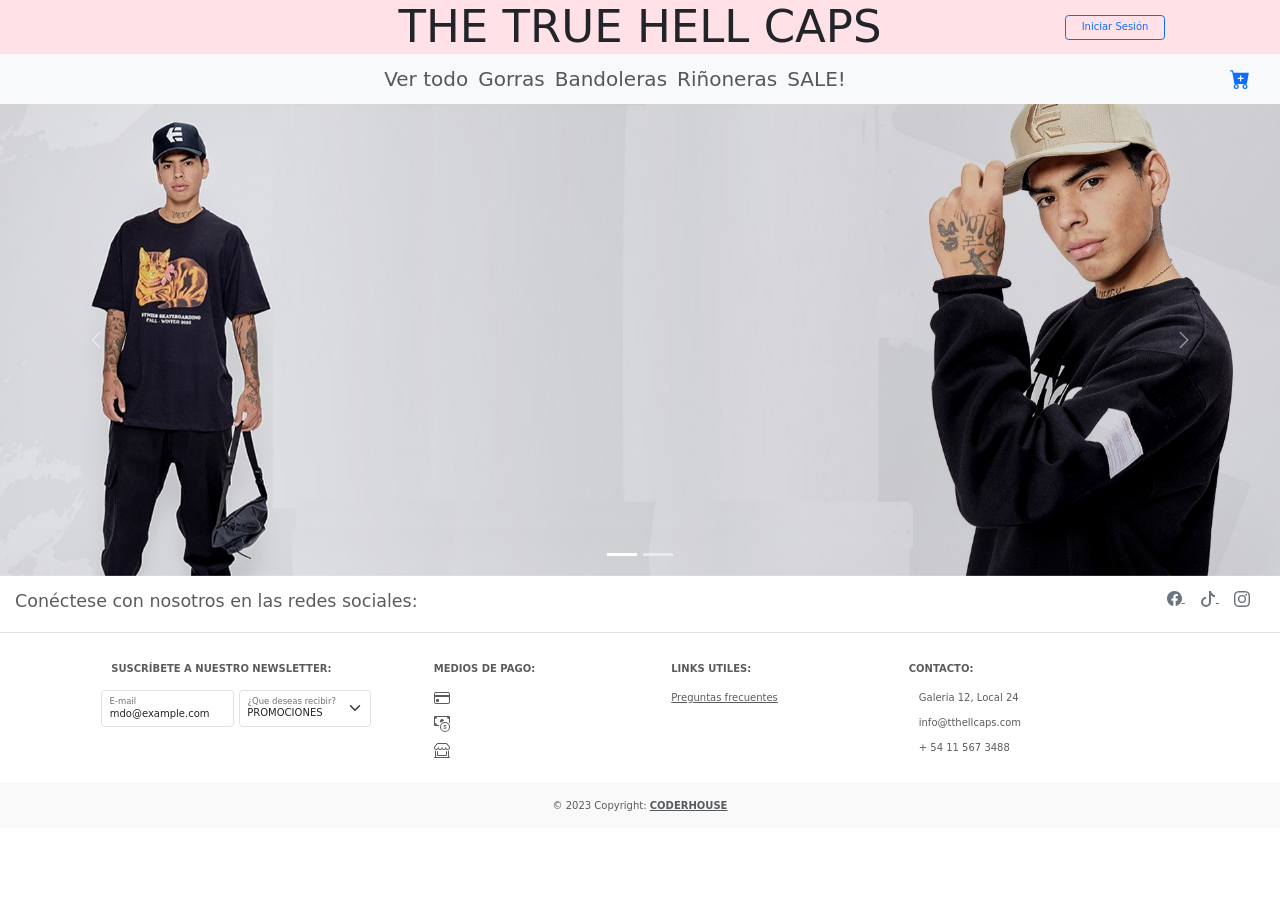
<file: index.html>
<!DOCTYPE html>
<html lang="en">
<head>
  <link rel="shortcut icon" href="multimedia/LOGOTTH.jpg">
    <meta charset="UTF-8">
    <meta http-equiv="X-UA-Compatible" content="IE=edge">
    <meta name="viewport" content="width=device-width, initial-scale=1.0">

  <!--TITULO-->

    <title>THE TRUE HELL CAPS</title>

  <!-- importo bootstrap -->
    <link href="https://cdn.jsdelivr.net/npm/bootstrap@5.3.0-alpha3/dist/css/bootstrap.min.css" rel="stylesheet" integrity="sha384-KK94CHFLLe+nY2dmCWGMq91rCGa5gtU4mk92HdvYe+M/SXH301p5ILy+dN9+nJOZ" crossorigin="anonymous">
    <script src="https://cdn.jsdelivr.net/npm/bootstrap@5.3.0-alpha3/dist/js/bootstrap.bundle.min.js" integrity="sha384-ENjdO4Dr2bkBIFxQpeoTz1HIcje39Wm4jDKdf19U8gI4ddQ3GYNS7NTKfAdVQSZe" crossorigin="anonymous"></script>
    <script src="https://cdn.jsdelivr.net/npm/@popperjs/core@2.11.7/dist/umd/popper.min.js" integrity="sha384-zYPOMqeu1DAVkHiLqWBUTcbYfZ8osu1Nd6Z89ify25QV9guujx43ITvfi12/QExE" crossorigin="anonymous"></script>
    <script src="https://cdn.jsdelivr.net/npm/bootstrap@5.3.0-alpha3/dist/js/bootstrap.min.js" integrity="sha384-Y4oOpwW3duJdCWv5ly8SCFYWqFDsfob/3GkgExXKV4idmbt98QcxXYs9UoXAB7BZ" crossorigin="anonymous"></script>

  <!-- importo mi css -->
   <link rel="stylesheet" href="css/styles.css">

  <!--META DESCRIPTION-->

   <meta name="description" content="THE TRUE HELL CAPS, Decora tu cabecita con gorras estilo béisbol unicos realizados a medidas. Impresa y enviada desde Estados Unidos">

  <!--KEYWORDS-->

  <meta name="keywords" content="Gorras, Estilo, Moda, Bandoledas, Riñoneras, Comodidad, Colores, Personalizado">

</head>


<body class="todo">

<!--EN MI HEADER SE ENCUENTRA EL TITULO  Y EL LOGUEO -->
  <header class="headerProductos">    
<!--TITULO -->
    <h1 class="titulo">
        THE TRUE HELL CAPS
    </h1> 

<!--BOTON Y FORMULARIO INICIAR SESIÓN-->
    <button type="button" class="btn btn-outline-primary boton_header me-3" data-bs-toggle="modal" data-bs-target="#exampleModal" data-bs-whatever="@mdo" >Iniciar Sesión</button>
    

    <div class="modal fade" id="exampleModal" tabindex="-1" aria-labelledby="exampleModalLabel" aria-hidden="true">
      <div class="modal-dialog">
        <div class="modal-content">
          <div class="modal-header">
            <h1 class="modal-title fs-5" id="exampleModalLabel">COMPLETA TUS DATOS:</h1>
            <button type="button" class="btn-close" data-bs-dismiss="modal" aria-label="Close"></button>
          </div>
          <div class="modal-body">
            <form>
              <div class="mb-3">
                <label for="exampleInputEmail1" class="form-label">Correo Electronico:</label>
                <input type="email" class="form-control" id="exampleInputEmail1" aria-describedby="emailHelp">
                <div id="emailHelp" class="form-text"></div>
              </div>
              <div class="mb-3">
                <label for="exampleInputPassword1" class="form-label">Contraseña:</label>
                <input type="password" class="form-control" id="exampleInputPassword1">
              </div>
              <div class="mb-3 form-check">
                <input type="checkbox" class="form-check-input" id="exampleCheck1">
                <label class="form-check-label" for="exampleCheck1">Acepto terminos y condiciones</label>
              </div>
              <button type="submit" class="btn btn-primary">INICIAR</button>
            </form>
          <div class="modal-footer">
            <button type="button" class="btn btn-secondary" data-bs-dismiss="modal">CERRAR</button>
            <button type="button" class="btn btn-primary">REGISTRATE</button>
          </div>
        </div>
      </div>
    </div>

</header>

<!--PRODUCTOS-->

<nav class="navbar navbar-expand navbar-light bg-light ">
    <div class="collapse navbar-collapse text-center justify-content-center" id="navbarNavDropdown">
      <ul class="navbar-nav te lista-nav">
        <li class="nav-item active">
          <a class="nav-link" href="paginas/todo.html">Ver todo <span class="sr-only"></span></a>
        </li>
        <li class="nav-item">
          <a class="nav-link" href="paginas/gorras.html">Gorras</a>
        </li>
        <li class="nav-item">
          <a class="nav-link" href="paginas/bando.html">Bandoleras</a>
        </li>
        <li class="nav-item">
          <a class="nav-link" href="paginas/rin.html">Riñoneras</a>
        </li>
        <li class="nav-item">
          <a class="nav-link" href="paginas/sale.html">SALE!</a>
        </li>
          <div class="dropdown-menu" aria-labelledby="navbarDropdownMenuLink">
            <a class="dropdown-item" href="#">Action</a>
            <a class="dropdown-item" href="#">Another action</a>
            <a class="dropdown-item" href="#">Something else here</a>
          </div>
        </li>
      </ul>
    </div>
<!--AGREGO MI MODAL PARA EL BOTON CARRITO -->
       <a xlink:href="#" class="btn-cta" >
        <rect   data-toggle="modal" data-target="#section-h-modal" id="section-h" 
         x="112.6" y="31.4" class="mapsvg-region" width="35.2" height="69.3" 
         style="vector-effect: non-scaling-stroke; fill: rgb(11, 11, 11);" >
        </rect>
       </a>
<!--ICONO DEL CARRITO-->  
    <svg class="carrito me-5"   xmlns="http://www.w3.org/2000/svg" width="20" height="20" fill="currentColor" class="bi bi-cart-plus-fill" viewBox="0 0 16 16">
      <g>
        <a xlink:href="#" class="btn-cta" data-bs-toggle="modal" data-bs-target="#exampleModal2" data-bs-whatever="@mdo" >  
          <path transform="translate(-10px, 0px)" d="M.5 1a.5.5 0 0 0 0 1h1.11l.401 1.607 1.498 7.985A.5.5 0 0 0 4 12h1a2 2 0 1 0 0 4 2 2 0 0 0 0-4h7a2 2 0 1 0 0 4 2 2 0 0 0 0-4h1a.5.5 0 0 0 .491-.408l1.5-8A.5.5 0 0 0 14.5 3H2.89l-.405-1.621A.5.5 0 0 0 2 1H.5zM6 14a1 1 0 1 1-2 0 1 1 0 0 1 2 0zm7 0a1 1 0 1 1-2 0 1 1 0 0 1 2 0zM9 5.5V7h1.5a.5.5 0 0 1 0 1H9v1.5a.5.5 0 0 1-1 0V8H6.5a.5.5 0 0 1 0-1H8V5.5a.5.5 0 0 1 1 0z"/>
        </a>
      </g>
    </svg>
    <div class="modal fade" id="exampleModal2" tabindex="-1" aria-labelledby="exampleModalLabel" aria-hidden="true">
      <div class="modal-dialog">
        <div class="modal-content">
          <div class="modal-header">
            <h1 class="modal-title fs-5" id="exampleModalLabel">DATOS DE FACTURACION:</h1>
            <button type="button" class="btn-close" data-bs-dismiss="modal" aria-label="Close"></button>
          </div>
          <div class="modal-body">
<!-- FORMULARIO DEL CARRITO -->
            <form>
              <form class="row g-3">
                <div class="col-md-6">
                  <label for="inputEmail4" class="form-label">Correo Electronico</label>
                  <input type="email" class="form-control" id="inputEmail4">
                </div>
                <div class="col-md-6">
                  <label for="inputPassword4" class="form-label">Contraseña</label>
                  <input type="password" class="form-control" id="inputPassword4">
                </div>
                <div class="col-12">
                  <label for="inputAddress" class="form-label">Domicilio</label>
                  <input type="text" class="form-control" id="inputAddress" placeholder="CALLE N°">
                </div>
                <div class="col-12">
                  <label for="inputAddress2" class="form-label">Numero de contacto:</label>
                  <input type="text" class="form-control" id="inputAddress2" placeholder="11XXXXXXXX">
                </div>
                <div class="col-md-6">
                  <label for="inputCity" class="form-label">Entidad bancaria</label>
                  <input type="text" class="form-control" id="inputCity" placeholder="VISA, MASTERCARD, AMERICANEXPRESS"> 
                </div>
                <div class="col-md-4">
                  <label for="inputState" class="form-label">Forma de pago</label>
                  <select id="inputState" class="form-select">
                    <option selected>Mercado pago</option>
                    <option>Tarjeta bancaria</option>
                  </select>
                </div>
                <div class="col-md-6">
                  <label for="inputCity" class="form-label">Ingresar numero de CBU / tarjeta </label>
                  <input type="text" class="form-control" id="inputZip">
                </div>
                <div class="col-12">
                  <div class="form-check">
                    <input class="form-check-input" type="checkbox" id="gridCheck"> ACEPTO ENVIAR DATOS PERSONALES
                    <label class="form-check-label" for="gridCheck">
                      
                    </label>
                  </div>
                </div>
                <div class="col-12">
                  <button type="submit" class="btn btn-primary">ENVIAR</button>
                </div>
              </form>
          <div class="modal-footer">
            <button type="button" class="btn btn-secondary" data-bs-dismiss="modal">CERRAR</button>
          </div>
        </div>
      </div>
    </div>
  </nav>

<!--CONTENIDO DE LA PAGINA -->
  <main>

<!--CAROUSEL -->
    <div id="carouselExampleIndicators" class="carousel slide" data-bs-ride="carousel">
      <div class="carousel-indicators">
        <button type="button" data-bs-target="#carouselExampleIndicators" data-bs-slide-to="0" class="active" aria-current="true" aria-label="Slide 1"></button>
        <button type="button" data-bs-target="#carouselExampleIndicators" data-bs-slide-to="1" aria-label="Slide 2"></button>
      </div>
      <div class="carousel-inner">
        <div class="carousel-item active">
          <img src="multimedia/PRG1.jpg" class="d-block w-100" alt="...">
        </div>
        <div class="carousel-item">
          <img src="multimedia/PG2.jpg" class="d-block w-100" alt="...">
        </div>
      <button class="carousel-control-prev" type="button" data-bs-target="#carouselExampleIndicators" data-bs-slide="prev">
        <span class="carousel-control-prev-icon" aria-hidden="true"></span>
        <span class="visually-hidden">Previous</span>
      </button>
      <button class="carousel-control-next" type="button" data-bs-target="#carouselExampleIndicators" data-bs-slide="next">
        <span class="carousel-control-next-icon" aria-hidden="true"></span>
        <span class="visually-hidden">Next</span>
      </button>
    </div>
    
  </main>
<!-- Footer -->
  <footer class="text-center text-lg-start bg-white text-muted">
    <!-- Section: Social media -->
    <section class="d-flex justify-content-center justify-content-lg-between p-4 border-bottom">
      <!-- Left -->
      <div class="me-5 d-none d-lg-block">
        <p class="h3">Conéctese con nosotros en las redes sociales:</p>
      </div>
<!--REDES SOCIALES -->
      <div>
        <a href="https://www.facebook.com/thetruehellcaps/" class="me-4 link-secondary">
          <svg xmlns="http://www.w3.org/2000/svg" width="15" height="15" fill="currentColor" class="bi bi-facebook" viewBox="0 0 16 16">
            <path d="M16 8.049c0-4.446-3.582-8.05-8-8.05C3.58 0-.002 3.603-.002 8.05c0 4.017 2.926 7.347 6.75 7.951v-5.625h-2.03V8.05H6.75V6.275c0-2.017 1.195-3.131 3.022-3.131.876 0 1.791.157 1.791.157v1.98h-1.009c-.993 0-1.303.621-1.303 1.258v1.51h2.218l-.354 2.326H9.25V16c3.824-.604 6.75-3.934 6.75-7.951z"/>
          </svg>
        </a>
        <a href="https://www.tiktok.com/es/" class="me-4 link-secondary">
          <svg xmlns="http://www.w3.org/2000/svg" width="16" height="16" fill="currentColor" class="bi bi-tiktok" viewBox="0 0 16 16">
            <path d="M9 0h1.98c.144.715.54 1.617 1.235 2.512C12.895 3.389 13.797 4 15 4v2c-1.753 0-3.07-.814-4-1.829V11a5 5 0 1 1-5-5v2a3 3 0 1 0 3 3V0Z"/>
          </svg>
        </a>
        <a href="https://www.instagram.com/thetruehellcaps/?hl=es" class="me-4 link-secondary">
          <svg xmlns="http://www.w3.org/2000/svg" width="16" height="16" fill="currentColor" class="bi bi-instagram" viewBox="0 0 16 16">
            <path d="M8 0C5.829 0 5.556.01 4.703.048 3.85.088 3.269.222 2.76.42a3.917 3.917 0 0 0-1.417.923A3.927 3.927 0 0 0 .42 2.76C.222 3.268.087 3.85.048 4.7.01 5.555 0 5.827 0 8.001c0 2.172.01 2.444.048 3.297.04.852.174 1.433.372 1.942.205.526.478.972.923 1.417.444.445.89.719 1.416.923.51.198 1.09.333 1.942.372C5.555 15.99 5.827 16 8 16s2.444-.01 3.298-.048c.851-.04 1.434-.174 1.943-.372a3.916 3.916 0 0 0 1.416-.923c.445-.445.718-.891.923-1.417.197-.509.332-1.09.372-1.942C15.99 10.445 16 10.173 16 8s-.01-2.445-.048-3.299c-.04-.851-.175-1.433-.372-1.941a3.926 3.926 0 0 0-.923-1.417A3.911 3.911 0 0 0 13.24.42c-.51-.198-1.092-.333-1.943-.372C10.443.01 10.172 0 7.998 0h.003zm-.717 1.442h.718c2.136 0 2.389.007 3.232.046.78.035 1.204.166 1.486.275.373.145.64.319.92.599.28.28.453.546.598.92.11.281.24.705.275 1.485.039.843.047 1.096.047 3.231s-.008 2.389-.047 3.232c-.035.78-.166 1.203-.275 1.485a2.47 2.47 0 0 1-.599.919c-.28.28-.546.453-.92.598-.28.11-.704.24-1.485.276-.843.038-1.096.047-3.232.047s-2.39-.009-3.233-.047c-.78-.036-1.203-.166-1.485-.276a2.478 2.478 0 0 1-.92-.598 2.48 2.48 0 0 1-.6-.92c-.109-.281-.24-.705-.275-1.485-.038-.843-.046-1.096-.046-3.233 0-2.136.008-2.388.046-3.231.036-.78.166-1.204.276-1.486.145-.373.319-.64.599-.92.28-.28.546-.453.92-.598.282-.11.705-.24 1.485-.276.738-.034 1.024-.044 2.515-.045v.002zm4.988 1.328a.96.96 0 1 0 0 1.92.96.96 0 0 0 0-1.92zm-4.27 1.122a4.109 4.109 0 1 0 0 8.217 4.109 4.109 0 0 0 0-8.217zm0 1.441a2.667 2.667 0 1 1 0 5.334 2.667 2.667 0 0 1 0-5.334z"/>
          </svg>
        </a>
      </div>
      <!-- Right -->
    </section>
    <!-- Section: Social media -->

    <!-- Section: Links  -->
    <section class="">
      <div class="container text-center text-md-start mt-5">
        <!-- Grid row -->
        <div class="row mt-3">
          <!-- Grid column -->
          <div class="col-md-3 col-lg-4 col-xl-3 mx-auto mb-4">
            <!-- Content -->
            <h6 class="text-uppercase fw-bold mb-4">
              <i class="fas fa-gem me-3 text-secondary"></i>Suscríbete a nuestro newsletter: 
            </h6>
            <p>
              <div class="row g-2">
                <div class="col-md">
                  <div class="form-floating">
                    <input type="email" class="form-control" id="floatingInputGrid" placeholder="name@example.com" value="mdo@example.com">
                    <label for="floatingInputGrid" class="form-floating-label">E-mail</label>
                  </div>
                </div>
                <div class="col-md">
                  <div class="form-floating">
                    <select class="form-select" id="floatingSelectGrid">
                      <option value="1">PROMOCIONES</option>
                      <option value="2">TODO</option>
                    </select>
                    <label for="floatingSelectGrid" class="form-floating-label">¿Que deseas recibir?</label>
                  </div>
                </div>
              </div>
            </p>
          </div>
          <!-- Grid column -->

          <!-- Grid column -->
          <div class="col-md-2 col-lg-2 col-xl-2 mx-auto mb-4 menu-pagos">
            <!-- Links -->
            <h6 class="text-uppercase fw-bold mb-4">
              Medios de pago:
            </h6>
            <p>
              <svg xmlns="http://www.w3.org/2000/svg" width="16" height="16" fill="currentColor" class="bi bi-credit-card" viewBox="0 0 16 16">
                <path d="M0 4a2 2 0 0 1 2-2h12a2 2 0 0 1 2 2v8a2 2 0 0 1-2 2H2a2 2 0 0 1-2-2V4zm2-1a1 1 0 0 0-1 1v1h14V4a1 1 0 0 0-1-1H2zm13 4H1v5a1 1 0 0 0 1 1h12a1 1 0 0 0 1-1V7z"/>
                <path d="M2 10a1 1 0 0 1 1-1h1a1 1 0 0 1 1 1v1a1 1 0 0 1-1 1H3a1 1 0 0 1-1-1v-1z"/>
              </svg>
            </p>
            <p>
              <svg xmlns="http://www.w3.org/2000/svg" width="16" height="16" fill="currentColor" class="bi bi-cash-coin" viewBox="0 0 16 16">
                <path fill-rule="evenodd" d="M11 15a4 4 0 1 0 0-8 4 4 0 0 0 0 8zm5-4a5 5 0 1 1-10 0 5 5 0 0 1 10 0z"/>
                <path d="M9.438 11.944c.047.596.518 1.06 1.363 1.116v.44h.375v-.443c.875-.061 1.386-.529 1.386-1.207 0-.618-.39-.936-1.09-1.1l-.296-.07v-1.2c.376.043.614.248.671.532h.658c-.047-.575-.54-1.024-1.329-1.073V8.5h-.375v.45c-.747.073-1.255.522-1.255 1.158 0 .562.378.92 1.007 1.066l.248.061v1.272c-.384-.058-.639-.27-.696-.563h-.668zm1.36-1.354c-.369-.085-.569-.26-.569-.522 0-.294.216-.514.572-.578v1.1h-.003zm.432.746c.449.104.655.272.655.569 0 .339-.257.571-.709.614v-1.195l.054.012z"/>
                <path d="M1 0a1 1 0 0 0-1 1v8a1 1 0 0 0 1 1h4.083c.058-.344.145-.678.258-1H3a2 2 0 0 0-2-2V3a2 2 0 0 0 2-2h10a2 2 0 0 0 2 2v3.528c.38.34.717.728 1 1.154V1a1 1 0 0 0-1-1H1z"/>
                <path d="M9.998 5.083 10 5a2 2 0 1 0-3.132 1.65 5.982 5.982 0 0 1 3.13-1.567z"/>
              </svg>
            </p>
            <p>
              <svg xmlns="http://www.w3.org/2000/svg" width="16" height="16" fill="currentColor" class="bi bi-shop-window" viewBox="0 0 16 16">
                <path d="M2.97 1.35A1 1 0 0 1 3.73 1h8.54a1 1 0 0 1 .76.35l2.609 3.044A1.5 1.5 0 0 1 16 5.37v.255a2.375 2.375 0 0 1-4.25 1.458A2.371 2.371 0 0 1 9.875 8 2.37 2.37 0 0 1 8 7.083 2.37 2.37 0 0 1 6.125 8a2.37 2.37 0 0 1-1.875-.917A2.375 2.375 0 0 1 0 5.625V5.37a1.5 1.5 0 0 1 .361-.976l2.61-3.045zm1.78 4.275a1.375 1.375 0 0 0 2.75 0 .5.5 0 0 1 1 0 1.375 1.375 0 0 0 2.75 0 .5.5 0 0 1 1 0 1.375 1.375 0 1 0 2.75 0V5.37a.5.5 0 0 0-.12-.325L12.27 2H3.73L1.12 5.045A.5.5 0 0 0 1 5.37v.255a1.375 1.375 0 0 0 2.75 0 .5.5 0 0 1 1 0zM1.5 8.5A.5.5 0 0 1 2 9v6h12V9a.5.5 0 0 1 1 0v6h.5a.5.5 0 0 1 0 1H.5a.5.5 0 0 1 0-1H1V9a.5.5 0 0 1 .5-.5zm2 .5a.5.5 0 0 1 .5.5V13h8V9.5a.5.5 0 0 1 1 0V13a1 1 0 0 1-1 1H4a1 1 0 0 1-1-1V9.5a.5.5 0 0 1 .5-.5z"/>
              </svg>
            </p>
          </div>
          <!-- Grid column -->

          <!-- Grid column -->
          <div class="col-md-3 col-lg-2 col-xl-2 mx-auto mb-4">
            <!-- Links -->
            <h6 class="text-uppercase fw-bold mb-4">
              Links Utiles:
            </h6>
            <p>
              <a href="paginas/preguntas.html" class="text-reset">Preguntas frecuentes</a>
            </p>
          </div>
          <!-- Grid column -->

          <!-- Grid column -->
          <div class="col-md-4 col-lg-3 col-xl-3 mx-auto mb-md-0 mb-4">
            <!-- Links -->
            <h6 class="text-uppercase fw-bold mb-4">Contacto:</h6>
            <p><i class="fas fa-home me-3 text-secondary"></i> Galeria 12, Local 24</p>
            <p>
              <i class="fas fa-envelope me-3 text-secondary"></i>
              info@tthellcaps.com
            </p>
            <p><i class="fas fa-phone me-3 text-secondary"></i> + 54 11 567 3488</p>
          </div>
          <!-- Grid column -->
        </div>
        <!-- Grid row -->
      </div>
    </section>
    <!-- Section: Links  -->

    <!-- Copyright -->
    <div class="text-center p-4" style="background-color: rgba(0, 0, 0, 0.025);">
      © 2023 Copyright:
      <a class="text-reset fw-bold" href="https://www.coderhouse.com/">CODERHOUSE</a>
    </div>
    <!-- Copyright -->
  </footer>
  <!-- Footer -->
</body>
</html>
</file>
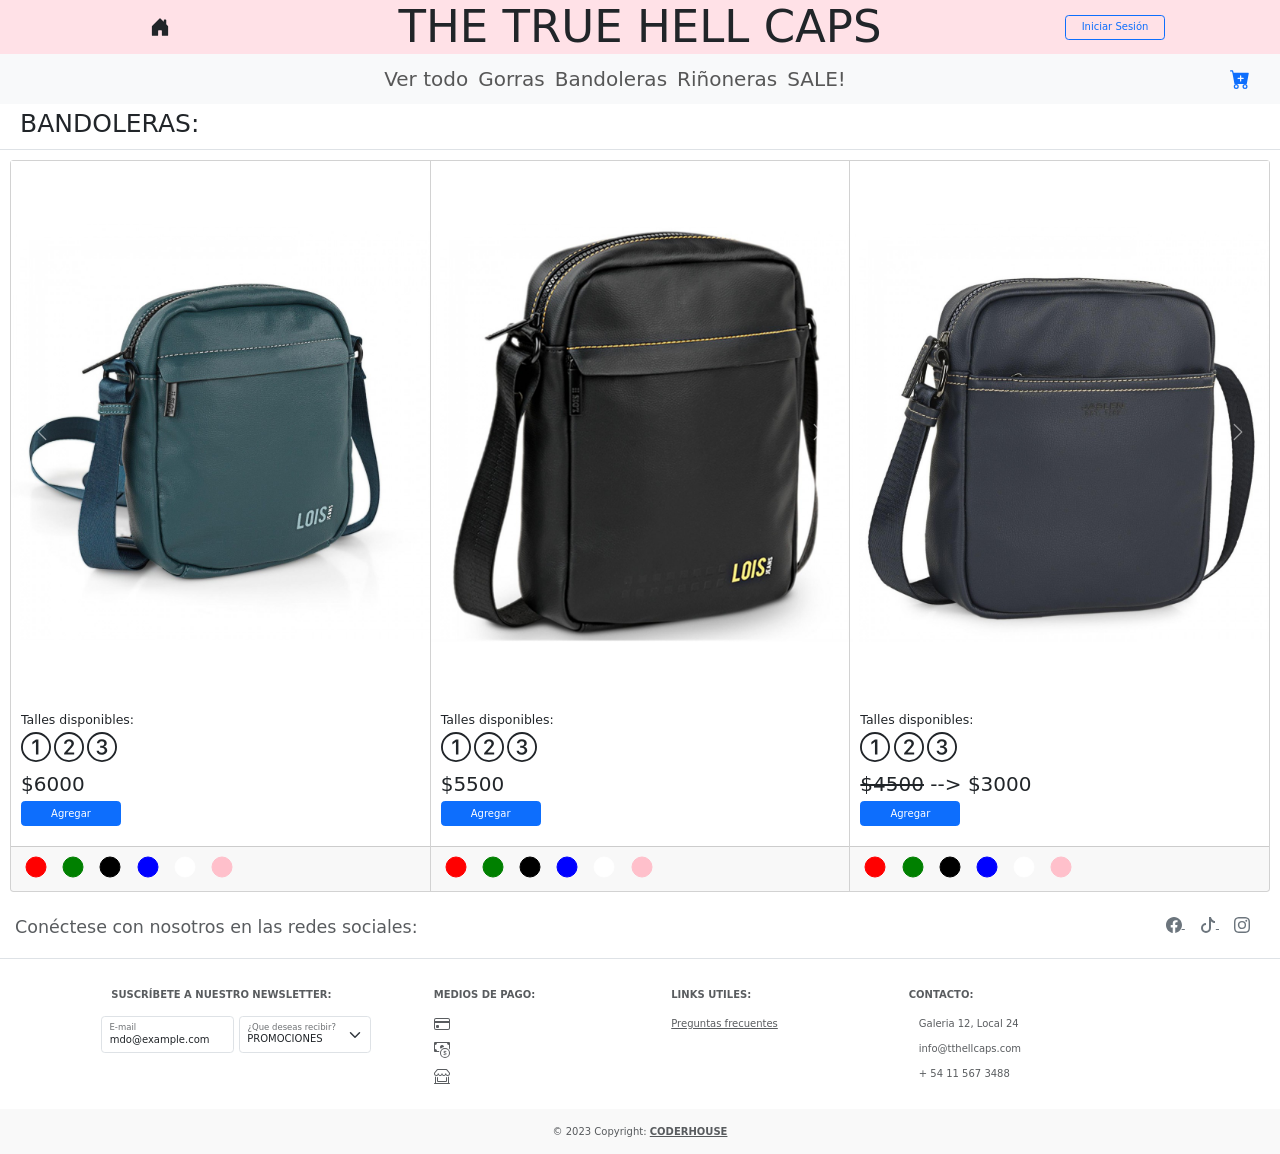
<file: paginas/bando.html>
<!DOCTYPE html>
<html lang="en">
<head>
  <link rel="shortcut icon" href="../multimedia/LOGOTTH.jpg">
    <meta charset="UTF-8">
    <meta http-equiv="X-UA-Compatible" content="IE=edge">
    <meta name="viewport" content="width=device-width, initial-scale=1.0">
    <title>THE TRUE HELL CAPS</title>

<!-- importo bootstrap -->
    <link href="https://cdn.jsdelivr.net/npm/bootstrap@5.3.0-alpha3/dist/css/bootstrap.min.css" rel="stylesheet" integrity="sha384-KK94CHFLLe+nY2dmCWGMq91rCGa5gtU4mk92HdvYe+M/SXH301p5ILy+dN9+nJOZ" crossorigin="anonymous">
    <script src="https://cdn.jsdelivr.net/npm/bootstrap@5.3.0-alpha3/dist/js/bootstrap.bundle.min.js" integrity="sha384-ENjdO4Dr2bkBIFxQpeoTz1HIcje39Wm4jDKdf19U8gI4ddQ3GYNS7NTKfAdVQSZe" crossorigin="anonymous"></script>
    <script src="https://cdn.jsdelivr.net/npm/@popperjs/core@2.11.7/dist/umd/popper.min.js" integrity="sha384-zYPOMqeu1DAVkHiLqWBUTcbYfZ8osu1Nd6Z89ify25QV9guujx43ITvfi12/QExE" crossorigin="anonymous"></script>
    <script src="https://cdn.jsdelivr.net/npm/bootstrap@5.3.0-alpha3/dist/js/bootstrap.min.js" integrity="sha384-Y4oOpwW3duJdCWv5ly8SCFYWqFDsfob/3GkgExXKV4idmbt98QcxXYs9UoXAB7BZ" crossorigin="anonymous"></script>

<!-- importo mi css -->
   <link rel="stylesheet" href="../css/styles.css">


</head>


<body class="todo">

<!--EN MI HEADER SE ENCUENTRAN EL TITULO, LA CASITA PARA VOLVER AL INDEX Y BOTON LOGUEO-->
  <header class="headerProductos">

<!--CASITA PARA VOLVER AL INDEX-->
    <svg  class="casitaInicio"xmlns="http://www.w3.org/2000/svg" width="20" height="20" fill="currentColor" class="bi bi-house-door-fill" viewBox="0 0 16 16">
      <a xlink:href="../index.html">
        <path d="M6.5 14.5v-3.505c0-.245.25-.495.5-.495h2c.25 0 .5.25.5.5v3.5a.5.5 0 0 0 .5.5h4a.5.5 0 0 0 .5-.5v-7a.5.5 0 0 0-.146-.354L13 5.793V2.5a.5.5 0 0 0-.5-.5h-1a.5.5 0 0 0-.5.5v1.293L8.354 1.146a.5.5 0 0 0-.708 0l-6 6A.5.5 0 0 0 1.5 7.5v7a.5.5 0 0 0 .5.5h4a.5.5 0 0 0 .5-.5Z"/>
      </a>  
    </svg>
<!--TITULO -->

    <h1 class="titulo">
        THE TRUE HELL CAPS
    </h1> 

<!--BOTON INICIAR SESIÓN -->
    <button type="button" class="btn btn-outline-primary boton_header me-3" data-bs-toggle="modal" data-bs-target="#exampleModal" data-bs-whatever="@mdo">Iniciar Sesión</button>
    

    <div class="modal fade" id="exampleModal" tabindex="-1" aria-labelledby="exampleModalLabel" aria-hidden="true">
      <div class="modal-dialog">
        <div class="modal-content">
          <div class="modal-header">
            <h1 class="modal-title fs-5" id="exampleModalLabel">COMPLETA TUS DATOS:</h1>
            <button type="button" class="btn-close" data-bs-dismiss="modal" aria-label="Close"></button>
          </div>
          <div class="modal-body">
<!--FORMULARIO INICIAR SESIÓN-->
            <form>
              <div class="mb-3">
                <label for="exampleInputEmail1" class="form-label">Correo Electronico:</label>
                <input type="email" class="form-control" id="exampleInputEmail1" aria-describedby="emailHelp">
                <div id="emailHelp" class="form-text"></div>
              </div>
              <div class="mb-3">
                <label for="exampleInputPassword1" class="form-label">Contraseña:</label>
                <input type="password" class="form-control" id="exampleInputPassword1">
              </div>
              <div class="mb-3 form-check">
                <input type="checkbox" class="form-check-input" id="exampleCheck1">
                <label class="form-check-label" for="exampleCheck1">Acepto terminos y condiciones</label>
              </div>
              <button type="submit" class="btn btn-primary">INICIAR</button>
            </form>
          <div class="modal-footer">
            <button type="button" class="btn btn-secondary" data-bs-dismiss="modal">CERRAR</button>
          </div>
        </div>
      </div>
    </div>

  </header>

<!--PRODUCTOS-->
  <nav class="navbar navbar-expand navbar-light bg-light ">
    <div class="collapse navbar-collapse text-center justify-content-center" id="navbarNavDropdown">
      <ul class="navbar-nav te lista-nav">
        <li class="nav-item active">
          <a class="nav-link" href="todo.html">Ver todo <span class="sr-only"></span></a>
        </li>
        <li class="nav-item">
          <a class="nav-link" href="gorras.html">Gorras</a>
        </li>
        <li class="nav-item">
          <a class="nav-link" href="bando.html">Bandoleras</a>
        </li>
        <li class="nav-item">
          <a class="nav-link" href="rin.html">Riñoneras</a>
        </li>
        <li class="nav-item">
          <a class="nav-link" href="sale.html">SALE!</a>
        </li>
          <div class="dropdown-menu" aria-labelledby="navbarDropdownMenuLink">
            <a class="dropdown-item" href="#">Action</a>
            <a class="dropdown-item" href="#">Another action</a>
            <a class="dropdown-item" href="#">Something else here</a>
          </div>
        </li>
      </ul>
    </div>
<!--ICONO CARRITO -->
    <a xlink:href="#" class="btn-cta" >
      <rect   data-toggle="modal" data-target="#section-h-modal" id="section-h" 
       x="112.6" y="31.4" class="mapsvg-region" width="35.2" height="69.3" 
       style="vector-effect: non-scaling-stroke; fill: rgb(2, 9, 12);" >
      </rect>
     </a> 
  <svg class="carrito me-5"   xmlns="http://www.w3.org/2000/svg" width="20" height="20" fill="currentColor" class="bi bi-cart-plus-fill" viewBox="0 0 16 16">
    <g>
      <a xlink:href="#" class="btn-cta" data-bs-toggle="modal" data-bs-target="#exampleModal2" data-bs-whatever="@mdo" >  
        <path transform="translate(-10px, 0px)" d="M.5 1a.5.5 0 0 0 0 1h1.11l.401 1.607 1.498 7.985A.5.5 0 0 0 4 12h1a2 2 0 1 0 0 4 2 2 0 0 0 0-4h7a2 2 0 1 0 0 4 2 2 0 0 0 0-4h1a.5.5 0 0 0 .491-.408l1.5-8A.5.5 0 0 0 14.5 3H2.89l-.405-1.621A.5.5 0 0 0 2 1H.5zM6 14a1 1 0 1 1-2 0 1 1 0 0 1 2 0zm7 0a1 1 0 1 1-2 0 1 1 0 0 1 2 0zM9 5.5V7h1.5a.5.5 0 0 1 0 1H9v1.5a.5.5 0 0 1-1 0V8H6.5a.5.5 0 0 1 0-1H8V5.5a.5.5 0 0 1 1 0z"/>
      </a>
    </g>
  </svg>
  <div class="modal fade" id="exampleModal2" tabindex="-1" aria-labelledby="exampleModalLabel" aria-hidden="true">
    <div class="modal-dialog">
      <div class="modal-content">
        <div class="modal-header">
          <h1 class="modal-title fs-5" id="exampleModalLabel">DATOS DE FACTURACION:</h1>
          <button type="button" class="btn-close" data-bs-dismiss="modal" aria-label="Close"></button>
        </div>
        <div class="modal-body">
<!--FORMULARIO CARRITO-->
          <form>
            <form class="row g-3">
              <div class="col-md-6">
                <label for="inputEmail4" class="form-label">Correo Electronico</label>
                <input type="email" class="form-control" id="inputEmail4">
              </div>
              <div class="col-md-6">
                <label for="inputPassword4" class="form-label">Contraseña</label>
                <input type="password" class="form-control" id="inputPassword4">
              </div>
              <div class="col-12">
                <label for="inputAddress" class="form-label">Domicilio</label>
                <input type="text" class="form-control" id="inputAddress" placeholder="CALLE N°">
              </div>
              <div class="col-12">
                <label for="inputAddress2" class="form-label">Numero de contacto:</label>
                <input type="text" class="form-control" id="inputAddress2" placeholder="">
              </div>
              <div class="col-md-6">
                <label for="inputCity" class="form-label">Entidad bancaria</label>
                <input type="text" class="form-control" id="inputCity">
              </div>
              <div class="col-md-4">
                <label for="inputState" class="form-label">Forma de pago</label>
                <select id="inputState" class="form-select">
                  <option selected>Mercado pago</option>
                  <option>Tarjeta bancaria</option>
                </select>
              </div>
              <div class="col-md-6">
                <label for="inputCity" class="form-label">Ingresar numero de CBU / tarjeta </label>
                <input type="text" class="form-control" id="inputZip">
              </div>
              <div class="col-12">
                <div class="form-check">
                  <input class="form-check-input" type="checkbox" id="gridCheck"> ACEPTO ENVIAR DATOS PERSONALES
                  <label class="form-check-label" for="gridCheck">
                    
                  </label>
                </div>
              </div>
              <div class="col-12">
                <button type="submit" class="btn btn-primary">ENVIAR</button>
              </div>
            </form>
        <div class="modal-footer">
          <button type="button" class="btn btn-secondary" data-bs-dismiss="modal">CERRAR</button>
        </div>
      </div>
    </div>
  </div>
</nav>
  </nav>
<!--TITULO PAGINA-->
  <section class="d-flex justify-content-center justify-content-lg-between p-2 border-bottom" class="categorias">
    <!-- Left -->
    <div class="ms-4 d-none d-lg-block">
      <h1>BANDOLERAS:</h1>
    </div>
  </section>

  <!--CARDS-->
  <div>
    <div class="card-group m-3">
      <div class="card ">
        
        <!--CARRUSEL-->
        <div id="carruselInterval1" class="carousel slide" data-bs-ride="carousel">
          <div class="carousel-inner">
            <div class="carousel-item active" data-bs-interval="10000">
              <img src="../multimedia/BANDO1.jpg" class="d-block w-100" alt="...">
            </div>
            <div class="carousel-item" data-bs-interval="2000">
              <img src="../multimedia/BANDO2.jpg" class="d-block w-100" alt="...">
            </div>
            <div class="carousel-item">
              <img src="../multimedia/BANDO3.jpg" class="d-block w-100" alt="...">
            </div>
          </div>
          <button class="carousel-control-prev" type="button" data-bs-target="#carruselInterval1" data-bs-slide="prev">
            <span class="carousel-control-prev-icon" aria-hidden="true"></span>
            <span class="visually-hidden">Previous</span>
          </button>
          <button class="carousel-control-next" type="button" data-bs-target="#carruselInterval1" data-bs-slide="next">
            <span class="carousel-control-next-icon" aria-hidden="true"></span>
            <span class="visually-hidden">Next</span>
          </button>
        </div>
        <!--CARRUSEL-->
        <div class="card-body">
          <h5 class="card-title">Talles disponibles:</h5>
          <p class="card-text">
            <svg xmlns="http://www.w3.org/2000/svg" width="30" height="30" fill="currentColor" class="bi bi-1-circle" viewBox="0 0 16 16">
              <path d="M1 8a7 7 0 1 0 14 0A7 7 0 0 0 1 8Zm15 0A8 8 0 1 1 0 8a8 8 0 0 1 16 0ZM9.283 4.002V12H7.971V5.338h-.065L6.072 6.656V5.385l1.899-1.383h1.312Z"/>
            </svg>
            <svg xmlns="http://www.w3.org/2000/svg" width="30" height="30" fill="currentColor" class="bi bi-2-circle" viewBox="0 0 16 16">
              <path d="M1 8a7 7 0 1 0 14 0A7 7 0 0 0 1 8Zm15 0A8 8 0 1 1 0 8a8 8 0 0 1 16 0ZM6.646 6.24v.07H5.375v-.064c0-1.213.879-2.402 2.637-2.402 1.582 0 2.613.949 2.613 2.215 0 1.002-.6 1.667-1.287 2.43l-.096.107-1.974 2.22v.077h3.498V12H5.422v-.832l2.97-3.293c.434-.475.903-1.008.903-1.705 0-.744-.557-1.236-1.313-1.236-.843 0-1.336.615-1.336 1.306Z"/>
            </svg>
            <svg xmlns="http://www.w3.org/2000/svg" width="30" height="30" fill="currentColor" class="bi bi-3-circle" viewBox="0 0 16 16">
              <path d="M7.918 8.414h-.879V7.342h.838c.78 0 1.348-.522 1.342-1.237 0-.709-.563-1.195-1.348-1.195-.79 0-1.312.498-1.348 1.055H5.275c.036-1.137.95-2.115 2.625-2.121 1.594-.012 2.608.885 2.637 2.062.023 1.137-.885 1.776-1.482 1.875v.07c.703.07 1.71.64 1.734 1.917.024 1.459-1.277 2.396-2.93 2.396-1.705 0-2.707-.967-2.754-2.144H6.33c.059.597.68 1.06 1.541 1.066.973.006 1.6-.563 1.588-1.354-.006-.779-.621-1.318-1.541-1.318Z"/>
              <path d="M16 8A8 8 0 1 1 0 8a8 8 0 0 1 16 0ZM1 8a7 7 0 1 0 14 0A7 7 0 0 0 1 8Z"/>
            </svg>
            <div class="testNose">

              <h2 class="Oferta"> $6000</h2>
              
              
              <button type="button" class="btn btn-primary boton_header me-3" data-bs-toggle="modal" data-bs-target="#exampleModalLong" data-bs-whatever="@mdo">Agregar</button>

<!-- Modal boton agregar-->
                <div class="modal fade" id="exampleModalLong" tabindex="-1" role="dialog" aria-labelledby="exampleModalLongTitle" aria-hidden="true">
                  <div class="modal-dialog" role="document">
                    <div class="modal-content">
                      <div class="modal-header">
                        <h5 class="modal-title" id="exampleModalLongTitle">Agregar producto</h5>
                        <button type="button" class="close" data-dismiss="modal" aria-label="Close">
                          <span aria-hidden="true">&times;</span>
                        </button>
                      </div>
                      <div class="modal-body">
                      ¿DESEAS AGREGAR AL CARRITO ESTE PRODUCTO?
                      <img src="../multimedia/BANDO1.jpg"  width="300" height="325" class="rounded mx-auto d-block" alt="...">
                      <select class="form-select form-select-lg mb-3" aria-label=".form-select-lg example">
                        <option selected>Selecione talle:</option>
                        <option value="1">UNO</option>
                        <option value="2">DOS</option>
                        <option value="3">TRES</option>
                      </select>
                      
                      <select class="form-select form-select-lg mb-3" aria-label=".form-select-sm example">
                        <option selected>Seleccione color:</option>
                        <option value="1">Beige</option>
                        <option value="2">Gris</option>
                        <option value="3">Negro</option>
                      </select>
                      </div>
                      <div class="modal-footer">
                        <button type="button" class="btn btn-secondary" data-bs-dismiss="modal">CERRAR</button>
                        <a type="button" class="btn btn-primary" href="bando.html">Confirmar</a>
                      </div>
                    </div>
                  </div>
                </div>
            </div>
        </p>
        </div>
        <div class="card-footer">
          <svg  width="34px" height="34px">
            <circle  cx="15" cy="15" r="10" fill="red" stroke="red" stroke-width="1px"/>  
          </svg>
          <svg  width="34px" height="34px">
            <circle  cx="15" cy="15" r="10" fill="green" stroke="green" stroke-width="1px"/>  
          </svg>
          <svg  width="34px" height="34px">
            <circle  cx="15" cy="15" r="10" fill="black" stroke="black" stroke-width="1px"/>  
          </svg>
          <svg  width="34px" height="34px">
            <circle  cx="15" cy="15" r="10" fill="blue" stroke="blue" stroke-width="1px"/>  
          </svg>
          <svg  width="34px" height="34px">
            <circle  cx="15" cy="15" r="10" fill="white" stroke="white" stroke-width="1px"/>  
          </svg>
          <svg  width="34px" height="34px">
            <circle  cx="15" cy="15" r="10" fill="pink" stroke="pink" stroke-width="1px"/>  
          </svg>
        </div>
      </div>
      <div class="card ">
        <!--CARRUSEL-->
        <div id="carruselInterval2" class="carousel slide" data-bs-ride="carousel">
          <div class="carousel-inner">
            <div class="carousel-item active" data-bs-interval="10000">
              <img src="../multimedia/BANDOC1.jpg" class="d-block w-100" alt="...">
            </div>
            <div class="carousel-item" data-bs-interval="2000">
              <img src="../multimedia/BNADOC2.jpg" class="d-block w-100" alt="...">
            </div>
            <div class="carousel-item">
              <img src="../multimedia/BNADOC3.jpg" class="d-block w-100" alt="...">
            </div>
          </div>
          <button class="carousel-control-prev" type="button" data-bs-target="#carruselInterval2" data-bs-slide="prev">
            <span class="carousel-control-prev-icon" aria-hidden="true"></span>
            <span class="visually-hidden">Previous</span>
          </button>
          <button class="carousel-control-next" type="button" data-bs-target="#carruselInterval2" data-bs-slide="next">
            <span class="carousel-control-next-icon" aria-hidden="true"></span>
            <span class="visually-hidden">Next</span>
          </button>
        </div>
        <!--CARRUSEL-->
        <div class="card-body">
          <h5 class="card-title">Talles disponibles:</h5>
          <p class="card-text">
            <svg xmlns="http://www.w3.org/2000/svg" width="30" height="30" fill="currentColor" class="bi bi-1-circle" viewBox="0 0 16 16">
              <path d="M1 8a7 7 0 1 0 14 0A7 7 0 0 0 1 8Zm15 0A8 8 0 1 1 0 8a8 8 0 0 1 16 0ZM9.283 4.002V12H7.971V5.338h-.065L6.072 6.656V5.385l1.899-1.383h1.312Z"/>
            </svg>
            <svg xmlns="http://www.w3.org/2000/svg" width="30" height="30" fill="currentColor" class="bi bi-2-circle" viewBox="0 0 16 16">
              <path d="M1 8a7 7 0 1 0 14 0A7 7 0 0 0 1 8Zm15 0A8 8 0 1 1 0 8a8 8 0 0 1 16 0ZM6.646 6.24v.07H5.375v-.064c0-1.213.879-2.402 2.637-2.402 1.582 0 2.613.949 2.613 2.215 0 1.002-.6 1.667-1.287 2.43l-.096.107-1.974 2.22v.077h3.498V12H5.422v-.832l2.97-3.293c.434-.475.903-1.008.903-1.705 0-.744-.557-1.236-1.313-1.236-.843 0-1.336.615-1.336 1.306Z"/>
            </svg>
            <svg xmlns="http://www.w3.org/2000/svg" width="30" height="30" fill="currentColor" class="bi bi-3-circle" viewBox="0 0 16 16">
              <path d="M7.918 8.414h-.879V7.342h.838c.78 0 1.348-.522 1.342-1.237 0-.709-.563-1.195-1.348-1.195-.79 0-1.312.498-1.348 1.055H5.275c.036-1.137.95-2.115 2.625-2.121 1.594-.012 2.608.885 2.637 2.062.023 1.137-.885 1.776-1.482 1.875v.07c.703.07 1.71.64 1.734 1.917.024 1.459-1.277 2.396-2.93 2.396-1.705 0-2.707-.967-2.754-2.144H6.33c.059.597.68 1.06 1.541 1.066.973.006 1.6-.563 1.588-1.354-.006-.779-.621-1.318-1.541-1.318Z"/>
              <path d="M16 8A8 8 0 1 1 0 8a8 8 0 0 1 16 0ZM1 8a7 7 0 1 0 14 0A7 7 0 0 0 1 8Z"/>
            </svg>
            <div class="testNose">

              <h2 class="Oferta"> $5500</h2>

            <!--BOTON INICIAR SESIÓN -->
            <button type="button" class="btn btn-primary boton_header me-3" data-bs-toggle="modal" data-bs-target="#exampleModalLongB" data-bs-whatever="@mdo">Agregar</button>
              
              <!-- Modal boton agregar-->
              <div class="modal fade" id="exampleModalLongB" tabindex="-1" role="dialog" aria-labelledby="exampleModalLongTitle" aria-hidden="true">
                <div class="modal-dialog" role="document">
                  <div class="modal-content">
                    <div class="modal-header">
                      <h5 class="modal-title" id="exampleModalLongTitle">Agregar producto</h5>
                      <button type="button" class="close" data-dismiss="modal" aria-label="Close">
                        <span aria-hidden="true">&times;</span>
                      </button>
                    </div>
                    <div class="modal-body">
                    ¿DESEAS AGREGAR AL CARRITO ESTE PRODUCTO?
                    <img src="../multimedia/BANDOC1.jpg"  width="300" height="300" class="rounded mx-auto d-block" alt="...">
                    <select class="form-select form-select-lg mb-3" aria-label=".form-select-lg example">
                      <option selected>Selecione talle:</option>
                      <option value="1">UNO</option>
                      <option value="2">DOS</option>
                      <option value="3">TRES</option>
                    </select>
                    
                    <select class="form-select form-select-lg mb-3" aria-label=".form-select-sm example">
                      <option selected>Seleccione color:</option>
                      <option value="1">Beige</option>
                      <option value="2">Gris</option>
                      <option value="3">Negro</option>
                    </select>
                    </div>
                    <div class="modal-footer">
                      <button type="button" class="btn btn-secondary" data-bs-dismiss="modal">CERRAR</button>
                      <a type="button" class="btn btn-primary" href="bando.html">Confirmar</a>
                    </div>
                  </div>
                </div>
              </div>
          </div>
      </p>
      </div>
        <div class="card-footer">
          <svg  width="34px" height="34px">
            <circle  cx="15" cy="15" r="10" fill="red" stroke="red" stroke-width="1px"/>  
          </svg>
          <svg  width="34px" height="34px">
            <circle  cx="15" cy="15" r="10" fill="green" stroke="green" stroke-width="1px"/>  
          </svg>
          <svg  width="34px" height="34px">
            <circle  cx="15" cy="15" r="10" fill="black" stroke="black" stroke-width="1px"/>  
          </svg>
          <svg  width="34px" height="34px">
            <circle  cx="15" cy="15" r="10" fill="blue" stroke="blue" stroke-width="1px"/>  
          </svg>
          <svg  width="34px" height="34px">
            <circle  cx="15" cy="15" r="10" fill="white" stroke="white" stroke-width="1px"/>  
          </svg>
          <svg  width="34px" height="34px">
            <circle  cx="15" cy="15" r="10" fill="pink" stroke="pink" stroke-width="1px"/>  
          </svg>
        </div>
      </div>
      <div class="card ">
        <!--CARRUSEL-->
        <div id="carruselInterval3" class="carousel slide" data-bs-ride="carousel">
          <div class="carousel-inner">
            <div class="carousel-item active" data-bs-interval="10000">
              <img src="../multimedia/BANDOCC1.jpg" class="d-block w-100" alt="...">
            </div>
            <div class="carousel-item" data-bs-interval="2000">
              <img src="../multimedia/BANDOCC2.jpg" class="d-block w-100" alt="...">
            </div>
            <div class="carousel-item">
              <img src="../multimedia/BANDOCC3.jpg" class="d-block w-100" alt="...">
            </div>
          </div>
          <button class="carousel-control-prev" type="button" data-bs-target="#carruselInterval3" data-bs-slide="prev">
            <span class="carousel-control-prev-icon" aria-hidden="true"></span>
            <span class="visually-hidden">Previous</span>
          </button>
          <button class="carousel-control-next" type="button" data-bs-target="#carruselInterval3" data-bs-slide="next">
            <span class="carousel-control-next-icon" aria-hidden="true"></span>
            <span class="visually-hidden">Next</span>
          </button>
        </div>
        <!--CARRUSEL-->
        <div class="card-body">
          <h5 class="card-title">Talles disponibles:</h5>
          <p class="card-text">
            <svg xmlns="http://www.w3.org/2000/svg" width="30" height="30" fill="currentColor" class="bi bi-1-circle" viewBox="0 0 16 16">
              <path d="M1 8a7 7 0 1 0 14 0A7 7 0 0 0 1 8Zm15 0A8 8 0 1 1 0 8a8 8 0 0 1 16 0ZM9.283 4.002V12H7.971V5.338h-.065L6.072 6.656V5.385l1.899-1.383h1.312Z"/>
            </svg>
            <svg xmlns="http://www.w3.org/2000/svg" width="30" height="30" fill="currentColor" class="bi bi-2-circle" viewBox="0 0 16 16">
              <path d="M1 8a7 7 0 1 0 14 0A7 7 0 0 0 1 8Zm15 0A8 8 0 1 1 0 8a8 8 0 0 1 16 0ZM6.646 6.24v.07H5.375v-.064c0-1.213.879-2.402 2.637-2.402 1.582 0 2.613.949 2.613 2.215 0 1.002-.6 1.667-1.287 2.43l-.096.107-1.974 2.22v.077h3.498V12H5.422v-.832l2.97-3.293c.434-.475.903-1.008.903-1.705 0-.744-.557-1.236-1.313-1.236-.843 0-1.336.615-1.336 1.306Z"/>
            </svg>
            <svg xmlns="http://www.w3.org/2000/svg" width="30" height="30" fill="currentColor" class="bi bi-3-circle" viewBox="0 0 16 16">
              <path d="M7.918 8.414h-.879V7.342h.838c.78 0 1.348-.522 1.342-1.237 0-.709-.563-1.195-1.348-1.195-.79 0-1.312.498-1.348 1.055H5.275c.036-1.137.95-2.115 2.625-2.121 1.594-.012 2.608.885 2.637 2.062.023 1.137-.885 1.776-1.482 1.875v.07c.703.07 1.71.64 1.734 1.917.024 1.459-1.277 2.396-2.93 2.396-1.705 0-2.707-.967-2.754-2.144H6.33c.059.597.68 1.06 1.541 1.066.973.006 1.6-.563 1.588-1.354-.006-.779-.621-1.318-1.541-1.318Z"/>
              <path d="M16 8A8 8 0 1 1 0 8a8 8 0 0 1 16 0ZM1 8a7 7 0 1 0 14 0A7 7 0 0 0 1 8Z"/>
            </svg>
            <div class="testNose">

              <h2 class="Oferta"> <del>$4500</del> --> $3000</h2>
              
              <!--BOTON INICIAR SESIÓN -->
            <button type="button" class="btn btn-primary boton_header me-3" data-bs-toggle="modal" data-bs-target="#exampleModalLongC" data-bs-whatever="@mdo">Agregar</button>
              
            <!-- Modal boton agregar-->
            <div class="modal fade" id="exampleModalLongC" tabindex="-1" role="dialog" aria-labelledby="exampleModalLongTitle" aria-hidden="true">
              <div class="modal-dialog" role="document">
                <div class="modal-content">
                  <div class="modal-header">
                    <h5 class="modal-title" id="exampleModalLongTitle">Agregar producto</h5>
                    <button type="button" class="close" data-dismiss="modal" aria-label="Close">
                      <span aria-hidden="true">&times;</span>
                    </button>
                  </div>
                  <div class="modal-body">
                  ¿DESEAS AGREGAR AL CARRITO ESTE PRODUCTO?
                  <img src="../multimedia/BANDOCC1.jpg"  width="300" height="300" class="rounded mx-auto d-block" alt="...">
                  <select class="form-select form-select-lg mb-3" aria-label=".form-select-lg example">
                    <option selected>Selecione talle:</option>
                    <option value="1">UNO</option>
                    <option value="2">DOS</option>
                    <option value="3">TRES</option>
                  </select>
                  
                  <select class="form-select form-select-lg mb-3" aria-label=".form-select-sm example">
                    <option selected>Seleccione color:</option>
                    <option value="1">Beige</option>
                    <option value="2">Gris</option>
                    <option value="3">Negro</option>
                  </select>
                  </div>
                  <div class="modal-footer">
                    <button type="button" class="btn btn-secondary" data-bs-dismiss="modal">CERRAR</button>
                    <a type="button" class="btn btn-primary" href="bando.html">Confirmar</a>
                  </div>
                </div>
              </div>
            </div>
        </div>
    </p>
    </div>
        <div class="card-footer">
          <svg  width="34px" height="34px">
            <circle  cx="15" cy="15" r="10" fill="red" stroke="red" stroke-width="1px"/>  
          </svg>
          <svg  width="34px" height="34px">
            <circle  cx="15" cy="15" r="10" fill="green" stroke="green" stroke-width="1px"/>  
          </svg>
          <svg  width="34px" height="34px">
            <circle  cx="15" cy="15" r="10" fill="black" stroke="black" stroke-width="1px"/>  
          </svg>
          <svg  width="34px" height="34px">
            <circle  cx="15" cy="15" r="10" fill="blue" stroke="blue" stroke-width="1px"/>  
          </svg>
          <svg  width="34px" height="34px">
            <circle  cx="15" cy="15" r="10" fill="white" stroke="white" stroke-width="1px"/>  
          </svg>
          <svg  width="34px" height="34px">
            <circle  cx="15" cy="15" r="10" fill="pink" stroke="pink" stroke-width="1px"/>  
          </svg>
        </div>
      </div>
      
    </div>
  </div>
  <!--CARDS-->

<!-- Footer -->
  <footer class="text-center text-lg-start bg-white text-muted">
    <!-- Section: Social media -->
    <section class="d-flex justify-content-center justify-content-lg-between p-4 border-bottom">
      <!-- Left -->
      <div class="me-5 d-none d-lg-block">
        <p class="h3">Conéctese con nosotros en las redes sociales:</p>
      </div>
      <!-- Left -->

      <!-- Right -->
      <div>
        <a href="https://www.facebook.com/thetruehellcaps/" class="me-4 link-secondary">
          <svg xmlns="http://www.w3.org/2000/svg" width="16" height="16" fill="currentColor" class="bi bi-facebook" viewBox="0 0 16 16">
            <path d="M16 8.049c0-4.446-3.582-8.05-8-8.05C3.58 0-.002 3.603-.002 8.05c0 4.017 2.926 7.347 6.75 7.951v-5.625h-2.03V8.05H6.75V6.275c0-2.017 1.195-3.131 3.022-3.131.876 0 1.791.157 1.791.157v1.98h-1.009c-.993 0-1.303.621-1.303 1.258v1.51h2.218l-.354 2.326H9.25V16c3.824-.604 6.75-3.934 6.75-7.951z"/>
          </svg>
        </a>
        <a href="https://www.tiktok.com/es/" class="me-4 link-secondary">
          <svg xmlns="http://www.w3.org/2000/svg" width="16" height="16" fill="currentColor" class="bi bi-tiktok" viewBox="0 0 16 16">
            <path d="M9 0h1.98c.144.715.54 1.617 1.235 2.512C12.895 3.389 13.797 4 15 4v2c-1.753 0-3.07-.814-4-1.829V11a5 5 0 1 1-5-5v2a3 3 0 1 0 3 3V0Z"/>
          </svg>
        </a>
        <a href="https://www.instagram.com/thetruehellcaps/?hl=es" class="me-4 link-secondary">
          <svg xmlns="http://www.w3.org/2000/svg" width="16" height="16" fill="currentColor" class="bi bi-instagram" viewBox="0 0 16 16">
            <path d="M8 0C5.829 0 5.556.01 4.703.048 3.85.088 3.269.222 2.76.42a3.917 3.917 0 0 0-1.417.923A3.927 3.927 0 0 0 .42 2.76C.222 3.268.087 3.85.048 4.7.01 5.555 0 5.827 0 8.001c0 2.172.01 2.444.048 3.297.04.852.174 1.433.372 1.942.205.526.478.972.923 1.417.444.445.89.719 1.416.923.51.198 1.09.333 1.942.372C5.555 15.99 5.827 16 8 16s2.444-.01 3.298-.048c.851-.04 1.434-.174 1.943-.372a3.916 3.916 0 0 0 1.416-.923c.445-.445.718-.891.923-1.417.197-.509.332-1.09.372-1.942C15.99 10.445 16 10.173 16 8s-.01-2.445-.048-3.299c-.04-.851-.175-1.433-.372-1.941a3.926 3.926 0 0 0-.923-1.417A3.911 3.911 0 0 0 13.24.42c-.51-.198-1.092-.333-1.943-.372C10.443.01 10.172 0 7.998 0h.003zm-.717 1.442h.718c2.136 0 2.389.007 3.232.046.78.035 1.204.166 1.486.275.373.145.64.319.92.599.28.28.453.546.598.92.11.281.24.705.275 1.485.039.843.047 1.096.047 3.231s-.008 2.389-.047 3.232c-.035.78-.166 1.203-.275 1.485a2.47 2.47 0 0 1-.599.919c-.28.28-.546.453-.92.598-.28.11-.704.24-1.485.276-.843.038-1.096.047-3.232.047s-2.39-.009-3.233-.047c-.78-.036-1.203-.166-1.485-.276a2.478 2.478 0 0 1-.92-.598 2.48 2.48 0 0 1-.6-.92c-.109-.281-.24-.705-.275-1.485-.038-.843-.046-1.096-.046-3.233 0-2.136.008-2.388.046-3.231.036-.78.166-1.204.276-1.486.145-.373.319-.64.599-.92.28-.28.546-.453.92-.598.282-.11.705-.24 1.485-.276.738-.034 1.024-.044 2.515-.045v.002zm4.988 1.328a.96.96 0 1 0 0 1.92.96.96 0 0 0 0-1.92zm-4.27 1.122a4.109 4.109 0 1 0 0 8.217 4.109 4.109 0 0 0 0-8.217zm0 1.441a2.667 2.667 0 1 1 0 5.334 2.667 2.667 0 0 1 0-5.334z"/>
          </svg>
        </a>
      </div>
      <!-- Right -->
    </section>
    <!-- Section: Social media -->

    <!-- Section: Links  -->
    <section class="">
      <div class="container text-center text-md-start mt-5">
        <!-- Grid row -->
        <div class="row mt-3">
          <!-- Grid column -->
          <div class="col-md-3 col-lg-4 col-xl-3 mx-auto mb-4">
            <!-- Content -->
            <h6 class="text-uppercase fw-bold mb-4">
              <i class="fas fa-gem me-3 text-secondary"></i>Suscríbete a nuestro newsletter: 
            </h6>
            <p>
              <div class="row g-2">
                <div class="col-md">
                  <div class="form-floating">
                    <input type="email" class="form-control" id="floatingInputGrid" placeholder="name@example.com" value="mdo@example.com">
                    <label for="floatingInputGrid" class="form-floating-label">E-mail</label>
                  </div>
                </div>
                <div class="col-md">
                  <div class="form-floating">
                    <select class="form-select" id="floatingSelectGrid">
                      <option value="1">PROMOCIONES</option>
                      <option value="2">TODO</option>
                    </select>
                    <label for="floatingSelectGrid" class="form-floating-label">¿Que deseas recibir?</label>
                  </div>
                </div>
              </div>
            </p>
          </div>
          <!-- Grid column -->

          <!-- Grid column -->
          <div class="col-md-2 col-lg-2 col-xl-2 mx-auto mb-4 menu-pagos">
            <!-- Links -->
            <h6 class="text-uppercase fw-bold mb-4">
              Medios de pago:
            </h6>
            <p>
              <svg xmlns="http://www.w3.org/2000/svg" width="16" height="16" fill="currentColor" class="bi bi-credit-card" viewBox="0 0 16 16">
                <path d="M0 4a2 2 0 0 1 2-2h12a2 2 0 0 1 2 2v8a2 2 0 0 1-2 2H2a2 2 0 0 1-2-2V4zm2-1a1 1 0 0 0-1 1v1h14V4a1 1 0 0 0-1-1H2zm13 4H1v5a1 1 0 0 0 1 1h12a1 1 0 0 0 1-1V7z"/>
                <path d="M2 10a1 1 0 0 1 1-1h1a1 1 0 0 1 1 1v1a1 1 0 0 1-1 1H3a1 1 0 0 1-1-1v-1z"/>
              </svg>
            </p>
            <p>
              <svg xmlns="http://www.w3.org/2000/svg" width="16" height="16" fill="currentColor" class="bi bi-cash-coin" viewBox="0 0 16 16">
                <path fill-rule="evenodd" d="M11 15a4 4 0 1 0 0-8 4 4 0 0 0 0 8zm5-4a5 5 0 1 1-10 0 5 5 0 0 1 10 0z"/>
                <path d="M9.438 11.944c.047.596.518 1.06 1.363 1.116v.44h.375v-.443c.875-.061 1.386-.529 1.386-1.207 0-.618-.39-.936-1.09-1.1l-.296-.07v-1.2c.376.043.614.248.671.532h.658c-.047-.575-.54-1.024-1.329-1.073V8.5h-.375v.45c-.747.073-1.255.522-1.255 1.158 0 .562.378.92 1.007 1.066l.248.061v1.272c-.384-.058-.639-.27-.696-.563h-.668zm1.36-1.354c-.369-.085-.569-.26-.569-.522 0-.294.216-.514.572-.578v1.1h-.003zm.432.746c.449.104.655.272.655.569 0 .339-.257.571-.709.614v-1.195l.054.012z"/>
                <path d="M1 0a1 1 0 0 0-1 1v8a1 1 0 0 0 1 1h4.083c.058-.344.145-.678.258-1H3a2 2 0 0 0-2-2V3a2 2 0 0 0 2-2h10a2 2 0 0 0 2 2v3.528c.38.34.717.728 1 1.154V1a1 1 0 0 0-1-1H1z"/>
                <path d="M9.998 5.083 10 5a2 2 0 1 0-3.132 1.65 5.982 5.982 0 0 1 3.13-1.567z"/>
              </svg>
            </p>
            <p>
              <svg xmlns="http://www.w3.org/2000/svg" width="16" height="16" fill="currentColor" class="bi bi-shop-window" viewBox="0 0 16 16">
                <path d="M2.97 1.35A1 1 0 0 1 3.73 1h8.54a1 1 0 0 1 .76.35l2.609 3.044A1.5 1.5 0 0 1 16 5.37v.255a2.375 2.375 0 0 1-4.25 1.458A2.371 2.371 0 0 1 9.875 8 2.37 2.37 0 0 1 8 7.083 2.37 2.37 0 0 1 6.125 8a2.37 2.37 0 0 1-1.875-.917A2.375 2.375 0 0 1 0 5.625V5.37a1.5 1.5 0 0 1 .361-.976l2.61-3.045zm1.78 4.275a1.375 1.375 0 0 0 2.75 0 .5.5 0 0 1 1 0 1.375 1.375 0 0 0 2.75 0 .5.5 0 0 1 1 0 1.375 1.375 0 1 0 2.75 0V5.37a.5.5 0 0 0-.12-.325L12.27 2H3.73L1.12 5.045A.5.5 0 0 0 1 5.37v.255a1.375 1.375 0 0 0 2.75 0 .5.5 0 0 1 1 0zM1.5 8.5A.5.5 0 0 1 2 9v6h12V9a.5.5 0 0 1 1 0v6h.5a.5.5 0 0 1 0 1H.5a.5.5 0 0 1 0-1H1V9a.5.5 0 0 1 .5-.5zm2 .5a.5.5 0 0 1 .5.5V13h8V9.5a.5.5 0 0 1 1 0V13a1 1 0 0 1-1 1H4a1 1 0 0 1-1-1V9.5a.5.5 0 0 1 .5-.5z"/>
              </svg>
            </p>
          </div>
          <!-- Grid column -->

          <!-- Grid column -->
          <div class="col-md-3 col-lg-2 col-xl-2 mx-auto mb-4">
            <!-- Links -->
            <h6 class="text-uppercase fw-bold mb-4">
              Links Utiles:
            </h6>
            <p>
              <a href="preguntas.html" class="text-reset">Preguntas frecuentes</a>
            </p>
          </div>
          <!-- Grid column -->

          <!-- Grid column -->
          <div class="col-md-4 col-lg-3 col-xl-3 mx-auto mb-md-0 mb-4">
            <!-- Links -->
            <h6 class="text-uppercase fw-bold mb-4">Contacto:</h6>
            <p><i class="fas fa-home me-3 text-secondary"></i> Galeria 12, Local 24</p>
            <p>
              <i class="fas fa-envelope me-3 text-secondary"></i>
              info@tthellcaps.com
            </p>
            <p><i class="fas fa-phone me-3 text-secondary"></i> + 54 11 567 3488</p>
          </div>
          <!-- Grid column -->
        </div>
        <!-- Grid row -->
      </div>
    </section>
    <!-- Section: Links  -->

    <!-- Copyright -->
    <div class="text-center p-4" style="background-color: rgba(0, 0, 0, 0.025);">
      © 2023 Copyright:
      <a class="text-reset fw-bold" href="https://mdbootstrap.com/">CODERHOUSE</a>
    </div>
    <!-- Copyright -->
  </footer>
  <!-- Footer -->
</body>
</html>
</file>
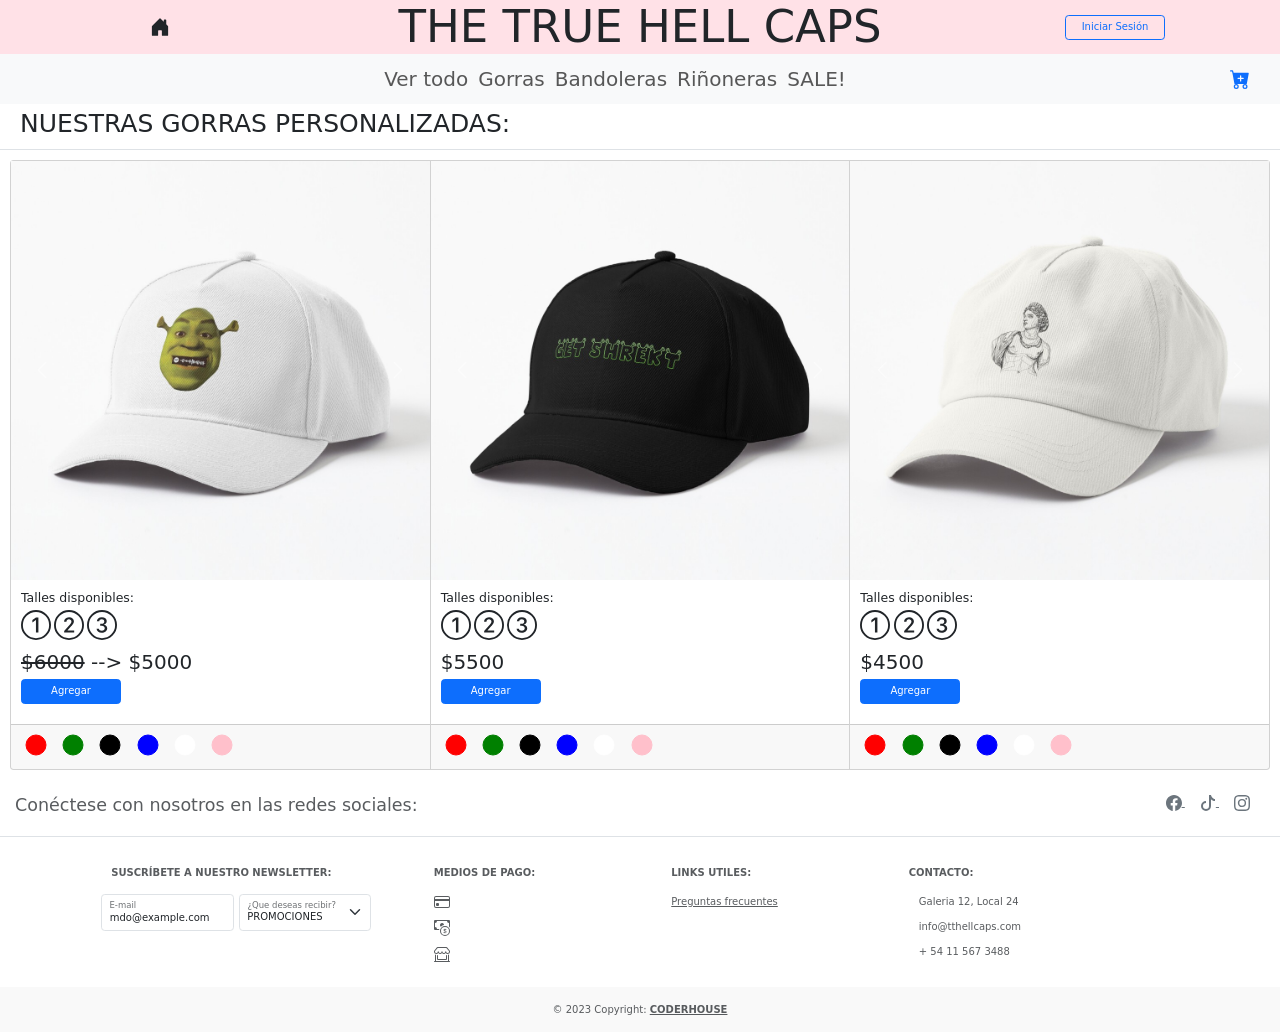
<file: paginas/gorras.html>
<!DOCTYPE html>
<html lang="en">
<head>
  <link rel="shortcut icon" href="../multimedia/LOGOTTH.jpg">
    <meta charset="UTF-8">
    <meta http-equiv="X-UA-Compatible" content="IE=edge">
    <meta name="viewport" content="width=device-width, initial-scale=1.0">
  <!--TITULO-->
    <title>THE TRUE HELL CAPS</title>

  <!-- importo bootstrap -->
    <link href="https://cdn.jsdelivr.net/npm/bootstrap@5.3.0-alpha3/dist/css/bootstrap.min.css" rel="stylesheet" integrity="sha384-KK94CHFLLe+nY2dmCWGMq91rCGa5gtU4mk92HdvYe+M/SXH301p5ILy+dN9+nJOZ" crossorigin="anonymous">
    <script src="https://cdn.jsdelivr.net/npm/bootstrap@5.3.0-alpha3/dist/js/bootstrap.bundle.min.js" integrity="sha384-ENjdO4Dr2bkBIFxQpeoTz1HIcje39Wm4jDKdf19U8gI4ddQ3GYNS7NTKfAdVQSZe" crossorigin="anonymous"></script>
    <script src="https://cdn.jsdelivr.net/npm/@popperjs/core@2.11.7/dist/umd/popper.min.js" integrity="sha384-zYPOMqeu1DAVkHiLqWBUTcbYfZ8osu1Nd6Z89ify25QV9guujx43ITvfi12/QExE" crossorigin="anonymous"></script>
    <script src="https://cdn.jsdelivr.net/npm/bootstrap@5.3.0-alpha3/dist/js/bootstrap.min.js" integrity="sha384-Y4oOpwW3duJdCWv5ly8SCFYWqFDsfob/3GkgExXKV4idmbt98QcxXYs9UoXAB7BZ" crossorigin="anonymous"></script>

  <!-- importo mi css -->
   <link rel="stylesheet" href="../css/styles.css">


</head>


<body class="todo">

  <header class="headerProductos">
    <svg  class="casitaInicio"xmlns="http://www.w3.org/2000/svg" width="20" height="20" fill="currentColor" class="bi bi-house-door-fill" viewBox="0 0 16 16">
      <a xlink:href="../index.html">
        <path d="M6.5 14.5v-3.505c0-.245.25-.495.5-.495h2c.25 0 .5.25.5.5v3.5a.5.5 0 0 0 .5.5h4a.5.5 0 0 0 .5-.5v-7a.5.5 0 0 0-.146-.354L13 5.793V2.5a.5.5 0 0 0-.5-.5h-1a.5.5 0 0 0-.5.5v1.293L8.354 1.146a.5.5 0 0 0-.708 0l-6 6A.5.5 0 0 0 1.5 7.5v7a.5.5 0 0 0 .5.5h4a.5.5 0 0 0 .5-.5Z"/>
      </a>  
    </svg>
<!--TITULO -->
    <h1 class="titulo">
        THE TRUE HELL CAPS
    </h1> 
<!--BOTON INICIAR SESION -->
    <button type="button" class="btn btn-outline-primary boton_header me-3" data-bs-toggle="modal" data-bs-target="#exampleModal" data-bs-whatever="@mdo">Iniciar Sesión</button>
    

    <div class="modal fade" id="exampleModal" tabindex="-1" aria-labelledby="exampleModalLabel" aria-hidden="true">
      <div class="modal-dialog">
        <div class="modal-content">
          <div class="modal-header">
            <h1 class="modal-title fs-5" id="exampleModalLabel">COMPLETA TUS DATOS:</h1>
            <button type="button" class="btn-close" data-bs-dismiss="modal" aria-label="Close"></button>
          </div>
          <div class="modal-body">
<!--FORMULARIO INICIAR SESION -->
            <form>
              <div class="mb-3">
                <label for="exampleInputEmail1" class="form-label">Correo Electronico:</label>
                <input type="email" class="form-control" id="exampleInputEmail1" aria-describedby="emailHelp">
                <div id="emailHelp" class="form-text"></div>
              </div>
              <div class="mb-3">
                <label for="exampleInputPassword1" class="form-label">Contraseña:</label>
                <input type="password" class="form-control" id="exampleInputPassword1">
              </div>
              <div class="mb-3 form-check">
                <input type="checkbox" class="form-check-input" id="exampleCheck1">
                <label class="form-check-label" for="exampleCheck1">Acepto terminos y condiciones</label>
              </div>
              <button type="submit" class="btn btn-primary">INICIAR</button>
            </form>
          <div class="modal-footer">
            <button type="button" class="btn btn-secondary" data-bs-dismiss="modal">CERRAR</button>
          </div>
        </div>
      </div>
    </div>

  </header>

<!--PRODUCTOS -->
  <nav class="navbar navbar-expand navbar-light bg-light ">
    <div class="collapse navbar-collapse text-center justify-content-center" id="navbarNavDropdown">
      <ul class="navbar-nav te lista-nav">
        <li class="nav-item active">
          <a class="nav-link" href="todo.html">Ver todo <span class="sr-only"></span></a>
        </li>
        <li class="nav-item">
          <a class="nav-link" href="gorras.html">Gorras</a>
        </li>
        <li class="nav-item">
          <a class="nav-link" href="bando.html">Bandoleras</a>
        </li>
        <li class="nav-item">
          <a class="nav-link" href="rin.html">Riñoneras</a>
        </li>
        <li class="nav-item">
          <a class="nav-link" href="sale.html">SALE!</a>
        </li>
          <div class="dropdown-menu" aria-labelledby="navbarDropdownMenuLink">
            <a class="dropdown-item" href="#">Action</a>
            <a class="dropdown-item" href="#">Another action</a>
            <a class="dropdown-item" href="#">Something else here</a>
          </div>
        </li>
      </ul>
    </div>
<!--CARRITO-->
    <a xlink:href="#" class="btn-cta" >
      <rect   data-toggle="modal" data-target="#section-h-modal" id="section-h" 
       x="112.6" y="31.4" class="mapsvg-region" width="35.2" height="69.3" 
       style="vector-effect: non-scaling-stroke; fill: rgb(1, 9, 14);" >
      </rect>
     </a>
     
  <svg class="carrito me-5"   xmlns="http://www.w3.org/2000/svg" width="20" height="20" fill="currentColor" class="bi bi-cart-plus-fill" viewBox="0 0 16 16">
    <g>
      <a xlink:href="#" class="btn-cta" data-bs-toggle="modal" data-bs-target="#exampleModal2" data-bs-whatever="@mdo" >  
        <path transform="translate(-10px, 0px)" d="M.5 1a.5.5 0 0 0 0 1h1.11l.401 1.607 1.498 7.985A.5.5 0 0 0 4 12h1a2 2 0 1 0 0 4 2 2 0 0 0 0-4h7a2 2 0 1 0 0 4 2 2 0 0 0 0-4h1a.5.5 0 0 0 .491-.408l1.5-8A.5.5 0 0 0 14.5 3H2.89l-.405-1.621A.5.5 0 0 0 2 1H.5zM6 14a1 1 0 1 1-2 0 1 1 0 0 1 2 0zm7 0a1 1 0 1 1-2 0 1 1 0 0 1 2 0zM9 5.5V7h1.5a.5.5 0 0 1 0 1H9v1.5a.5.5 0 0 1-1 0V8H6.5a.5.5 0 0 1 0-1H8V5.5a.5.5 0 0 1 1 0z"/>
      </a>
    </g>
  </svg>
  <div class="modal fade" id="exampleModal2" tabindex="-1" aria-labelledby="exampleModalLabel" aria-hidden="true">
    <div class="modal-dialog">
      <div class="modal-content">
        <div class="modal-header">
          <h1 class="modal-title fs-5" id="exampleModalLabel">DATOS DE FACTURACION:</h1>
          <button type="button" class="btn-close" data-bs-dismiss="modal" aria-label="Close"></button>
        </div>
        <div class="modal-body">
<!--FORMULARIO CARRITO-->
          <form>
            <form class="row g-3">
              <div class="col-md-6">
                <label for="inputEmail4" class="form-label">Correo Electronico</label>
                <input type="email" class="form-control" id="inputEmail4">
              </div>
              <div class="col-md-6">
                <label for="inputPassword4" class="form-label">Contraseña</label>
                <input type="password" class="form-control" id="inputPassword4">
              </div>
              <div class="col-12">
                <label for="inputAddress" class="form-label">Domicilio</label>
                <input type="text" class="form-control" id="inputAddress" placeholder="CALLE N°">
              </div>
              <div class="col-12">
                <label for="inputAddress2" class="form-label">Numero de contacto:</label>
                <input type="text" class="form-control" id="inputAddress2" placeholder="">
              </div>
              <div class="col-md-6">
                <label for="inputCity" class="form-label">Entidad bancaria</label>
                <input type="text" class="form-control" id="inputCity">
              </div>
              <div class="col-md-4">
                <label for="inputState" class="form-label">Forma de pago</label>
                <select id="inputState" class="form-select">
                  <option selected>Mercado pago</option>
                  <option>Tarjeta bancaria</option>
                </select>
              </div>
              <div class="col-md-6">
                <label for="inputCity" class="form-label">Ingresar numero de CBU / tarjeta </label>
                <input type="text" class="form-control" id="inputZip">
              </div>
              <div class="col-12">
                <div class="form-check">
                  <input class="form-check-input" type="checkbox" id="gridCheck"> ACEPTO ENVIAR DATOS PERSONALES
                  <label class="form-check-label" for="gridCheck">
                    
                  </label>
                </div>
              </div>
              <div class="col-12">
                <button type="submit" class="btn btn-primary">ENVIAR</button>
              </div>
            </form>
        <div class="modal-footer">
          <button type="button" class="btn btn-secondary" data-bs-dismiss="modal">CERRAR</button>
        </div>
      </div>
    </div>
  </div>
</nav>
  </nav>

  <section class="d-flex justify-content-center justify-content-lg-between p-2 border-bottom" class="categorias">
    <!-- TITULO PAGINA -->
    <div class="ms-4 d-none d-lg-block">
      <h1>NUESTRAS GORRAS PERSONALIZADAS:</h1>
    </div>
  </section>

  <!--CARDS-->
  <div>
    <div class="card-group m-3">
      <div class="card ">
        <!--CARRUSEL-->
        <div id="carruselInterval1" class="carousel slide" data-bs-ride="carousel">
          <div class="carousel-inner">
            <div class="carousel-item active" data-bs-interval="10000">
              <img src="../multimedia/SHEK1.jpg" class="d-block w-100" alt="...">
            </div>
            <div class="carousel-item" data-bs-interval="2000">
              <img src="../multimedia/SHEK2.jpg" class="d-block w-100" alt="...">
            </div>
            <div class="carousel-item">
              <img src="../multimedia/SHEK3.jpg" class="d-block w-100" alt="...">
            </div>
          </div>
          <button class="carousel-control-prev" type="button" data-bs-target="#carruselInterval1" data-bs-slide="prev">
            <span class="carousel-control-prev-icon" aria-hidden="true"></span>
            <span class="visually-hidden">Previous</span>
          </button>
          <button class="carousel-control-next" type="button" data-bs-target="#carruselInterval1" data-bs-slide="next">
            <span class="carousel-control-next-icon" aria-hidden="true"></span>
            <span class="visually-hidden">Next</span>
          </button>
        </div>
        <!--CARRUSEL-->
        <div class="card-body">
          <h5 class="card-title">Talles disponibles:</h5>
          <p class="card-text">
            <svg xmlns="http://www.w3.org/2000/svg" width="30" height="30" fill="currentColor" class="bi bi-1-circle" viewBox="0 0 16 16">
              <path d="M1 8a7 7 0 1 0 14 0A7 7 0 0 0 1 8Zm15 0A8 8 0 1 1 0 8a8 8 0 0 1 16 0ZM9.283 4.002V12H7.971V5.338h-.065L6.072 6.656V5.385l1.899-1.383h1.312Z"/>
            </svg>
            <svg xmlns="http://www.w3.org/2000/svg" width="30" height="30" fill="currentColor" class="bi bi-2-circle" viewBox="0 0 16 16">
              <path d="M1 8a7 7 0 1 0 14 0A7 7 0 0 0 1 8Zm15 0A8 8 0 1 1 0 8a8 8 0 0 1 16 0ZM6.646 6.24v.07H5.375v-.064c0-1.213.879-2.402 2.637-2.402 1.582 0 2.613.949 2.613 2.215 0 1.002-.6 1.667-1.287 2.43l-.096.107-1.974 2.22v.077h3.498V12H5.422v-.832l2.97-3.293c.434-.475.903-1.008.903-1.705 0-.744-.557-1.236-1.313-1.236-.843 0-1.336.615-1.336 1.306Z"/>
            </svg>
            <svg xmlns="http://www.w3.org/2000/svg" width="30" height="30" fill="currentColor" class="bi bi-3-circle" viewBox="0 0 16 16">
              <path d="M7.918 8.414h-.879V7.342h.838c.78 0 1.348-.522 1.342-1.237 0-.709-.563-1.195-1.348-1.195-.79 0-1.312.498-1.348 1.055H5.275c.036-1.137.95-2.115 2.625-2.121 1.594-.012 2.608.885 2.637 2.062.023 1.137-.885 1.776-1.482 1.875v.07c.703.07 1.71.64 1.734 1.917.024 1.459-1.277 2.396-2.93 2.396-1.705 0-2.707-.967-2.754-2.144H6.33c.059.597.68 1.06 1.541 1.066.973.006 1.6-.563 1.588-1.354-.006-.779-.621-1.318-1.541-1.318Z"/>
              <path d="M16 8A8 8 0 1 1 0 8a8 8 0 0 1 16 0ZM1 8a7 7 0 1 0 14 0A7 7 0 0 0 1 8Z"/>
            </svg>
            <div class="testNose">

              <h2 class="Oferta"> <del>$6000</del> --> $5000</h2>
              
             <!--BOTON INICIAR SESIÓN -->
             <button type="button" class="btn btn-primary boton_header me-3" data-bs-toggle="modal" data-bs-target="#exampleModalLongA" data-bs-whatever="@mdo">Agregar</button>
              
             <!-- Modal boton agregar-->
             <div class="modal fade" id="exampleModalLongA" tabindex="-1" role="dialog" aria-labelledby="exampleModalLongTitle" aria-hidden="true">
               <div class="modal-dialog" role="document">
                 <div class="modal-content">
                   <div class="modal-header">
                     <h5 class="modal-title" id="exampleModalLongTitle">Agregar producto</h5>
                     <button type="button" class="close" data-dismiss="modal" aria-label="Close">
                       <span aria-hidden="true">&times;</span>
                     </button>
                   </div>
                   <div class="modal-body">
                   ¿DESEAS AGREGAR AL CARRITO ESTE PRODUCTO?
                   <img src="../multimedia/SHEK1.jpg"  width="300" height="300" class="rounded mx-auto d-block" alt="...">
                   <select class="form-select form-select-lg mb-3" aria-label=".form-select-lg example">
                     <option selected>Selecione talle:</option>
                     <option value="1">UNO</option>
                     <option value="2">DOS</option>
                     <option value="3">TRES</option>
                   </select>
                   
                   <select class="form-select form-select-lg mb-3" aria-label=".form-select-sm example">
                     <option selected>Seleccione color:</option>
                     <option value="1">Beige</option>
                     <option value="2">Gris</option>
                     <option value="3">Negro</option>
                   </select>
                   </div>
                   <div class="modal-footer">
                     <button type="button" class="btn btn-secondary" data-bs-dismiss="modal">CERRAR</button>
                     <a type="button" class="btn btn-primary" href="gorras.html">Confirmar</a>
                   </div>
                 </div>
               </div>
             </div>
         </div>
     </p>
     </div>
        <div class="card-footer">
          <svg  width="34px" height="34px">
            <circle  cx="15" cy="15" r="10" fill="red" stroke="red" stroke-width="1px"/>  
          </svg>
          <svg  width="34px" height="34px">
            <circle  cx="15" cy="15" r="10" fill="green" stroke="green" stroke-width="1px"/>  
          </svg>
          <svg  width="34px" height="34px">
            <circle  cx="15" cy="15" r="10" fill="black" stroke="black" stroke-width="1px"/>  
          </svg>
          <svg  width="34px" height="34px">
            <circle  cx="15" cy="15" r="10" fill="blue" stroke="blue" stroke-width="1px"/>  
          </svg>
          <svg  width="34px" height="34px">
            <circle  cx="15" cy="15" r="10" fill="white" stroke="white" stroke-width="1px"/>  
          </svg>
          <svg  width="34px" height="34px">
            <circle  cx="15" cy="15" r="10" fill="pink" stroke="pink" stroke-width="1px"/>  
          </svg>
        </div>
      </div>
      <div class="card ">
        <!--CARRUSEL-->
        <div id="carruselInterval2" class="carousel slide" data-bs-ride="carousel">
          <div class="carousel-inner">
            <div class="carousel-item active" data-bs-interval="10000">
              <img src="../multimedia/GET1.jpg" class="d-block w-100" alt="...">
            </div>
            <div class="carousel-item" data-bs-interval="2000">
              <img src="../multimedia/GET2.jpg" class="d-block w-100" alt="...">
            </div>
            <div class="carousel-item">
              <img src="../multimedia/GET3.jpg" class="d-block w-100" alt="...">
            </div>
          </div>
          <button class="carousel-control-prev" type="button" data-bs-target="#carruselInterval2" data-bs-slide="prev">
            <span class="carousel-control-prev-icon" aria-hidden="true"></span>
            <span class="visually-hidden">Previous</span>
          </button>
          <button class="carousel-control-next" type="button" data-bs-target="#carruselInterval2" data-bs-slide="next">
            <span class="carousel-control-next-icon" aria-hidden="true"></span>
            <span class="visually-hidden">Next</span>
          </button>
        </div>
        <!--CARRUSEL-->
        <div class="card-body">
          <h5 class="card-title">Talles disponibles:</h5>
          <p class="card-text">
            <svg xmlns="http://www.w3.org/2000/svg" width="30" height="30" fill="currentColor" class="bi bi-1-circle" viewBox="0 0 16 16">
              <path d="M1 8a7 7 0 1 0 14 0A7 7 0 0 0 1 8Zm15 0A8 8 0 1 1 0 8a8 8 0 0 1 16 0ZM9.283 4.002V12H7.971V5.338h-.065L6.072 6.656V5.385l1.899-1.383h1.312Z"/>
            </svg>
            <svg xmlns="http://www.w3.org/2000/svg" width="30" height="30" fill="currentColor" class="bi bi-2-circle" viewBox="0 0 16 16">
              <path d="M1 8a7 7 0 1 0 14 0A7 7 0 0 0 1 8Zm15 0A8 8 0 1 1 0 8a8 8 0 0 1 16 0ZM6.646 6.24v.07H5.375v-.064c0-1.213.879-2.402 2.637-2.402 1.582 0 2.613.949 2.613 2.215 0 1.002-.6 1.667-1.287 2.43l-.096.107-1.974 2.22v.077h3.498V12H5.422v-.832l2.97-3.293c.434-.475.903-1.008.903-1.705 0-.744-.557-1.236-1.313-1.236-.843 0-1.336.615-1.336 1.306Z"/>
            </svg>
            <svg xmlns="http://www.w3.org/2000/svg" width="30" height="30" fill="currentColor" class="bi bi-3-circle" viewBox="0 0 16 16">
              <path d="M7.918 8.414h-.879V7.342h.838c.78 0 1.348-.522 1.342-1.237 0-.709-.563-1.195-1.348-1.195-.79 0-1.312.498-1.348 1.055H5.275c.036-1.137.95-2.115 2.625-2.121 1.594-.012 2.608.885 2.637 2.062.023 1.137-.885 1.776-1.482 1.875v.07c.703.07 1.71.64 1.734 1.917.024 1.459-1.277 2.396-2.93 2.396-1.705 0-2.707-.967-2.754-2.144H6.33c.059.597.68 1.06 1.541 1.066.973.006 1.6-.563 1.588-1.354-.006-.779-.621-1.318-1.541-1.318Z"/>
              <path d="M16 8A8 8 0 1 1 0 8a8 8 0 0 1 16 0ZM1 8a7 7 0 1 0 14 0A7 7 0 0 0 1 8Z"/>
            </svg>
            <div class="testNose">

              <h2 class="Oferta"> $5500</h2>
              
       <!--BOTON INICIAR SESIÓN -->
       <button type="button" class="btn btn-primary boton_header me-3" data-bs-toggle="modal" data-bs-target="#exampleModalLongB" data-bs-whatever="@mdo">Agregar</button>
              
       <!-- Modal boton agregar-->
       <div class="modal fade" id="exampleModalLongB" tabindex="-1" role="dialog" aria-labelledby="exampleModalLongTitle" aria-hidden="true">
         <div class="modal-dialog" role="document">
           <div class="modal-content">
             <div class="modal-header">
               <h5 class="modal-title" id="exampleModalLongTitle">Agregar producto</h5>
               <button type="button" class="close" data-dismiss="modal" aria-label="Close">
                 <span aria-hidden="true">&times;</span>
               </button>
             </div>
             <div class="modal-body">
             ¿DESEAS AGREGAR AL CARRITO ESTE PRODUCTO?
             <img src="../multimedia/GET1.jpg"  width="300" height="300" class="rounded mx-auto d-block" alt="...">
             <select class="form-select form-select-lg mb-3" aria-label=".form-select-lg example">
               <option selected>Selecione talle:</option>
               <option value="1">UNO</option>
               <option value="2">DOS</option>
               <option value="3">TRES</option>
             </select>
             
             <select class="form-select form-select-lg mb-3" aria-label=".form-select-sm example">
               <option selected>Seleccione color:</option>
               <option value="1">Beige</option>
               <option value="2">Gris</option>
               <option value="3">Negro</option>
             </select>
             </div>
             <div class="modal-footer">
               <button type="button" class="btn btn-secondary" data-bs-dismiss="modal">CERRAR</button>
               <a type="button" class="btn btn-primary" href="gorras.html">Confirmar</a>
             </div>
           </div>
         </div>
       </div>
   </div>
</p>
</div>
        <div class="card-footer">
          <svg  width="34px" height="34px">
            <circle  cx="15" cy="15" r="10" fill="red" stroke="red" stroke-width="1px"/>  
          </svg>
          <svg  width="34px" height="34px">
            <circle  cx="15" cy="15" r="10" fill="green" stroke="green" stroke-width="1px"/>  
          </svg>
          <svg  width="34px" height="34px">
            <circle  cx="15" cy="15" r="10" fill="black" stroke="black" stroke-width="1px"/>  
          </svg>
          <svg  width="34px" height="34px">
            <circle  cx="15" cy="15" r="10" fill="blue" stroke="blue" stroke-width="1px"/>  
          </svg>
          <svg  width="34px" height="34px">
            <circle  cx="15" cy="15" r="10" fill="white" stroke="white" stroke-width="1px"/>  
          </svg>
          <svg  width="34px" height="34px">
            <circle  cx="15" cy="15" r="10" fill="pink" stroke="pink" stroke-width="1px"/>  
          </svg>
        </div>
      </div>
      <div class="card ">
        <!--CARRUSEL-->
        <div id="carruselInterval3" class="carousel slide" data-bs-ride="carousel">
          <div class="carousel-inner">
            <div class="carousel-item active" data-bs-interval="10000">
              <img src="../multimedia/ARTE1.jpg" class="d-block w-100" alt="...">
            </div>
            <div class="carousel-item" data-bs-interval="2000">
              <img src="../multimedia/ARTE2.jpg" class="d-block w-100" alt="...">
            </div>
            <div class="carousel-item">
              <img src="../multimedia/ARTE3.jpg" class="d-block w-100" alt="...">
            </div>
          </div>
          <button class="carousel-control-prev" type="button" data-bs-target="#carruselInterval3" data-bs-slide="prev">
            <span class="carousel-control-prev-icon" aria-hidden="true"></span>
            <span class="visually-hidden">Previous</span>
          </button>
          <button class="carousel-control-next" type="button" data-bs-target="#carruselInterval3" data-bs-slide="next">
            <span class="carousel-control-next-icon" aria-hidden="true"></span>
            <span class="visually-hidden">Next</span>
          </button>
        </div>
        <!--CARRUSEL-->
        <div class="card-body">
          <h5 class="card-title">Talles disponibles:</h5>
          <p class="card-text">
            <svg xmlns="http://www.w3.org/2000/svg" width="30" height="30" fill="currentColor" class="bi bi-1-circle" viewBox="0 0 16 16">
              <path d="M1 8a7 7 0 1 0 14 0A7 7 0 0 0 1 8Zm15 0A8 8 0 1 1 0 8a8 8 0 0 1 16 0ZM9.283 4.002V12H7.971V5.338h-.065L6.072 6.656V5.385l1.899-1.383h1.312Z"/>
            </svg>
            <svg xmlns="http://www.w3.org/2000/svg" width="30" height="30" fill="currentColor" class="bi bi-2-circle" viewBox="0 0 16 16">
              <path d="M1 8a7 7 0 1 0 14 0A7 7 0 0 0 1 8Zm15 0A8 8 0 1 1 0 8a8 8 0 0 1 16 0ZM6.646 6.24v.07H5.375v-.064c0-1.213.879-2.402 2.637-2.402 1.582 0 2.613.949 2.613 2.215 0 1.002-.6 1.667-1.287 2.43l-.096.107-1.974 2.22v.077h3.498V12H5.422v-.832l2.97-3.293c.434-.475.903-1.008.903-1.705 0-.744-.557-1.236-1.313-1.236-.843 0-1.336.615-1.336 1.306Z"/>
            </svg>
            <svg xmlns="http://www.w3.org/2000/svg" width="30" height="30" fill="currentColor" class="bi bi-3-circle" viewBox="0 0 16 16">
              <path d="M7.918 8.414h-.879V7.342h.838c.78 0 1.348-.522 1.342-1.237 0-.709-.563-1.195-1.348-1.195-.79 0-1.312.498-1.348 1.055H5.275c.036-1.137.95-2.115 2.625-2.121 1.594-.012 2.608.885 2.637 2.062.023 1.137-.885 1.776-1.482 1.875v.07c.703.07 1.71.64 1.734 1.917.024 1.459-1.277 2.396-2.93 2.396-1.705 0-2.707-.967-2.754-2.144H6.33c.059.597.68 1.06 1.541 1.066.973.006 1.6-.563 1.588-1.354-.006-.779-.621-1.318-1.541-1.318Z"/>
              <path d="M16 8A8 8 0 1 1 0 8a8 8 0 0 1 16 0ZM1 8a7 7 0 1 0 14 0A7 7 0 0 0 1 8Z"/>
            </svg>
            <div class="testNose">

              <h2 class="Oferta"> $4500</h2>
              
              <!--BOTON INICIAR SESIÓN -->
            <button type="button" class="btn btn-primary boton_header me-3" data-bs-toggle="modal" data-bs-target="#exampleModalLongC" data-bs-whatever="@mdo">Agregar</button>
              
            <!-- Modal boton agregar-->
            <div class="modal fade" id="exampleModalLongC" tabindex="-1" role="dialog" aria-labelledby="exampleModalLongTitle" aria-hidden="true">
              <div class="modal-dialog" role="document">
                <div class="modal-content">
                  <div class="modal-header">
                    <h5 class="modal-title" id="exampleModalLongTitle">Agregar producto</h5>
                    <button type="button" class="close" data-dismiss="modal" aria-label="Close">
                      <span aria-hidden="true">&times;</span>
                    </button>
                  </div>
                  <div class="modal-body">
                  ¿DESEAS AGREGAR AL CARRITO ESTE PRODUCTO?
                  <img src="../multimedia/ARTE1.jpg"  width="300" height="300" class="rounded mx-auto d-block" alt="...">
                  <select class="form-select form-select-lg mb-3" aria-label=".form-select-lg example">
                    <option selected>Selecione talle:</option>
                    <option value="1">UNO</option>
                    <option value="2">DOS</option>
                    <option value="3">TRES</option>
                  </select>
                  
                  <select class="form-select form-select-lg mb-3" aria-label=".form-select-sm example">
                    <option selected>Seleccione color:</option>
                    <option value="1">Beige</option>
                    <option value="2">Gris</option>
                    <option value="3">Negro</option>
                  </select>
                  </div>
                  <div class="modal-footer">
                    <button type="button" class="btn btn-secondary" data-bs-dismiss="modal">CERRAR</button>
                    <a type="button" class="btn btn-primary" href="gorras.html">Confirmar</a>
                  </div>
                </div>
              </div>
            </div>
        </div>
    </p>
    </div>
        <div class="card-footer">
          <svg  width="34px" height="34px">
            <circle  cx="15" cy="15" r="10" fill="red" stroke="red" stroke-width="1px"/>  
          </svg>
          <svg  width="34px" height="34px">
            <circle  cx="15" cy="15" r="10" fill="green" stroke="green" stroke-width="1px"/>  
          </svg>
          <svg  width="34px" height="34px">
            <circle  cx="15" cy="15" r="10" fill="black" stroke="black" stroke-width="1px"/>  
          </svg>
          <svg  width="34px" height="34px">
            <circle  cx="15" cy="15" r="10" fill="blue" stroke="blue" stroke-width="1px"/>  
          </svg>
          <svg  width="34px" height="34px">
            <circle  cx="15" cy="15" r="10" fill="white" stroke="white" stroke-width="1px"/>  
          </svg>
          <svg  width="34px" height="34px">
            <circle  cx="15" cy="15" r="10" fill="pink" stroke="pink" stroke-width="1px"/>  
          </svg>
        </div>
      </div>
      
    </div>
  </div>
  <!--CARDS-->

<!-- Footer -->
  <footer class="text-center text-lg-start bg-white text-muted">
    <!-- Section: Social media -->
    <section class="d-flex justify-content-center justify-content-lg-between p-4 border-bottom">
      <!-- Left -->
      <div class="me-5 d-none d-lg-block">
        <p class="h3">Conéctese con nosotros en las redes sociales:</p>
      </div>
      <!-- Left -->

      <!-- Right -->
      <div>
        <a href="https://www.facebook.com/thetruehellcaps/" class="me-4 link-secondary">
          <svg xmlns="http://www.w3.org/2000/svg" width="16" height="16" fill="currentColor" class="bi bi-facebook" viewBox="0 0 16 16">
            <path d="M16 8.049c0-4.446-3.582-8.05-8-8.05C3.58 0-.002 3.603-.002 8.05c0 4.017 2.926 7.347 6.75 7.951v-5.625h-2.03V8.05H6.75V6.275c0-2.017 1.195-3.131 3.022-3.131.876 0 1.791.157 1.791.157v1.98h-1.009c-.993 0-1.303.621-1.303 1.258v1.51h2.218l-.354 2.326H9.25V16c3.824-.604 6.75-3.934 6.75-7.951z"/>
          </svg>
        </a>
        <a href="https://www.tiktok.com/es/" class="me-4 link-secondary">
          <svg xmlns="http://www.w3.org/2000/svg" width="16" height="16" fill="currentColor" class="bi bi-tiktok" viewBox="0 0 16 16">
            <path d="M9 0h1.98c.144.715.54 1.617 1.235 2.512C12.895 3.389 13.797 4 15 4v2c-1.753 0-3.07-.814-4-1.829V11a5 5 0 1 1-5-5v2a3 3 0 1 0 3 3V0Z"/>
          </svg>
        </a>
        <a href="https://www.instagram.com/thetruehellcaps/?hl=es" class="me-4 link-secondary">
          <svg xmlns="http://www.w3.org/2000/svg" width="16" height="16" fill="currentColor" class="bi bi-instagram" viewBox="0 0 16 16">
            <path d="M8 0C5.829 0 5.556.01 4.703.048 3.85.088 3.269.222 2.76.42a3.917 3.917 0 0 0-1.417.923A3.927 3.927 0 0 0 .42 2.76C.222 3.268.087 3.85.048 4.7.01 5.555 0 5.827 0 8.001c0 2.172.01 2.444.048 3.297.04.852.174 1.433.372 1.942.205.526.478.972.923 1.417.444.445.89.719 1.416.923.51.198 1.09.333 1.942.372C5.555 15.99 5.827 16 8 16s2.444-.01 3.298-.048c.851-.04 1.434-.174 1.943-.372a3.916 3.916 0 0 0 1.416-.923c.445-.445.718-.891.923-1.417.197-.509.332-1.09.372-1.942C15.99 10.445 16 10.173 16 8s-.01-2.445-.048-3.299c-.04-.851-.175-1.433-.372-1.941a3.926 3.926 0 0 0-.923-1.417A3.911 3.911 0 0 0 13.24.42c-.51-.198-1.092-.333-1.943-.372C10.443.01 10.172 0 7.998 0h.003zm-.717 1.442h.718c2.136 0 2.389.007 3.232.046.78.035 1.204.166 1.486.275.373.145.64.319.92.599.28.28.453.546.598.92.11.281.24.705.275 1.485.039.843.047 1.096.047 3.231s-.008 2.389-.047 3.232c-.035.78-.166 1.203-.275 1.485a2.47 2.47 0 0 1-.599.919c-.28.28-.546.453-.92.598-.28.11-.704.24-1.485.276-.843.038-1.096.047-3.232.047s-2.39-.009-3.233-.047c-.78-.036-1.203-.166-1.485-.276a2.478 2.478 0 0 1-.92-.598 2.48 2.48 0 0 1-.6-.92c-.109-.281-.24-.705-.275-1.485-.038-.843-.046-1.096-.046-3.233 0-2.136.008-2.388.046-3.231.036-.78.166-1.204.276-1.486.145-.373.319-.64.599-.92.28-.28.546-.453.92-.598.282-.11.705-.24 1.485-.276.738-.034 1.024-.044 2.515-.045v.002zm4.988 1.328a.96.96 0 1 0 0 1.92.96.96 0 0 0 0-1.92zm-4.27 1.122a4.109 4.109 0 1 0 0 8.217 4.109 4.109 0 0 0 0-8.217zm0 1.441a2.667 2.667 0 1 1 0 5.334 2.667 2.667 0 0 1 0-5.334z"/>
          </svg>
        </a>
      </div>
      <!-- Right -->
    </section>
    <!-- Section: Social media -->

    <!-- Section: Links  -->
    <section class="">
      <div class="container text-center text-md-start mt-5">
        <!-- Grid row -->
        <div class="row mt-3">
          <!-- Grid column -->
          <div class="col-md-3 col-lg-4 col-xl-3 mx-auto mb-4">
            <!-- Content -->
            <h6 class="text-uppercase fw-bold mb-4">
              <i class="fas fa-gem me-3 text-secondary"></i>Suscríbete a nuestro newsletter: 
            </h6>
            <p>
              <div class="row g-2">
                <div class="col-md">
                  <div class="form-floating">
                    <input type="email" class="form-control" id="floatingInputGrid" placeholder="name@example.com" value="mdo@example.com">
                    <label for="floatingInputGrid" class="form-floating-label">E-mail</label>
                  </div>
                </div>
                <div class="col-md">
                  <div class="form-floating">
                    <select class="form-select" id="floatingSelectGrid">
                      <option value="1">PROMOCIONES</option>
                      <option value="2">TODO</option>
                    </select>
                    <label for="floatingSelectGrid" class="form-floating-label">¿Que deseas recibir?</label>
                  </div>
                </div>
              </div>
            </p>
          </div>
          <!-- Grid column -->

          <!-- Grid column -->
          <div class="col-md-2 col-lg-2 col-xl-2 mx-auto mb-4 menu-pagos">
            <!-- Links -->
            <h6 class="text-uppercase fw-bold mb-4">
              Medios de pago:
            </h6>
            <p>
              <svg xmlns="http://www.w3.org/2000/svg" width="16" height="16" fill="currentColor" class="bi bi-credit-card" viewBox="0 0 16 16">
                <path d="M0 4a2 2 0 0 1 2-2h12a2 2 0 0 1 2 2v8a2 2 0 0 1-2 2H2a2 2 0 0 1-2-2V4zm2-1a1 1 0 0 0-1 1v1h14V4a1 1 0 0 0-1-1H2zm13 4H1v5a1 1 0 0 0 1 1h12a1 1 0 0 0 1-1V7z"/>
                <path d="M2 10a1 1 0 0 1 1-1h1a1 1 0 0 1 1 1v1a1 1 0 0 1-1 1H3a1 1 0 0 1-1-1v-1z"/>
              </svg>
            </p>
            <p>
              <svg xmlns="http://www.w3.org/2000/svg" width="16" height="16" fill="currentColor" class="bi bi-cash-coin" viewBox="0 0 16 16">
                <path fill-rule="evenodd" d="M11 15a4 4 0 1 0 0-8 4 4 0 0 0 0 8zm5-4a5 5 0 1 1-10 0 5 5 0 0 1 10 0z"/>
                <path d="M9.438 11.944c.047.596.518 1.06 1.363 1.116v.44h.375v-.443c.875-.061 1.386-.529 1.386-1.207 0-.618-.39-.936-1.09-1.1l-.296-.07v-1.2c.376.043.614.248.671.532h.658c-.047-.575-.54-1.024-1.329-1.073V8.5h-.375v.45c-.747.073-1.255.522-1.255 1.158 0 .562.378.92 1.007 1.066l.248.061v1.272c-.384-.058-.639-.27-.696-.563h-.668zm1.36-1.354c-.369-.085-.569-.26-.569-.522 0-.294.216-.514.572-.578v1.1h-.003zm.432.746c.449.104.655.272.655.569 0 .339-.257.571-.709.614v-1.195l.054.012z"/>
                <path d="M1 0a1 1 0 0 0-1 1v8a1 1 0 0 0 1 1h4.083c.058-.344.145-.678.258-1H3a2 2 0 0 0-2-2V3a2 2 0 0 0 2-2h10a2 2 0 0 0 2 2v3.528c.38.34.717.728 1 1.154V1a1 1 0 0 0-1-1H1z"/>
                <path d="M9.998 5.083 10 5a2 2 0 1 0-3.132 1.65 5.982 5.982 0 0 1 3.13-1.567z"/>
              </svg>
            </p>
            <p>
              <svg xmlns="http://www.w3.org/2000/svg" width="16" height="16" fill="currentColor" class="bi bi-shop-window" viewBox="0 0 16 16">
                <path d="M2.97 1.35A1 1 0 0 1 3.73 1h8.54a1 1 0 0 1 .76.35l2.609 3.044A1.5 1.5 0 0 1 16 5.37v.255a2.375 2.375 0 0 1-4.25 1.458A2.371 2.371 0 0 1 9.875 8 2.37 2.37 0 0 1 8 7.083 2.37 2.37 0 0 1 6.125 8a2.37 2.37 0 0 1-1.875-.917A2.375 2.375 0 0 1 0 5.625V5.37a1.5 1.5 0 0 1 .361-.976l2.61-3.045zm1.78 4.275a1.375 1.375 0 0 0 2.75 0 .5.5 0 0 1 1 0 1.375 1.375 0 0 0 2.75 0 .5.5 0 0 1 1 0 1.375 1.375 0 1 0 2.75 0V5.37a.5.5 0 0 0-.12-.325L12.27 2H3.73L1.12 5.045A.5.5 0 0 0 1 5.37v.255a1.375 1.375 0 0 0 2.75 0 .5.5 0 0 1 1 0zM1.5 8.5A.5.5 0 0 1 2 9v6h12V9a.5.5 0 0 1 1 0v6h.5a.5.5 0 0 1 0 1H.5a.5.5 0 0 1 0-1H1V9a.5.5 0 0 1 .5-.5zm2 .5a.5.5 0 0 1 .5.5V13h8V9.5a.5.5 0 0 1 1 0V13a1 1 0 0 1-1 1H4a1 1 0 0 1-1-1V9.5a.5.5 0 0 1 .5-.5z"/>
              </svg>
            </p>
          </div>
          <!-- Grid column -->

          <!-- Grid column -->
          <div class="col-md-3 col-lg-2 col-xl-2 mx-auto mb-4">
            <!-- Links -->
            <h6 class="text-uppercase fw-bold mb-4">
              Links Utiles:
            </h6>
            <p>
              <a href="preguntas.html" class="text-reset">Preguntas frecuentes</a>
            </p>
          </div>
          <!-- Grid column -->

          <!-- Grid column -->
          <div class="col-md-4 col-lg-3 col-xl-3 mx-auto mb-md-0 mb-4">
            <!-- Links -->
            <h6 class="text-uppercase fw-bold mb-4">Contacto:</h6>
            <p><i class="fas fa-home me-3 text-secondary"></i> Galeria 12, Local 24</p>
            <p>
              <i class="fas fa-envelope me-3 text-secondary"></i>
              info@tthellcaps.com
            </p>
            <p><i class="fas fa-phone me-3 text-secondary"></i> + 54 11 567 3488</p>
          </div>
          <!-- Grid column -->
        </div>
        <!-- Grid row -->
      </div>
    </section>
    <!-- Section: Links  -->

    <!-- Copyright -->
    <div class="text-center p-4" style="background-color: rgba(0, 0, 0, 0.025);">
      © 2023 Copyright:
      <a class="text-reset fw-bold" href="https://mdbootstrap.com/">CODERHOUSE</a>
    </div>
    <!-- Copyright -->
  </footer>
  <!-- Footer -->
</body>
</html>
</file>
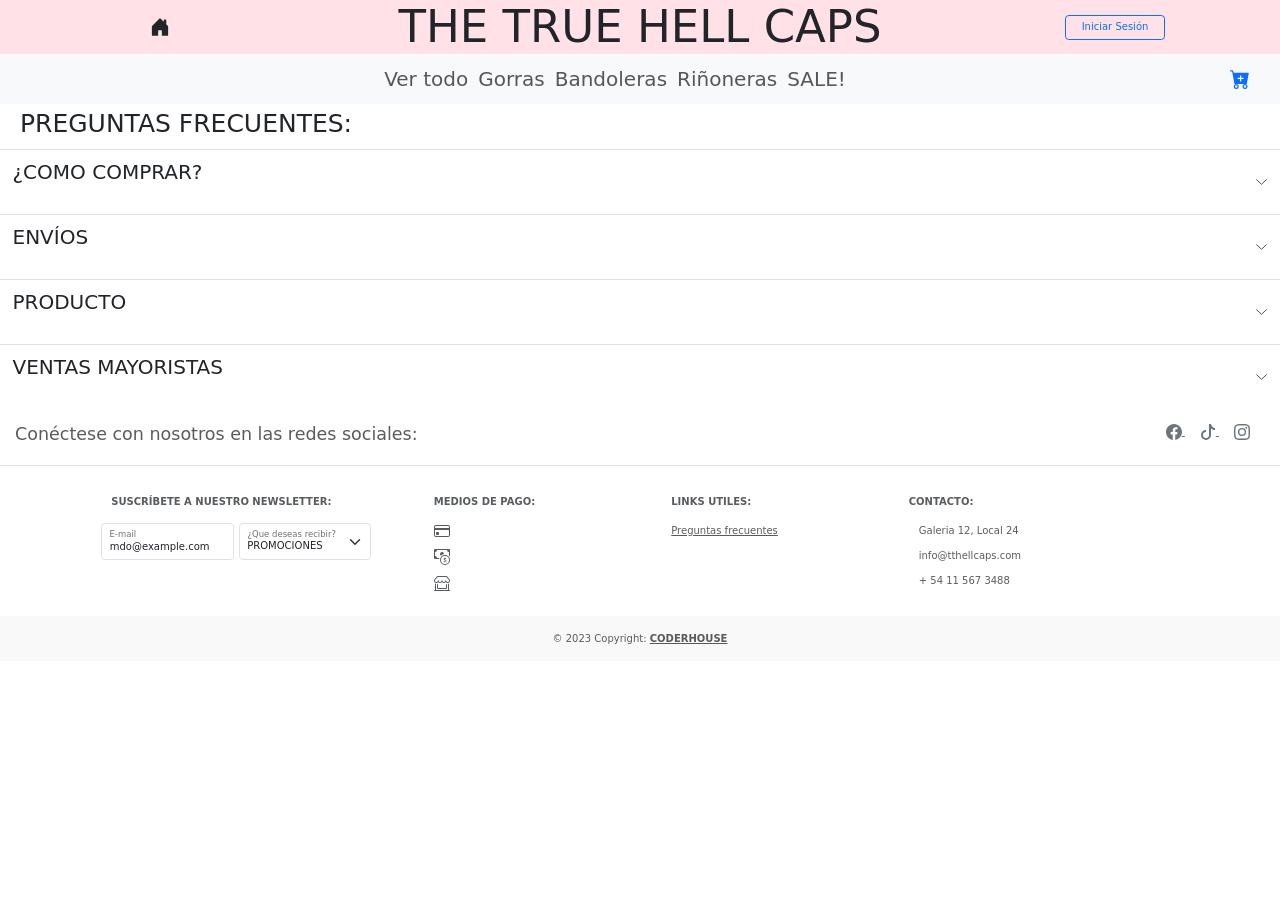
<file: paginas/preguntas.html>
<!DOCTYPE html>
<html lang="en">
<head>
  <link rel="shortcut icon" href="../multimedia/LOGOTTH.jpg">
    <meta charset="UTF-8">
    <meta http-equiv="X-UA-Compatible" content="IE=edge">
    <meta name="viewport" content="width=device-width, initial-scale=1.0">
  <!--TITULO-->
    <title>THE TRUE HELL CAPS</title>

    <!-- importo bootstrap -->
    <link href="https://cdn.jsdelivr.net/npm/bootstrap@5.3.0-alpha3/dist/css/bootstrap.min.css" rel="stylesheet" integrity="sha384-KK94CHFLLe+nY2dmCWGMq91rCGa5gtU4mk92HdvYe+M/SXH301p5ILy+dN9+nJOZ" crossorigin="anonymous">
    <script src="https://cdn.jsdelivr.net/npm/bootstrap@5.3.0-alpha3/dist/js/bootstrap.bundle.min.js" integrity="sha384-ENjdO4Dr2bkBIFxQpeoTz1HIcje39Wm4jDKdf19U8gI4ddQ3GYNS7NTKfAdVQSZe" crossorigin="anonymous"></script>
    <script src="https://cdn.jsdelivr.net/npm/@popperjs/core@2.11.7/dist/umd/popper.min.js" integrity="sha384-zYPOMqeu1DAVkHiLqWBUTcbYfZ8osu1Nd6Z89ify25QV9guujx43ITvfi12/QExE" crossorigin="anonymous"></script>
    <script src="https://cdn.jsdelivr.net/npm/bootstrap@5.3.0-alpha3/dist/js/bootstrap.min.js" integrity="sha384-Y4oOpwW3duJdCWv5ly8SCFYWqFDsfob/3GkgExXKV4idmbt98QcxXYs9UoXAB7BZ" crossorigin="anonymous"></script>

    <!-- importo mi css -->
   <link rel="stylesheet" href="../css/styles.css">


</head>


<body class="todo">
<!--EN MI HEADER SE ENCUENTRA MI CASITA PARA VOLVER AL INDEX, TITULO Y EL CARRITO -->
  <header class="headerProductos">
    <svg  class="casitaInicio"xmlns="http://www.w3.org/2000/svg" width="20" height="20" fill="currentColor" class="bi bi-house-door-fill" viewBox="0 0 16 16">
      <a xlink:href="../index.html">
        <path d="M6.5 14.5v-3.505c0-.245.25-.495.5-.495h2c.25 0 .5.25.5.5v3.5a.5.5 0 0 0 .5.5h4a.5.5 0 0 0 .5-.5v-7a.5.5 0 0 0-.146-.354L13 5.793V2.5a.5.5 0 0 0-.5-.5h-1a.5.5 0 0 0-.5.5v1.293L8.354 1.146a.5.5 0 0 0-.708 0l-6 6A.5.5 0 0 0 1.5 7.5v7a.5.5 0 0 0 .5.5h4a.5.5 0 0 0 .5-.5Z"/>
      </a>  
    </svg>
<!--TITULO-->     
    <h1 class="titulo">
        THE TRUE HELL CAPS
    </h1> 

<!--BOTON INICIAR SESION -->
    <button type="button" class="btn btn-outline-primary boton_header me-3" data-bs-toggle="modal" data-bs-target="#exampleModal" data-bs-whatever="@mdo">Iniciar Sesión</button>
    

    <div class="modal fade" id="exampleModal" tabindex="-1" aria-labelledby="exampleModalLabel" aria-hidden="true">
      <div class="modal-dialog">
        <div class="modal-content">
          <div class="modal-header">
            <h1 class="modal-title fs-5" id="exampleModalLabel">COMPLETA TUS DATOS:</h1>
            <button type="button" class="btn-close" data-bs-dismiss="modal" aria-label="Close"></button>
          </div>
          <div class="modal-body">
<!--FORMULARIO INIAR SESION-->
            <form>
              <div class="mb-3">
                <label for="exampleInputEmail1" class="form-label">Correo Electronico:</label>
                <input type="email" class="form-control" id="exampleInputEmail1" aria-describedby="emailHelp">
                <div id="emailHelp" class="form-text"></div>
              </div>
              <div class="mb-3">
                <label for="exampleInputPassword1" class="form-label">Contraseña:</label>
                <input type="password" class="form-control" id="exampleInputPassword1">
              </div>
              <div class="mb-3 form-check">
                <input type="checkbox" class="form-check-input" id="exampleCheck1">
                <label class="form-check-label" for="exampleCheck1">Acepto terminos y condiciones</label>
              </div>
              <button type="submit" class="btn btn-primary">INICIAR</button>
            </form>
          <div class="modal-footer">
            <button type="button" class="btn btn-secondary" data-bs-dismiss="modal">CERRAR</button>
          </div>
        </div>
      </div>
    </div>

  </header>

<!--PRODUCTOS-->
  <nav class="navbar navbar-expand navbar-light bg-light ">
    <div class="collapse navbar-collapse text-center justify-content-center" id="navbarNavDropdown">
      <ul class="navbar-nav te lista-nav">
        <li class="nav-item active">
          <a class="nav-link" href="todo.html">Ver todo <span class="sr-only"></span></a>
        </li>
        <li class="nav-item">
          <a class="nav-link" href="gorras.html">Gorras</a>
        </li>
        <li class="nav-item">
          <a class="nav-link" href="bando.html">Bandoleras</a>
        </li>
        <li class="nav-item">
          <a class="nav-link" href="rin.html">Riñoneras</a>
        </li>
        <li class="nav-item">
          <a class="nav-link" href="sale.html">SALE!</a>
        </li>
          <div class="dropdown-menu" aria-labelledby="navbarDropdownMenuLink">
            <a class="dropdown-item" href="#">Action</a>
            <a class="dropdown-item" href="#">Another action</a>
            <a class="dropdown-item" href="#">Something else here</a>
          </div>
        </li>
      </ul>
    </div>
<!--CARRITO-->
    <a xlink:href="#" class="btn-cta" >
      <rect   data-toggle="modal" data-target="#section-h-modal" id="section-h" 
       x="112.6" y="31.4" class="mapsvg-region" width="35.2" height="69.3" 
       style="vector-effect: non-scaling-stroke; fill: rgb(1, 7, 10);" >
      </rect>
     </a>
     
  <svg class="carrito me-5"   xmlns="http://www.w3.org/2000/svg" width="20" height="20" fill="currentColor" class="bi bi-cart-plus-fill" viewBox="0 0 16 16">
    <g>
      <a xlink:href="#" class="btn-cta" data-bs-toggle="modal" data-bs-target="#exampleModal2" data-bs-whatever="@mdo" >  
        <path transform="translate(-10px, 0px)" d="M.5 1a.5.5 0 0 0 0 1h1.11l.401 1.607 1.498 7.985A.5.5 0 0 0 4 12h1a2 2 0 1 0 0 4 2 2 0 0 0 0-4h7a2 2 0 1 0 0 4 2 2 0 0 0 0-4h1a.5.5 0 0 0 .491-.408l1.5-8A.5.5 0 0 0 14.5 3H2.89l-.405-1.621A.5.5 0 0 0 2 1H.5zM6 14a1 1 0 1 1-2 0 1 1 0 0 1 2 0zm7 0a1 1 0 1 1-2 0 1 1 0 0 1 2 0zM9 5.5V7h1.5a.5.5 0 0 1 0 1H9v1.5a.5.5 0 0 1-1 0V8H6.5a.5.5 0 0 1 0-1H8V5.5a.5.5 0 0 1 1 0z"/>
      </a>
    </g>
  </svg>
  <div class="modal fade" id="exampleModal2" tabindex="-1" aria-labelledby="exampleModalLabel" aria-hidden="true">
    <div class="modal-dialog">
      <div class="modal-content">
        <div class="modal-header">
          <h1 class="modal-title fs-5" id="exampleModalLabel">DATOS DE FACTURACION:</h1>
          <button type="button" class="btn-close" data-bs-dismiss="modal" aria-label="Close"></button>
        </div>
        <div class="modal-body">
<!--FORMULARIO CARRITO-->
          <form>
            <form class="row g-3">
              <div class="col-md-6">
                <label for="inputEmail4" class="form-label">Correo Electronico</label>
                <input type="email" class="form-control" id="inputEmail4">
              </div>
              <div class="col-md-6">
                <label for="inputPassword4" class="form-label">Contraseña</label>
                <input type="password" class="form-control" id="inputPassword4">
              </div>
              <div class="col-12">
                <label for="inputAddress" class="form-label">Domicilio</label>
                <input type="text" class="form-control" id="inputAddress" placeholder="CALLE N°">
              </div>
              <div class="col-12">
                <label for="inputAddress2" class="form-label">Numero de contacto:</label>
                <input type="text" class="form-control" id="inputAddress2" placeholder="">
              </div>
              <div class="col-md-6">
                <label for="inputCity" class="form-label">Entidad bancaria</label>
                <input type="text" class="form-control" id="inputCity">
              </div>
              <div class="col-md-4">
                <label for="inputState" class="form-label">Forma de pago</label>
                <select id="inputState" class="form-select">
                  <option selected>Mercado pago</option>
                  <option>Tarjeta bancaria</option>
                </select>
              </div>
              <div class="col-md-6">
                <label for="inputCity" class="form-label">Ingresar numero de CBU / tarjeta </label>
                <input type="text" class="form-control" id="inputZip">
              </div>
              <div class="col-12">
                <div class="form-check">
                  <input class="form-check-input" type="checkbox" id="gridCheck"> ACEPTO ENVIAR DATOS PERSONALES
                  <label class="form-check-label" for="gridCheck">
                    
                  </label>
                </div>
              </div>
              <div class="col-12">
                <button type="submit" class="btn btn-primary">ENVIAR</button>
              </div>
            </form>
        <div class="modal-footer">
          <button type="button" class="btn btn-secondary" data-bs-dismiss="modal">CERRAR</button>
        </div>
      </div>
    </div>
  </div>
</nav>
  </nav>
  <section class="d-flex justify-content-center justify-content-lg-between p-2 border-bottom" class="categorias">
  <!-- TITULO PAGINA -->
    <div class="ms-4 d-none d-lg-block">
      <h1>PREGUNTAS FRECUENTES:</h1>
    </div>
  </section>
<!--ACORDION DE INFORMACION -->
  <main>
    <div class="accordion accordion-flush" id="accordionFlushExample">
      <div class="accordion-item">
        <h2 class="accordion-header">
          <button class="accordion-button collapsed" type="button" data-bs-toggle="collapse" data-bs-target="#flush-collapseOne" aria-expanded="false" aria-controls="flush-collapseOne">
            <figure class="text-center">
              <blockquote class="blockquote">
                <h2>¿COMO COMPRAR?</h2>
              </blockquote>
            </figure>
          </button>
        </h2>
        <div id="flush-collapseOne" class="accordion-collapse collapse" data-bs-parent="#accordionFlushExample">
          <div class="accordion-body">Guía de compra
            Paso 1: Elegir lo que querés
            
            Es muy fácil. Agrega los productos que desees a tu carrito de compra haciendo click en "Agregar al carrito". Una vez que hayas seleccionado todos los productos, hace click en “Comprar ahora” para avanzar en tu pedido.
            
            Paso 2: Seleccionar la opción de envío
            
            El siguiente paso es completar tu dirección y seleccionar el modo de envío.
            
            El envío si es dentro de CABA, se realiza con motomensajería.
            
            Para el resto del país, por Correo Argentino.
            
            También vas a encontrar la opción de retirar por la oficina de manera GRATUITA.
            
            
            Paso 3: Realizar el Pago
            
            Todas las transacciones son seguras y están cifradas.
            
            Haciendo click en “Finalizar el pedido” serás redirigido a la página de Mercado Pago para realizar de forma segura el pago con tarjeta de crédito/débito o efectivo.
            
            Confirmación de compra
            
            Una vez confirmado el pago, vas a estar recibiendo un mail con la confirmación de tu compra y datos para el seguimiento de tu pedido.</div>
        </div>
      </div>
      <div class="accordion-item">
        <h2 class="accordion-header">
          <button class="accordion-button collapsed" type="button" data-bs-toggle="collapse" data-bs-target="#flush-collapseTwo" aria-expanded="false" aria-controls="flush-collapseTwo">
            <figure class="text-center">
              <blockquote class="blockquote">
                <h2>ENVÍOS</h2>
              </blockquote>
            </figure>
          </button>
        </h2>
        <div id="flush-collapseTwo" class="accordion-collapse collapse" data-bs-parent="#accordionFlushExample">
          <div class="accordion-body">¿Hacen envíos?
            Sí, hacemos envíos desde nuestra oficina a todo el país.
            
            Dentro de CABA el envío se realiza en motomensajería, con un valor único de $390.
            
            Para el resto del país con Correo Argentino por $690 finales.
            
            Además tenés la opcón de retirarlo por la oficina de forma GRATUITA.
            
            ¿Cuánto demora la entrega?
            Dependerá de la dirección de entrega. Nosotros despachamos el producto en un máximo de 72hs hábiles desde el momento de la compra. Luego según la dirección de entrega puede variar entre 2 y 7 días. Los detalles del envío te llegaran en un correo electrónico a tu casilla, y podrás realizar el seguimiento del paquete.<code></code></div>
        </div>
      </div>
      <div class="accordion-item">
        <h2 class="accordion-header">
          <button class="accordion-button collapsed" type="button" data-bs-toggle="collapse" data-bs-target="#flush-collapseThree" aria-expanded="false" aria-controls="flush-collapseThree">
            <figure class="text-center">
              <blockquote class="blockquote">
                <h2>PRODUCTO</h2>
              </blockquote>
            </figure>
          </button>
        </h2>
        <div id="flush-collapseThree" class="accordion-collapse collapse" data-bs-parent="#accordionFlushExample">
          <div class="accordion-body"> Cambio y/o devoluciones:
            Todos los cambios se realizan exclusivamente en la oficina dentro de los 30 días de realizada la compra. De requerir envío para el cambio, el mismo estará a cargo del comprador.
            
            Es importante tener en cuenta una vez que recibis el pedido, chequearlo antes de firmar la conformidad, ya que luego no hay lugar a reclamos.<code></code></div>
        </div>
      </div>
      <div class="accordion-item">
        <h2 class="accordion-header">
          <button class="accordion-button collapsed" type="button" data-bs-toggle="collapse" data-bs-target="#flush-collapseFour" aria-expanded="false" aria-controls="flush-collapseFour">
            <figure class="text-center">
              <blockquote class="blockquote">
                <h2>VENTAS MAYORISTAS</h2>
              </blockquote>
            </figure>
          </button>
        </h2>
        <div id="flush-collapseFour" class="accordion-collapse collapse" data-bs-parent="#accordionFlushExample">
          <div class="accordion-body">PACKS EMPRENDEDORES:
            Contamos con una sección de Packs de 6 unidades hechos para emprendedores.
            
            Valores súper accesibles, packaging premium de regalo, y acesorameinto gratiuto por whatsapp.
            
            Puedes contactarnos por cualquiera de las siguientes vías, y estaremos encantados de responder todas tus consultas:
            
            Mail: info@tthellcaps.com.ar
            
            Whatsapp: +54 911 3318 0493
            
             o Mensaje privado en Instagram<code></code></div>
        </div>
      </div>
    </div>
  </main>
    <!-- Footer -->
  <footer class="text-center text-lg-start bg-white text-muted">
    <!-- Section: Social media -->
    <section class="d-flex justify-content-center justify-content-lg-between p-4 border-bottom">
      <!-- Left -->
      <div class="me-5 d-none d-lg-block">
        <p class="h3">Conéctese con nosotros en las redes sociales:</p>
      </div>
      <!-- Left -->

      <!-- Right -->
      <div>
        <a href="https://www.facebook.com/thetruehellcaps/" class="me-4 link-secondary">
          <svg xmlns="http://www.w3.org/2000/svg" width="16" height="16" fill="currentColor" class="bi bi-facebook" viewBox="0 0 16 16">
            <path d="M16 8.049c0-4.446-3.582-8.05-8-8.05C3.58 0-.002 3.603-.002 8.05c0 4.017 2.926 7.347 6.75 7.951v-5.625h-2.03V8.05H6.75V6.275c0-2.017 1.195-3.131 3.022-3.131.876 0 1.791.157 1.791.157v1.98h-1.009c-.993 0-1.303.621-1.303 1.258v1.51h2.218l-.354 2.326H9.25V16c3.824-.604 6.75-3.934 6.75-7.951z"/>
          </svg>
        </a>
        <a href="https://www.tiktok.com/es/" class="me-4 link-secondary">
          <svg xmlns="http://www.w3.org/2000/svg" width="16" height="16" fill="currentColor" class="bi bi-tiktok" viewBox="0 0 16 16">
            <path d="M9 0h1.98c.144.715.54 1.617 1.235 2.512C12.895 3.389 13.797 4 15 4v2c-1.753 0-3.07-.814-4-1.829V11a5 5 0 1 1-5-5v2a3 3 0 1 0 3 3V0Z"/>
          </svg>
        </a>
        <a href="https://www.instagram.com/thetruehellcaps/?hl=es" class="me-4 link-secondary">
          <svg xmlns="http://www.w3.org/2000/svg" width="16" height="16" fill="currentColor" class="bi bi-instagram" viewBox="0 0 16 16">
            <path d="M8 0C5.829 0 5.556.01 4.703.048 3.85.088 3.269.222 2.76.42a3.917 3.917 0 0 0-1.417.923A3.927 3.927 0 0 0 .42 2.76C.222 3.268.087 3.85.048 4.7.01 5.555 0 5.827 0 8.001c0 2.172.01 2.444.048 3.297.04.852.174 1.433.372 1.942.205.526.478.972.923 1.417.444.445.89.719 1.416.923.51.198 1.09.333 1.942.372C5.555 15.99 5.827 16 8 16s2.444-.01 3.298-.048c.851-.04 1.434-.174 1.943-.372a3.916 3.916 0 0 0 1.416-.923c.445-.445.718-.891.923-1.417.197-.509.332-1.09.372-1.942C15.99 10.445 16 10.173 16 8s-.01-2.445-.048-3.299c-.04-.851-.175-1.433-.372-1.941a3.926 3.926 0 0 0-.923-1.417A3.911 3.911 0 0 0 13.24.42c-.51-.198-1.092-.333-1.943-.372C10.443.01 10.172 0 7.998 0h.003zm-.717 1.442h.718c2.136 0 2.389.007 3.232.046.78.035 1.204.166 1.486.275.373.145.64.319.92.599.28.28.453.546.598.92.11.281.24.705.275 1.485.039.843.047 1.096.047 3.231s-.008 2.389-.047 3.232c-.035.78-.166 1.203-.275 1.485a2.47 2.47 0 0 1-.599.919c-.28.28-.546.453-.92.598-.28.11-.704.24-1.485.276-.843.038-1.096.047-3.232.047s-2.39-.009-3.233-.047c-.78-.036-1.203-.166-1.485-.276a2.478 2.478 0 0 1-.92-.598 2.48 2.48 0 0 1-.6-.92c-.109-.281-.24-.705-.275-1.485-.038-.843-.046-1.096-.046-3.233 0-2.136.008-2.388.046-3.231.036-.78.166-1.204.276-1.486.145-.373.319-.64.599-.92.28-.28.546-.453.92-.598.282-.11.705-.24 1.485-.276.738-.034 1.024-.044 2.515-.045v.002zm4.988 1.328a.96.96 0 1 0 0 1.92.96.96 0 0 0 0-1.92zm-4.27 1.122a4.109 4.109 0 1 0 0 8.217 4.109 4.109 0 0 0 0-8.217zm0 1.441a2.667 2.667 0 1 1 0 5.334 2.667 2.667 0 0 1 0-5.334z"/>
          </svg>
        </a>
      </div>
      <!-- Right -->
    </section>
    <!-- Section: Social media -->

    <!-- Section: Links  -->
    <section class="">
      <div class="container text-center text-md-start mt-5">
        <!-- Grid row -->
        <div class="row mt-3">
          <!-- Grid column -->
          <div class="col-md-3 col-lg-4 col-xl-3 mx-auto mb-4">
            <!-- Content -->
            <h6 class="text-uppercase fw-bold mb-4">
              <i class="fas fa-gem me-3 text-secondary"></i>Suscríbete a nuestro newsletter: 
            </h6>
            <p>
              <div class="row g-2">
                <div class="col-md">
                  <div class="form-floating">
                    <input type="email" class="form-control" id="floatingInputGrid" placeholder="name@example.com" value="mdo@example.com">
                    <label for="floatingInputGrid" class="form-floating-label">E-mail</label>
                  </div>
                </div>
                <div class="col-md">
                  <div class="form-floating">
                    <select class="form-select" id="floatingSelectGrid">
                      <option value="1">PROMOCIONES</option>
                      <option value="2">TODO</option>
                    </select>
                    <label for="floatingSelectGrid" class="form-floating-label">¿Que deseas recibir?</label>
                  </div>
                </div>
              </div>
            </p>
          </div>
          <!-- Grid column -->

          <!-- Grid column -->
          <div class="col-md-2 col-lg-2 col-xl-2 mx-auto mb-4 menu-pagos">
            <!-- Links -->
            <h6 class="text-uppercase fw-bold mb-4">
              Medios de pago:
            </h6>
            <p>
              <svg xmlns="http://www.w3.org/2000/svg" width="16" height="16" fill="currentColor" class="bi bi-credit-card" viewBox="0 0 16 16">
                <path d="M0 4a2 2 0 0 1 2-2h12a2 2 0 0 1 2 2v8a2 2 0 0 1-2 2H2a2 2 0 0 1-2-2V4zm2-1a1 1 0 0 0-1 1v1h14V4a1 1 0 0 0-1-1H2zm13 4H1v5a1 1 0 0 0 1 1h12a1 1 0 0 0 1-1V7z"/>
                <path d="M2 10a1 1 0 0 1 1-1h1a1 1 0 0 1 1 1v1a1 1 0 0 1-1 1H3a1 1 0 0 1-1-1v-1z"/>
              </svg>
            </p>
            <p>
              <svg xmlns="http://www.w3.org/2000/svg" width="16" height="16" fill="currentColor" class="bi bi-cash-coin" viewBox="0 0 16 16">
                <path fill-rule="evenodd" d="M11 15a4 4 0 1 0 0-8 4 4 0 0 0 0 8zm5-4a5 5 0 1 1-10 0 5 5 0 0 1 10 0z"/>
                <path d="M9.438 11.944c.047.596.518 1.06 1.363 1.116v.44h.375v-.443c.875-.061 1.386-.529 1.386-1.207 0-.618-.39-.936-1.09-1.1l-.296-.07v-1.2c.376.043.614.248.671.532h.658c-.047-.575-.54-1.024-1.329-1.073V8.5h-.375v.45c-.747.073-1.255.522-1.255 1.158 0 .562.378.92 1.007 1.066l.248.061v1.272c-.384-.058-.639-.27-.696-.563h-.668zm1.36-1.354c-.369-.085-.569-.26-.569-.522 0-.294.216-.514.572-.578v1.1h-.003zm.432.746c.449.104.655.272.655.569 0 .339-.257.571-.709.614v-1.195l.054.012z"/>
                <path d="M1 0a1 1 0 0 0-1 1v8a1 1 0 0 0 1 1h4.083c.058-.344.145-.678.258-1H3a2 2 0 0 0-2-2V3a2 2 0 0 0 2-2h10a2 2 0 0 0 2 2v3.528c.38.34.717.728 1 1.154V1a1 1 0 0 0-1-1H1z"/>
                <path d="M9.998 5.083 10 5a2 2 0 1 0-3.132 1.65 5.982 5.982 0 0 1 3.13-1.567z"/>
              </svg>
            </p>
            <p>
              <svg xmlns="http://www.w3.org/2000/svg" width="16" height="16" fill="currentColor" class="bi bi-shop-window" viewBox="0 0 16 16">
                <path d="M2.97 1.35A1 1 0 0 1 3.73 1h8.54a1 1 0 0 1 .76.35l2.609 3.044A1.5 1.5 0 0 1 16 5.37v.255a2.375 2.375 0 0 1-4.25 1.458A2.371 2.371 0 0 1 9.875 8 2.37 2.37 0 0 1 8 7.083 2.37 2.37 0 0 1 6.125 8a2.37 2.37 0 0 1-1.875-.917A2.375 2.375 0 0 1 0 5.625V5.37a1.5 1.5 0 0 1 .361-.976l2.61-3.045zm1.78 4.275a1.375 1.375 0 0 0 2.75 0 .5.5 0 0 1 1 0 1.375 1.375 0 0 0 2.75 0 .5.5 0 0 1 1 0 1.375 1.375 0 1 0 2.75 0V5.37a.5.5 0 0 0-.12-.325L12.27 2H3.73L1.12 5.045A.5.5 0 0 0 1 5.37v.255a1.375 1.375 0 0 0 2.75 0 .5.5 0 0 1 1 0zM1.5 8.5A.5.5 0 0 1 2 9v6h12V9a.5.5 0 0 1 1 0v6h.5a.5.5 0 0 1 0 1H.5a.5.5 0 0 1 0-1H1V9a.5.5 0 0 1 .5-.5zm2 .5a.5.5 0 0 1 .5.5V13h8V9.5a.5.5 0 0 1 1 0V13a1 1 0 0 1-1 1H4a1 1 0 0 1-1-1V9.5a.5.5 0 0 1 .5-.5z"/>
              </svg>
            </p>
          </div>
          <!-- Grid column -->

          <!-- Grid column -->
          <div class="col-md-3 col-lg-2 col-xl-2 mx-auto mb-4">
            <!-- Links -->
            <h6 class="text-uppercase fw-bold mb-4">
              Links Utiles:
            </h6>
            <p>
              <a href="preguntas.html" class="text-reset">Preguntas frecuentes</a>
            </p>
          </div>
          <!-- Grid column -->

          <!-- Grid column -->
          <div class="col-md-4 col-lg-3 col-xl-3 mx-auto mb-md-0 mb-4">
            <!-- Links -->
            <h6 class="text-uppercase fw-bold mb-4">Contacto:</h6>
            <p><i class="fas fa-home me-3 text-secondary"></i> Galeria 12, Local 24</p>
            <p>
              <i class="fas fa-envelope me-3 text-secondary"></i>
              info@tthellcaps.com
            </p>
            <p><i class="fas fa-phone me-3 text-secondary"></i> + 54 11 567 3488</p>
          </div>
          <!-- Grid column -->
        </div>
        <!-- Grid row -->
      </div>
    </section>
    <!-- Section: Links  -->

    <!-- Copyright -->
    <div class="text-center p-4" style="background-color: rgba(0, 0, 0, 0.025);">
      © 2023 Copyright:
      <a class="text-reset fw-bold" href="https://mdbootstrap.com/">CODERHOUSE</a>
    </div>
    <!-- Copyright -->
  </footer>
  <!-- Footer -->
</body>
</html>
</file>
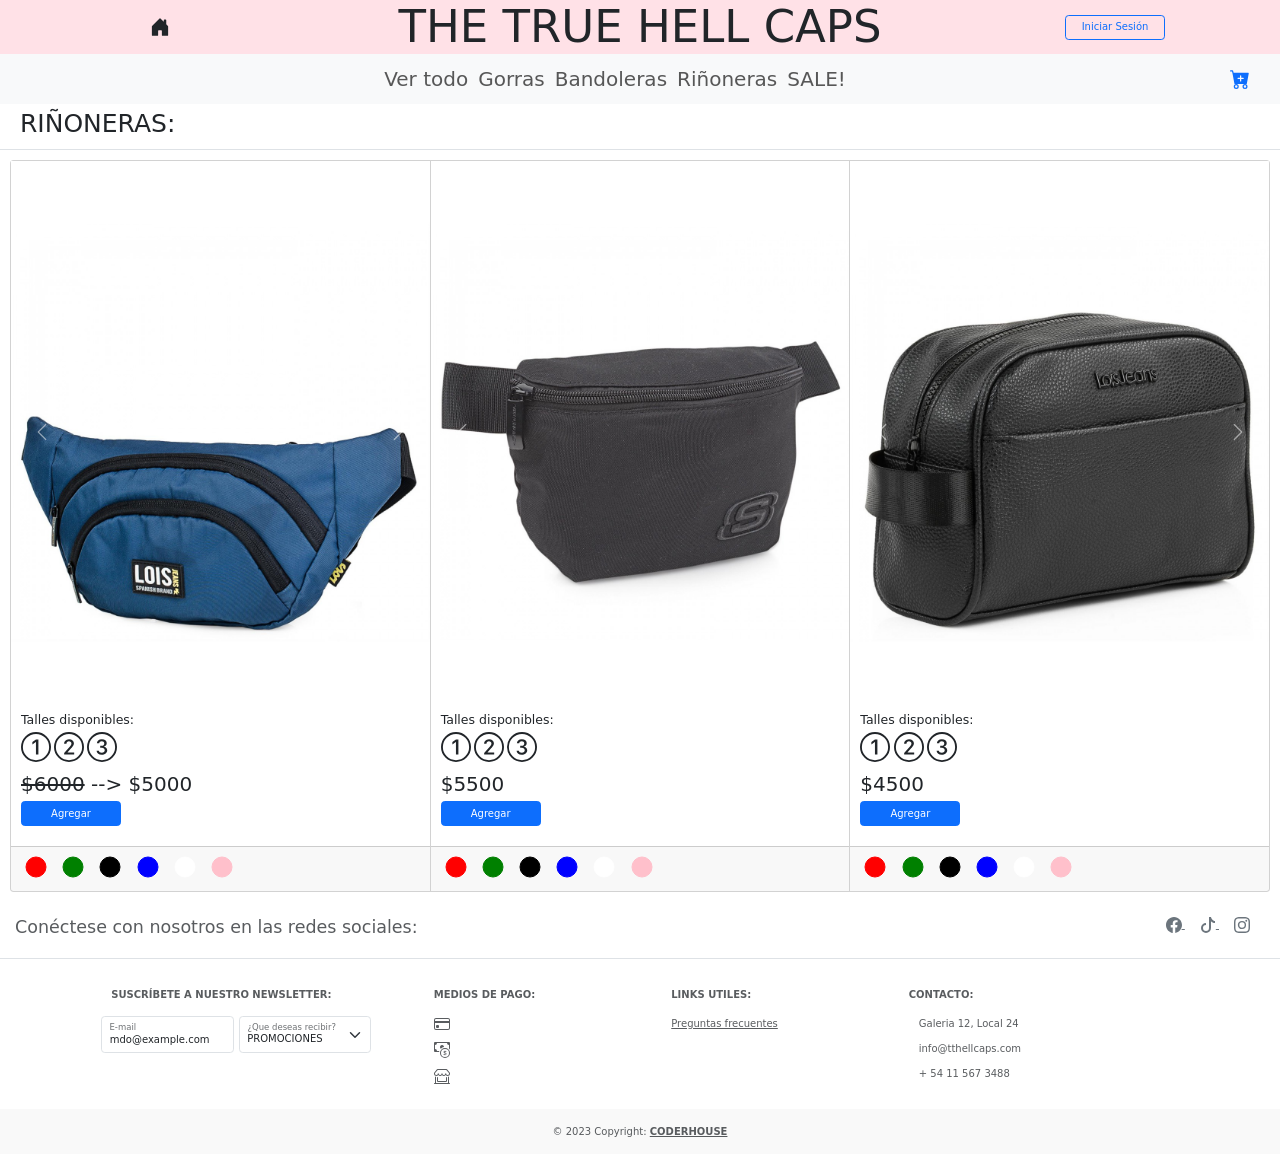
<file: paginas/rin.html>
<!DOCTYPE html>
<html lang="en">
<head>
  <link rel="shortcut icon" href="../multimedia/LOGOTTH.jpg">
    <meta charset="UTF-8">
    <meta http-equiv="X-UA-Compatible" content="IE=edge">
    <meta name="viewport" content="width=device-width, initial-scale=1.0">
  <!--TITULO-->
    <title>THE TRUE HELL CAPS</title>

    <!-- importo bootstrap -->
    <link href="https://cdn.jsdelivr.net/npm/bootstrap@5.3.0-alpha3/dist/css/bootstrap.min.css" rel="stylesheet" integrity="sha384-KK94CHFLLe+nY2dmCWGMq91rCGa5gtU4mk92HdvYe+M/SXH301p5ILy+dN9+nJOZ" crossorigin="anonymous">
    <script src="https://cdn.jsdelivr.net/npm/bootstrap@5.3.0-alpha3/dist/js/bootstrap.bundle.min.js" integrity="sha384-ENjdO4Dr2bkBIFxQpeoTz1HIcje39Wm4jDKdf19U8gI4ddQ3GYNS7NTKfAdVQSZe" crossorigin="anonymous"></script>
    <script src="https://cdn.jsdelivr.net/npm/@popperjs/core@2.11.7/dist/umd/popper.min.js" integrity="sha384-zYPOMqeu1DAVkHiLqWBUTcbYfZ8osu1Nd6Z89ify25QV9guujx43ITvfi12/QExE" crossorigin="anonymous"></script>
    <script src="https://cdn.jsdelivr.net/npm/bootstrap@5.3.0-alpha3/dist/js/bootstrap.min.js" integrity="sha384-Y4oOpwW3duJdCWv5ly8SCFYWqFDsfob/3GkgExXKV4idmbt98QcxXYs9UoXAB7BZ" crossorigin="anonymous"></script>

    <!-- importo mi css -->
   <link rel="stylesheet" href="../css/styles.css">


</head>


<body class="todo">
<!--EN MI HEADER SE ENCUENTRA LA CASITA PARA VOLVER AL INDEX Y TITULO-->
  <header class="headerProductos">
    <svg  class="casitaInicio"xmlns="http://www.w3.org/2000/svg" width="20" height="20" fill="currentColor" class="bi bi-house-door-fill" viewBox="0 0 16 16">
      <a xlink:href="../index.html">
        <path d="M6.5 14.5v-3.505c0-.245.25-.495.5-.495h2c.25 0 .5.25.5.5v3.5a.5.5 0 0 0 .5.5h4a.5.5 0 0 0 .5-.5v-7a.5.5 0 0 0-.146-.354L13 5.793V2.5a.5.5 0 0 0-.5-.5h-1a.5.5 0 0 0-.5.5v1.293L8.354 1.146a.5.5 0 0 0-.708 0l-6 6A.5.5 0 0 0 1.5 7.5v7a.5.5 0 0 0 .5.5h4a.5.5 0 0 0 .5-.5Z"/>
      </a>  
    </svg>
  <!--TITULO-->
    <h1 class="titulo">
        THE TRUE HELL CAPS
    </h1> 

<!--BOTON INICIAR SESION-->
    <button type="button" class="btn btn-outline-primary boton_header me-3" data-bs-toggle="modal" data-bs-target="#exampleModal" data-bs-whatever="@mdo">Iniciar Sesión</button>
    

    <div class="modal fade" id="exampleModal" tabindex="-1" aria-labelledby="exampleModalLabel" aria-hidden="true">
      <div class="modal-dialog">
        <div class="modal-content">
          <div class="modal-header">
            <h1 class="modal-title fs-5" id="exampleModalLabel">COMPLETA TUS DATOS:</h1>
            <button type="button" class="btn-close" data-bs-dismiss="modal" aria-label="Close"></button>
          </div>
          <div class="modal-body">
<!--FORMULARIO INICIAR SESION -->
            <form>
              <div class="mb-3">
                <label for="exampleInputEmail1" class="form-label">Correo Electronico:</label>
                <input type="email" class="form-control" id="exampleInputEmail1" aria-describedby="emailHelp">
                <div id="emailHelp" class="form-text"></div>
              </div>
              <div class="mb-3">
                <label for="exampleInputPassword1" class="form-label">Contraseña:</label>
                <input type="password" class="form-control" id="exampleInputPassword1">
              </div>
              <div class="mb-3 form-check">
                <input type="checkbox" class="form-check-input" id="exampleCheck1">
                <label class="form-check-label" for="exampleCheck1">Acepto terminos y condiciones</label>
              </div>
              <button type="submit" class="btn btn-primary">INICIAR</button>
            </form>
          <div class="modal-footer">
            <button type="button" class="btn btn-secondary" data-bs-dismiss="modal">CERRAR</button>
          </div>
        </div>
      </div>
    </div>

  </header>

<!--PRODUCTOS -->
  <nav class="navbar navbar-expand navbar-light bg-light ">
    <div class="collapse navbar-collapse text-center justify-content-center" id="navbarNavDropdown">
      <ul class="navbar-nav te lista-nav">
        <li class="nav-item active">
          <a class="nav-link" href="todo.html">Ver todo <span class="sr-only"></span></a>
        </li>
        <li class="nav-item">
          <a class="nav-link" href="gorras.html">Gorras</a>
        </li>
        <li class="nav-item">
          <a class="nav-link" href="bando.html">Bandoleras</a>
        </li>
        <li class="nav-item">
          <a class="nav-link" href="rin.html">Riñoneras</a>
        </li>
        <li class="nav-item">
          <a class="nav-link" href="sale.html">SALE!</a>
        </li>
          <div class="dropdown-menu" aria-labelledby="navbarDropdownMenuLink">
            <a class="dropdown-item" href="#">Action</a>
            <a class="dropdown-item" href="#">Another action</a>
            <a class="dropdown-item" href="#">Something else here</a>
          </div>
        </li>
      </ul>
    </div>
<!--CARRITO-->
    <a xlink:href="#" class="btn-cta" >
      <rect   data-toggle="modal" data-target="#section-h-modal" id="section-h" 
       x="112.6" y="31.4" class="mapsvg-region" width="35.2" height="69.3" 
       style="vector-effect: non-scaling-stroke; fill: rgb(1, 6, 8);" >
      </rect>
     </a>
     
  <svg class="carrito me-5"   xmlns="http://www.w3.org/2000/svg" width="20" height="20" fill="currentColor" class="bi bi-cart-plus-fill" viewBox="0 0 16 16">
    <g>
      <a xlink:href="#" class="btn-cta" data-bs-toggle="modal" data-bs-target="#exampleModal2" data-bs-whatever="@mdo" >  
        <path transform="translate(-10px, 0px)" d="M.5 1a.5.5 0 0 0 0 1h1.11l.401 1.607 1.498 7.985A.5.5 0 0 0 4 12h1a2 2 0 1 0 0 4 2 2 0 0 0 0-4h7a2 2 0 1 0 0 4 2 2 0 0 0 0-4h1a.5.5 0 0 0 .491-.408l1.5-8A.5.5 0 0 0 14.5 3H2.89l-.405-1.621A.5.5 0 0 0 2 1H.5zM6 14a1 1 0 1 1-2 0 1 1 0 0 1 2 0zm7 0a1 1 0 1 1-2 0 1 1 0 0 1 2 0zM9 5.5V7h1.5a.5.5 0 0 1 0 1H9v1.5a.5.5 0 0 1-1 0V8H6.5a.5.5 0 0 1 0-1H8V5.5a.5.5 0 0 1 1 0z"/>
      </a>
    </g>
  </svg>
  <div class="modal fade" id="exampleModal2" tabindex="-1" aria-labelledby="exampleModalLabel" aria-hidden="true">
    <div class="modal-dialog">
      <div class="modal-content">
        <div class="modal-header">
          <h1 class="modal-title fs-5" id="exampleModalLabel">DATOS DE FACTURACION:</h1>
          <button type="button" class="btn-close" data-bs-dismiss="modal" aria-label="Close"></button>
        </div>
        <div class="modal-body">
<!--FORMULARIO INICAR SESION -->
          <form>
            <form class="row g-3">
              <div class="col-md-6">
                <label for="inputEmail4" class="form-label">Correo Electronico</label>
                <input type="email" class="form-control" id="inputEmail4">
              </div>
              <div class="col-md-6">
                <label for="inputPassword4" class="form-label">Contraseña</label>
                <input type="password" class="form-control" id="inputPassword4">
              </div>
              <div class="col-12">
                <label for="inputAddress" class="form-label">Domicilio</label>
                <input type="text" class="form-control" id="inputAddress" placeholder="CALLE N°">
              </div>
              <div class="col-12">
                <label for="inputAddress2" class="form-label">Numero de contacto:</label>
                <input type="text" class="form-control" id="inputAddress2" placeholder="">
              </div>
              <div class="col-md-6">
                <label for="inputCity" class="form-label">Entidad bancaria</label>
                <input type="text" class="form-control" id="inputCity">
              </div>
              <div class="col-md-4">
                <label for="inputState" class="form-label">Forma de pago</label>
                <select id="inputState" class="form-select">
                  <option selected>Mercado pago</option>
                  <option>Tarjeta bancaria</option>
                </select>
              </div>
              <div class="col-md-6">
                <label for="inputCity" class="form-label">Ingresar numero de CBU / tarjeta </label>
                <input type="text" class="form-control" id="inputZip">
              </div>
              <div class="col-12">
                <div class="form-check">
                  <input class="form-check-input" type="checkbox" id="gridCheck"> ACEPTO ENVIAR DATOS PERSONALES
                  <label class="form-check-label" for="gridCheck">
                    
                  </label>
                </div>
              </div>
              <div class="col-12">
                <button type="submit" class="btn btn-primary">ENVIAR</button>
              </div>
            </form>
        <div class="modal-footer">
          <button type="button" class="btn btn-secondary" data-bs-dismiss="modal">CERRAR</button>
        </div>
      </div>
    </div>
  </div>
</nav>
  </nav>

  <section class="d-flex justify-content-center justify-content-lg-between p-2 border-bottom" class="categorias">
    <!-- TITULO PAGINA -->
    <div class="ms-4 d-none d-lg-block">
      <h1>RIÑONERAS:</h1>
    </div>
  </section>

  <!--CARDS-->
  <div>
    <div class="card-group m-3">
      <div class="card ">
        <!--CARRUSEL-->
        <div id="carruselInterval1" class="carousel slide" data-bs-ride="carousel">
          <div class="carousel-inner">
            <div class="carousel-item active" data-bs-interval="10000">
              <img src="../multimedia/RIN1.jpg" class="d-block w-100" alt="...">
            </div>
            <div class="carousel-item" data-bs-interval="2000">
              <img src="../multimedia/RIN2.jpg" class="d-block w-100" alt="...">
            </div>
            <div class="carousel-item">
              <img src="../multimedia/RINN3.jpg" class="d-block w-100" alt="...">
            </div>
          </div>
          <button class="carousel-control-prev" type="button" data-bs-target="#carruselInterval1" data-bs-slide="prev">
            <span class="carousel-control-prev-icon" aria-hidden="true"></span>
            <span class="visually-hidden">Previous</span>
          </button>
          <button class="carousel-control-next" type="button" data-bs-target="#carruselInterval1" data-bs-slide="next">
            <span class="carousel-control-next-icon" aria-hidden="true"></span>
            <span class="visually-hidden">Next</span>
          </button>
        </div>
        <!--CARRUSEL-->
        <div class="card-body">
          <h5 class="card-title">Talles disponibles:</h5>
          <p class="card-text">
            <svg xmlns="http://www.w3.org/2000/svg" width="30" height="30" fill="currentColor" class="bi bi-1-circle" viewBox="0 0 16 16">
              <path d="M1 8a7 7 0 1 0 14 0A7 7 0 0 0 1 8Zm15 0A8 8 0 1 1 0 8a8 8 0 0 1 16 0ZM9.283 4.002V12H7.971V5.338h-.065L6.072 6.656V5.385l1.899-1.383h1.312Z"/>
            </svg>
            <svg xmlns="http://www.w3.org/2000/svg" width="30" height="30" fill="currentColor" class="bi bi-2-circle" viewBox="0 0 16 16">
              <path d="M1 8a7 7 0 1 0 14 0A7 7 0 0 0 1 8Zm15 0A8 8 0 1 1 0 8a8 8 0 0 1 16 0ZM6.646 6.24v.07H5.375v-.064c0-1.213.879-2.402 2.637-2.402 1.582 0 2.613.949 2.613 2.215 0 1.002-.6 1.667-1.287 2.43l-.096.107-1.974 2.22v.077h3.498V12H5.422v-.832l2.97-3.293c.434-.475.903-1.008.903-1.705 0-.744-.557-1.236-1.313-1.236-.843 0-1.336.615-1.336 1.306Z"/>
            </svg>
            <svg xmlns="http://www.w3.org/2000/svg" width="30" height="30" fill="currentColor" class="bi bi-3-circle" viewBox="0 0 16 16">
              <path d="M7.918 8.414h-.879V7.342h.838c.78 0 1.348-.522 1.342-1.237 0-.709-.563-1.195-1.348-1.195-.79 0-1.312.498-1.348 1.055H5.275c.036-1.137.95-2.115 2.625-2.121 1.594-.012 2.608.885 2.637 2.062.023 1.137-.885 1.776-1.482 1.875v.07c.703.07 1.71.64 1.734 1.917.024 1.459-1.277 2.396-2.93 2.396-1.705 0-2.707-.967-2.754-2.144H6.33c.059.597.68 1.06 1.541 1.066.973.006 1.6-.563 1.588-1.354-.006-.779-.621-1.318-1.541-1.318Z"/>
              <path d="M16 8A8 8 0 1 1 0 8a8 8 0 0 1 16 0ZM1 8a7 7 0 1 0 14 0A7 7 0 0 0 1 8Z"/>
            </svg>
            <div class="testNose">

              <h2 class="Oferta"> <del>$6000</del> --> $5000</h2>
              
               <!--BOTON INICIAR SESIÓN -->
            <button type="button" class="btn btn-primary boton_header me-3" data-bs-toggle="modal" data-bs-target="#exampleModalLongA" data-bs-whatever="@mdo">Agregar</button>
              
            <!-- Modal boton agregar-->
            <div class="modal fade" id="exampleModalLongA" tabindex="-1" role="dialog" aria-labelledby="exampleModalLongTitle" aria-hidden="true">
              <div class="modal-dialog" role="document">
                <div class="modal-content">
                  <div class="modal-header">
                    <h5 class="modal-title" id="exampleModalLongTitle">Agregar producto</h5>
                    <button type="button" class="close" data-dismiss="modal" aria-label="Close">
                      <span aria-hidden="true">&times;</span>
                    </button>
                  </div>
                  <div class="modal-body">
                  ¿DESEAS AGREGAR AL CARRITO ESTE PRODUCTO?
                  <img src="../multimedia/RIN1.jpg"  width="300" height="300" class="rounded mx-auto d-block" alt="...">
                  <select class="form-select form-select-lg mb-3" aria-label=".form-select-lg example">
                    <option selected>Selecione talle:</option>
                    <option value="1">UNO</option>
                    <option value="2">DOS</option>
                    <option value="3">TRES</option>
                  </select>
                  
                  <select class="form-select form-select-lg mb-3" aria-label=".form-select-sm example">
                    <option selected>Seleccione color:</option>
                    <option value="1">Beige</option>
                    <option value="2">Gris</option>
                    <option value="3">Negro</option>
                  </select>
                  </div>
                  <div class="modal-footer">
                    <button type="button" class="btn btn-secondary" data-bs-dismiss="modal">CERRAR</button>
                    <a type="button" class="btn btn-primary" href="rin.html">Confirmar</a>
                  </div>
                </div>
              </div>
            </div>
        </div>
    </p>
    </div>
        <div class="card-footer">
          <svg  width="34px" height="34px">
            <circle  cx="15" cy="15" r="10" fill="red" stroke="red" stroke-width="1px"/>  
          </svg>
          <svg  width="34px" height="34px">
            <circle  cx="15" cy="15" r="10" fill="green" stroke="green" stroke-width="1px"/>  
          </svg>
          <svg  width="34px" height="34px">
            <circle  cx="15" cy="15" r="10" fill="black" stroke="black" stroke-width="1px"/>  
          </svg>
          <svg  width="34px" height="34px">
            <circle  cx="15" cy="15" r="10" fill="blue" stroke="blue" stroke-width="1px"/>  
          </svg>
          <svg  width="34px" height="34px">
            <circle  cx="15" cy="15" r="10" fill="white" stroke="white" stroke-width="1px"/>  
          </svg>
          <svg  width="34px" height="34px">
            <circle  cx="15" cy="15" r="10" fill="pink" stroke="pink" stroke-width="1px"/>  
          </svg>
        </div>
      </div>
      <div class="card ">
        <!--CARRUSEL-->
        <div id="carruselInterval2" class="carousel slide" data-bs-ride="carousel">
          <div class="carousel-inner">
            <div class="carousel-item active" data-bs-interval="10000">
              <img src="../multimedia/RIÑO1.jpg" class="d-block w-100" alt="...">
            </div>
            <div class="carousel-item" data-bs-interval="2000">
              <img src="../multimedia/RIÑO2.jpg" class="d-block w-100" alt="...">
            </div>
            <div class="carousel-item">
              <img src="../multimedia/RIÑO3.jpg" class="d-block w-100" alt="...">
            </div>
          </div>
          <button class="carousel-control-prev" type="button" data-bs-target="#carruselInterval2" data-bs-slide="prev">
            <span class="carousel-control-prev-icon" aria-hidden="true"></span>
            <span class="visually-hidden">Previous</span>
          </button>
          <button class="carousel-control-next" type="button" data-bs-target="#carruselInterval2" data-bs-slide="next">
            <span class="carousel-control-next-icon" aria-hidden="true"></span>
            <span class="visually-hidden">Next</span>
          </button>
        </div>
        <!--CARRUSEL-->
        <div class="card-body">
          <h5 class="card-title">Talles disponibles:</h5>
          <p class="card-text">
            <svg xmlns="http://www.w3.org/2000/svg" width="30" height="30" fill="currentColor" class="bi bi-1-circle" viewBox="0 0 16 16">
              <path d="M1 8a7 7 0 1 0 14 0A7 7 0 0 0 1 8Zm15 0A8 8 0 1 1 0 8a8 8 0 0 1 16 0ZM9.283 4.002V12H7.971V5.338h-.065L6.072 6.656V5.385l1.899-1.383h1.312Z"/>
            </svg>
            <svg xmlns="http://www.w3.org/2000/svg" width="30" height="30" fill="currentColor" class="bi bi-2-circle" viewBox="0 0 16 16">
              <path d="M1 8a7 7 0 1 0 14 0A7 7 0 0 0 1 8Zm15 0A8 8 0 1 1 0 8a8 8 0 0 1 16 0ZM6.646 6.24v.07H5.375v-.064c0-1.213.879-2.402 2.637-2.402 1.582 0 2.613.949 2.613 2.215 0 1.002-.6 1.667-1.287 2.43l-.096.107-1.974 2.22v.077h3.498V12H5.422v-.832l2.97-3.293c.434-.475.903-1.008.903-1.705 0-.744-.557-1.236-1.313-1.236-.843 0-1.336.615-1.336 1.306Z"/>
            </svg>
            <svg xmlns="http://www.w3.org/2000/svg" width="30" height="30" fill="currentColor" class="bi bi-3-circle" viewBox="0 0 16 16">
              <path d="M7.918 8.414h-.879V7.342h.838c.78 0 1.348-.522 1.342-1.237 0-.709-.563-1.195-1.348-1.195-.79 0-1.312.498-1.348 1.055H5.275c.036-1.137.95-2.115 2.625-2.121 1.594-.012 2.608.885 2.637 2.062.023 1.137-.885 1.776-1.482 1.875v.07c.703.07 1.71.64 1.734 1.917.024 1.459-1.277 2.396-2.93 2.396-1.705 0-2.707-.967-2.754-2.144H6.33c.059.597.68 1.06 1.541 1.066.973.006 1.6-.563 1.588-1.354-.006-.779-.621-1.318-1.541-1.318Z"/>
              <path d="M16 8A8 8 0 1 1 0 8a8 8 0 0 1 16 0ZM1 8a7 7 0 1 0 14 0A7 7 0 0 0 1 8Z"/>
            </svg>
            <div class="testNose">

              <h2 class="Oferta"> $5500</h2>
              
             <!--BOTON INICIAR SESIÓN -->
             <button type="button" class="btn btn-primary boton_header me-3" data-bs-toggle="modal" data-bs-target="#exampleModalLongB" data-bs-whatever="@mdo">Agregar</button>
              
             <!-- Modal boton agregar-->
             <div class="modal fade" id="exampleModalLongB" tabindex="-1" role="dialog" aria-labelledby="exampleModalLongTitle" aria-hidden="true">
               <div class="modal-dialog" role="document">
                 <div class="modal-content">
                   <div class="modal-header">
                     <h5 class="modal-title" id="exampleModalLongTitle">Agregar producto</h5>
                     <button type="button" class="close" data-dismiss="modal" aria-label="Close">
                       <span aria-hidden="true">&times;</span>
                     </button>
                   </div>
                   <div class="modal-body">
                   ¿DESEAS AGREGAR AL CARRITO ESTE PRODUCTO?
                   <img src="../multimedia/RIÑO1.jpg"  width="300" height="300" class="rounded mx-auto d-block" alt="...">
                   <select class="form-select form-select-lg mb-3" aria-label=".form-select-lg example">
                     <option selected>Selecione talle:</option>
                     <option value="1">UNO</option>
                     <option value="2">DOS</option>
                     <option value="3">TRES</option>
                   </select>
                   
                   <select class="form-select form-select-lg mb-3" aria-label=".form-select-sm example">
                     <option selected>Seleccione color:</option>
                     <option value="1">Beige</option>
                     <option value="2">Gris</option>
                     <option value="3">Negro</option>
                   </select>
                   </div>
                   <div class="modal-footer">
                     <button type="button" class="btn btn-secondary" data-bs-dismiss="modal">CERRAR</button>
                     <a type="button" class="btn btn-primary" href="rin.html">Confirmar</a>
                   </div>
                 </div>
               </div>
             </div>
         </div>
     </p>
     </div>
        <div class="card-footer">
          <svg  width="34px" height="34px">
            <circle  cx="15" cy="15" r="10" fill="red" stroke="red" stroke-width="1px"/>  
          </svg>
          <svg  width="34px" height="34px">
            <circle  cx="15" cy="15" r="10" fill="green" stroke="green" stroke-width="1px"/>  
          </svg>
          <svg  width="34px" height="34px">
            <circle  cx="15" cy="15" r="10" fill="black" stroke="black" stroke-width="1px"/>  
          </svg>
          <svg  width="34px" height="34px">
            <circle  cx="15" cy="15" r="10" fill="blue" stroke="blue" stroke-width="1px"/>  
          </svg>
          <svg  width="34px" height="34px">
            <circle  cx="15" cy="15" r="10" fill="white" stroke="white" stroke-width="1px"/>  
          </svg>
          <svg  width="34px" height="34px">
            <circle  cx="15" cy="15" r="10" fill="pink" stroke="pink" stroke-width="1px"/>  
          </svg>
        </div>
      </div>
      <div class="card ">
        <!--CARRUSEL-->
        <div id="carruselInterval3" class="carousel slide" data-bs-ride="carousel">
          <div class="carousel-inner">
            <div class="carousel-item active" data-bs-interval="10000">
              <img src="../multimedia/RIÑÑ1.jpg" class="d-block w-100" alt="...">
            </div>
            <div class="carousel-item" data-bs-interval="2000">
              <img src="../multimedia/RIÑÑ2.jpg" class="d-block w-100" alt="...">
            </div>
            <div class="carousel-item">
              <img src="../multimedia/RIÑÑ3.jpg" class="d-block w-100" alt="...">
            </div>
          </div>
          <button class="carousel-control-prev" type="button" data-bs-target="#carruselInterval3" data-bs-slide="prev">
            <span class="carousel-control-prev-icon" aria-hidden="true"></span>
            <span class="visually-hidden">Previous</span>
          </button>
          <button class="carousel-control-next" type="button" data-bs-target="#carruselInterval3" data-bs-slide="next">
            <span class="carousel-control-next-icon" aria-hidden="true"></span>
            <span class="visually-hidden">Next</span>
          </button>
        </div>
        <!--CARRUSEL-->
        <div class="card-body">
          <h5 class="card-title">Talles disponibles:</h5>
          <p class="card-text">
            <svg xmlns="http://www.w3.org/2000/svg" width="30" height="30" fill="currentColor" class="bi bi-1-circle" viewBox="0 0 16 16">
              <path d="M1 8a7 7 0 1 0 14 0A7 7 0 0 0 1 8Zm15 0A8 8 0 1 1 0 8a8 8 0 0 1 16 0ZM9.283 4.002V12H7.971V5.338h-.065L6.072 6.656V5.385l1.899-1.383h1.312Z"/>
            </svg>
            <svg xmlns="http://www.w3.org/2000/svg" width="30" height="30" fill="currentColor" class="bi bi-2-circle" viewBox="0 0 16 16">
              <path d="M1 8a7 7 0 1 0 14 0A7 7 0 0 0 1 8Zm15 0A8 8 0 1 1 0 8a8 8 0 0 1 16 0ZM6.646 6.24v.07H5.375v-.064c0-1.213.879-2.402 2.637-2.402 1.582 0 2.613.949 2.613 2.215 0 1.002-.6 1.667-1.287 2.43l-.096.107-1.974 2.22v.077h3.498V12H5.422v-.832l2.97-3.293c.434-.475.903-1.008.903-1.705 0-.744-.557-1.236-1.313-1.236-.843 0-1.336.615-1.336 1.306Z"/>
            </svg>
            <svg xmlns="http://www.w3.org/2000/svg" width="30" height="30" fill="currentColor" class="bi bi-3-circle" viewBox="0 0 16 16">
              <path d="M7.918 8.414h-.879V7.342h.838c.78 0 1.348-.522 1.342-1.237 0-.709-.563-1.195-1.348-1.195-.79 0-1.312.498-1.348 1.055H5.275c.036-1.137.95-2.115 2.625-2.121 1.594-.012 2.608.885 2.637 2.062.023 1.137-.885 1.776-1.482 1.875v.07c.703.07 1.71.64 1.734 1.917.024 1.459-1.277 2.396-2.93 2.396-1.705 0-2.707-.967-2.754-2.144H6.33c.059.597.68 1.06 1.541 1.066.973.006 1.6-.563 1.588-1.354-.006-.779-.621-1.318-1.541-1.318Z"/>
              <path d="M16 8A8 8 0 1 1 0 8a8 8 0 0 1 16 0ZM1 8a7 7 0 1 0 14 0A7 7 0 0 0 1 8Z"/>
            </svg>
            <div class="testNose">

              <h2 class="Oferta"> $4500</h2>
              
              <!--BOTON INICIAR SESIÓN -->
            <button type="button" class="btn btn-primary boton_header me-3" data-bs-toggle="modal" data-bs-target="#exampleModalLongC" data-bs-whatever="@mdo">Agregar</button>
              
            <!-- Modal boton agregar-->
            <div class="modal fade" id="exampleModalLongC" tabindex="-1" role="dialog" aria-labelledby="exampleModalLongTitle" aria-hidden="true">
              <div class="modal-dialog" role="document">
                <div class="modal-content">
                  <div class="modal-header">
                    <h5 class="modal-title" id="exampleModalLongTitle">Agregar producto</h5>
                    <button type="button" class="close" data-dismiss="modal" aria-label="Close">
                      <span aria-hidden="true">&times;</span>
                    </button>
                  </div>
                  <div class="modal-body">
                  ¿DESEAS AGREGAR AL CARRITO ESTE PRODUCTO?
                  <img src="../multimedia/RIÑÑ1.jpg"  width="300" height="300" class="rounded mx-auto d-block" alt="...">
                  <select class="form-select form-select-lg mb-3" aria-label=".form-select-lg example">
                    <option selected>Selecione talle:</option>
                    <option value="1">UNO</option>
                    <option value="2">DOS</option>
                    <option value="3">TRES</option>
                  </select>
                  
                  <select class="form-select form-select-lg mb-3" aria-label=".form-select-sm example">
                    <option selected>Seleccione color:</option>
                    <option value="1">Beige</option>
                    <option value="2">Gris</option>
                    <option value="3">Negro</option>
                  </select>
                  </div>
                  <div class="modal-footer">
                    <button type="button" class="btn btn-secondary" data-bs-dismiss="modal">CERRAR</button>
                    <a type="button" class="btn btn-primary" href="rin.html">Confirmar</a>
                  </div>
                </div>
              </div>
            </div>
        </div>
    </p>
    </div>
        <div class="card-footer">
          <svg  width="34px" height="34px">
            <circle  cx="15" cy="15" r="10" fill="red" stroke="red" stroke-width="1px"/>  
          </svg>
          <svg  width="34px" height="34px">
            <circle  cx="15" cy="15" r="10" fill="green" stroke="green" stroke-width="1px"/>  
          </svg>
          <svg  width="34px" height="34px">
            <circle  cx="15" cy="15" r="10" fill="black" stroke="black" stroke-width="1px"/>  
          </svg>
          <svg  width="34px" height="34px">
            <circle  cx="15" cy="15" r="10" fill="blue" stroke="blue" stroke-width="1px"/>  
          </svg>
          <svg  width="34px" height="34px">
            <circle  cx="15" cy="15" r="10" fill="white" stroke="white" stroke-width="1px"/>  
          </svg>
          <svg  width="34px" height="34px">
            <circle  cx="15" cy="15" r="10" fill="pink" stroke="pink" stroke-width="1px"/>  
          </svg>
        </div>
      </div>
      
    </div>
  </div>
  <!--CARDS-->

  <!-- Footer -->
  <footer class="text-center text-lg-start bg-white text-muted">
    <!-- Section: Social media -->
    <section class="d-flex justify-content-center justify-content-lg-between p-4 border-bottom">
      <!-- Left -->
      <div class="me-5 d-none d-lg-block">
        <p class="h3">Conéctese con nosotros en las redes sociales:</p>
      </div>
      <!-- Left -->

      <!-- Right -->
      <div>
        <a href="https://www.facebook.com/thetruehellcaps/" class="me-4 link-secondary">
          <svg xmlns="http://www.w3.org/2000/svg" width="16" height="16" fill="currentColor" class="bi bi-facebook" viewBox="0 0 16 16">
            <path d="M16 8.049c0-4.446-3.582-8.05-8-8.05C3.58 0-.002 3.603-.002 8.05c0 4.017 2.926 7.347 6.75 7.951v-5.625h-2.03V8.05H6.75V6.275c0-2.017 1.195-3.131 3.022-3.131.876 0 1.791.157 1.791.157v1.98h-1.009c-.993 0-1.303.621-1.303 1.258v1.51h2.218l-.354 2.326H9.25V16c3.824-.604 6.75-3.934 6.75-7.951z"/>
          </svg>
        </a>
        <a href="https://www.tiktok.com/es/" class="me-4 link-secondary">
          <svg xmlns="http://www.w3.org/2000/svg" width="16" height="16" fill="currentColor" class="bi bi-tiktok" viewBox="0 0 16 16">
            <path d="M9 0h1.98c.144.715.54 1.617 1.235 2.512C12.895 3.389 13.797 4 15 4v2c-1.753 0-3.07-.814-4-1.829V11a5 5 0 1 1-5-5v2a3 3 0 1 0 3 3V0Z"/>
          </svg>
        </a>
        <a href="https://www.instagram.com/thetruehellcaps/?hl=es" class="me-4 link-secondary">
          <svg xmlns="http://www.w3.org/2000/svg" width="16" height="16" fill="currentColor" class="bi bi-instagram" viewBox="0 0 16 16">
            <path d="M8 0C5.829 0 5.556.01 4.703.048 3.85.088 3.269.222 2.76.42a3.917 3.917 0 0 0-1.417.923A3.927 3.927 0 0 0 .42 2.76C.222 3.268.087 3.85.048 4.7.01 5.555 0 5.827 0 8.001c0 2.172.01 2.444.048 3.297.04.852.174 1.433.372 1.942.205.526.478.972.923 1.417.444.445.89.719 1.416.923.51.198 1.09.333 1.942.372C5.555 15.99 5.827 16 8 16s2.444-.01 3.298-.048c.851-.04 1.434-.174 1.943-.372a3.916 3.916 0 0 0 1.416-.923c.445-.445.718-.891.923-1.417.197-.509.332-1.09.372-1.942C15.99 10.445 16 10.173 16 8s-.01-2.445-.048-3.299c-.04-.851-.175-1.433-.372-1.941a3.926 3.926 0 0 0-.923-1.417A3.911 3.911 0 0 0 13.24.42c-.51-.198-1.092-.333-1.943-.372C10.443.01 10.172 0 7.998 0h.003zm-.717 1.442h.718c2.136 0 2.389.007 3.232.046.78.035 1.204.166 1.486.275.373.145.64.319.92.599.28.28.453.546.598.92.11.281.24.705.275 1.485.039.843.047 1.096.047 3.231s-.008 2.389-.047 3.232c-.035.78-.166 1.203-.275 1.485a2.47 2.47 0 0 1-.599.919c-.28.28-.546.453-.92.598-.28.11-.704.24-1.485.276-.843.038-1.096.047-3.232.047s-2.39-.009-3.233-.047c-.78-.036-1.203-.166-1.485-.276a2.478 2.478 0 0 1-.92-.598 2.48 2.48 0 0 1-.6-.92c-.109-.281-.24-.705-.275-1.485-.038-.843-.046-1.096-.046-3.233 0-2.136.008-2.388.046-3.231.036-.78.166-1.204.276-1.486.145-.373.319-.64.599-.92.28-.28.546-.453.92-.598.282-.11.705-.24 1.485-.276.738-.034 1.024-.044 2.515-.045v.002zm4.988 1.328a.96.96 0 1 0 0 1.92.96.96 0 0 0 0-1.92zm-4.27 1.122a4.109 4.109 0 1 0 0 8.217 4.109 4.109 0 0 0 0-8.217zm0 1.441a2.667 2.667 0 1 1 0 5.334 2.667 2.667 0 0 1 0-5.334z"/>
          </svg>
        </a>
      </div>
      <!-- Right -->
    </section>
    <!-- Section: Social media -->

    <!-- Section: Links  -->
    <section class="">
      <div class="container text-center text-md-start mt-5">
        <!-- Grid row -->
        <div class="row mt-3">
          <!-- Grid column -->
          <div class="col-md-3 col-lg-4 col-xl-3 mx-auto mb-4">
            <!-- Content -->
            <h6 class="text-uppercase fw-bold mb-4">
              <i class="fas fa-gem me-3 text-secondary"></i>Suscríbete a nuestro newsletter: 
            </h6>
            <p>
              <div class="row g-2">
                <div class="col-md">
                  <div class="form-floating">
                    <input type="email" class="form-control" id="floatingInputGrid" placeholder="name@example.com" value="mdo@example.com">
                    <label for="floatingInputGrid" class="form-floating-label">E-mail</label>
                  </div>
                </div>
                <div class="col-md">
                  <div class="form-floating">
                    <select class="form-select" id="floatingSelectGrid">
                      <option value="1">PROMOCIONES</option>
                      <option value="2">TODO</option>
                    </select>
                    <label for="floatingSelectGrid" class="form-floating-label">¿Que deseas recibir?</label>
                  </div>
                </div>
              </div>
            </p>
          </div>
          <!-- Grid column -->

          <!-- Grid column -->
          <div class="col-md-2 col-lg-2 col-xl-2 mx-auto mb-4 menu-pagos">
            <!-- Links -->
            <h6 class="text-uppercase fw-bold mb-4">
              Medios de pago:
            </h6>
            <p>
              <svg xmlns="http://www.w3.org/2000/svg" width="16" height="16" fill="currentColor" class="bi bi-credit-card" viewBox="0 0 16 16">
                <path d="M0 4a2 2 0 0 1 2-2h12a2 2 0 0 1 2 2v8a2 2 0 0 1-2 2H2a2 2 0 0 1-2-2V4zm2-1a1 1 0 0 0-1 1v1h14V4a1 1 0 0 0-1-1H2zm13 4H1v5a1 1 0 0 0 1 1h12a1 1 0 0 0 1-1V7z"/>
                <path d="M2 10a1 1 0 0 1 1-1h1a1 1 0 0 1 1 1v1a1 1 0 0 1-1 1H3a1 1 0 0 1-1-1v-1z"/>
              </svg>
            </p>
            <p>
              <svg xmlns="http://www.w3.org/2000/svg" width="16" height="16" fill="currentColor" class="bi bi-cash-coin" viewBox="0 0 16 16">
                <path fill-rule="evenodd" d="M11 15a4 4 0 1 0 0-8 4 4 0 0 0 0 8zm5-4a5 5 0 1 1-10 0 5 5 0 0 1 10 0z"/>
                <path d="M9.438 11.944c.047.596.518 1.06 1.363 1.116v.44h.375v-.443c.875-.061 1.386-.529 1.386-1.207 0-.618-.39-.936-1.09-1.1l-.296-.07v-1.2c.376.043.614.248.671.532h.658c-.047-.575-.54-1.024-1.329-1.073V8.5h-.375v.45c-.747.073-1.255.522-1.255 1.158 0 .562.378.92 1.007 1.066l.248.061v1.272c-.384-.058-.639-.27-.696-.563h-.668zm1.36-1.354c-.369-.085-.569-.26-.569-.522 0-.294.216-.514.572-.578v1.1h-.003zm.432.746c.449.104.655.272.655.569 0 .339-.257.571-.709.614v-1.195l.054.012z"/>
                <path d="M1 0a1 1 0 0 0-1 1v8a1 1 0 0 0 1 1h4.083c.058-.344.145-.678.258-1H3a2 2 0 0 0-2-2V3a2 2 0 0 0 2-2h10a2 2 0 0 0 2 2v3.528c.38.34.717.728 1 1.154V1a1 1 0 0 0-1-1H1z"/>
                <path d="M9.998 5.083 10 5a2 2 0 1 0-3.132 1.65 5.982 5.982 0 0 1 3.13-1.567z"/>
              </svg>
            </p>
            <p>
              <svg xmlns="http://www.w3.org/2000/svg" width="16" height="16" fill="currentColor" class="bi bi-shop-window" viewBox="0 0 16 16">
                <path d="M2.97 1.35A1 1 0 0 1 3.73 1h8.54a1 1 0 0 1 .76.35l2.609 3.044A1.5 1.5 0 0 1 16 5.37v.255a2.375 2.375 0 0 1-4.25 1.458A2.371 2.371 0 0 1 9.875 8 2.37 2.37 0 0 1 8 7.083 2.37 2.37 0 0 1 6.125 8a2.37 2.37 0 0 1-1.875-.917A2.375 2.375 0 0 1 0 5.625V5.37a1.5 1.5 0 0 1 .361-.976l2.61-3.045zm1.78 4.275a1.375 1.375 0 0 0 2.75 0 .5.5 0 0 1 1 0 1.375 1.375 0 0 0 2.75 0 .5.5 0 0 1 1 0 1.375 1.375 0 1 0 2.75 0V5.37a.5.5 0 0 0-.12-.325L12.27 2H3.73L1.12 5.045A.5.5 0 0 0 1 5.37v.255a1.375 1.375 0 0 0 2.75 0 .5.5 0 0 1 1 0zM1.5 8.5A.5.5 0 0 1 2 9v6h12V9a.5.5 0 0 1 1 0v6h.5a.5.5 0 0 1 0 1H.5a.5.5 0 0 1 0-1H1V9a.5.5 0 0 1 .5-.5zm2 .5a.5.5 0 0 1 .5.5V13h8V9.5a.5.5 0 0 1 1 0V13a1 1 0 0 1-1 1H4a1 1 0 0 1-1-1V9.5a.5.5 0 0 1 .5-.5z"/>
              </svg>
            </p>
          </div>
          <!-- Grid column -->

          <!-- Grid column -->
          <div class="col-md-3 col-lg-2 col-xl-2 mx-auto mb-4">
            <!-- Links -->
            <h6 class="text-uppercase fw-bold mb-4">
              Links Utiles:
            </h6>
            <p>
              <a href="preguntas.html" class="text-reset">Preguntas frecuentes</a>
            </p>
          </div>
          <!-- Grid column -->

          <!-- Grid column -->
          <div class="col-md-4 col-lg-3 col-xl-3 mx-auto mb-md-0 mb-4">
            <!-- Links -->
            <h6 class="text-uppercase fw-bold mb-4">Contacto:</h6>
            <p><i class="fas fa-home me-3 text-secondary"></i> Galeria 12, Local 24</p>
            <p>
              <i class="fas fa-envelope me-3 text-secondary"></i>
              info@tthellcaps.com
            </p>
            <p><i class="fas fa-phone me-3 text-secondary"></i> + 54 11 567 3488</p>
          </div>
          <!-- Grid column -->
        </div>
        <!-- Grid row -->
      </div>
    </section>
    <!-- Section: Links  -->

    <!-- Copyright -->
    <div class="text-center p-4" style="background-color: rgba(0, 0, 0, 0.025);">
      © 2023 Copyright:
      <a class="text-reset fw-bold" href="https://mdbootstrap.com/">CODERHOUSE</a>
    </div>
    <!-- Copyright -->
  </footer>
  <!-- Footer -->
</body>
</html>
</html>
</file>
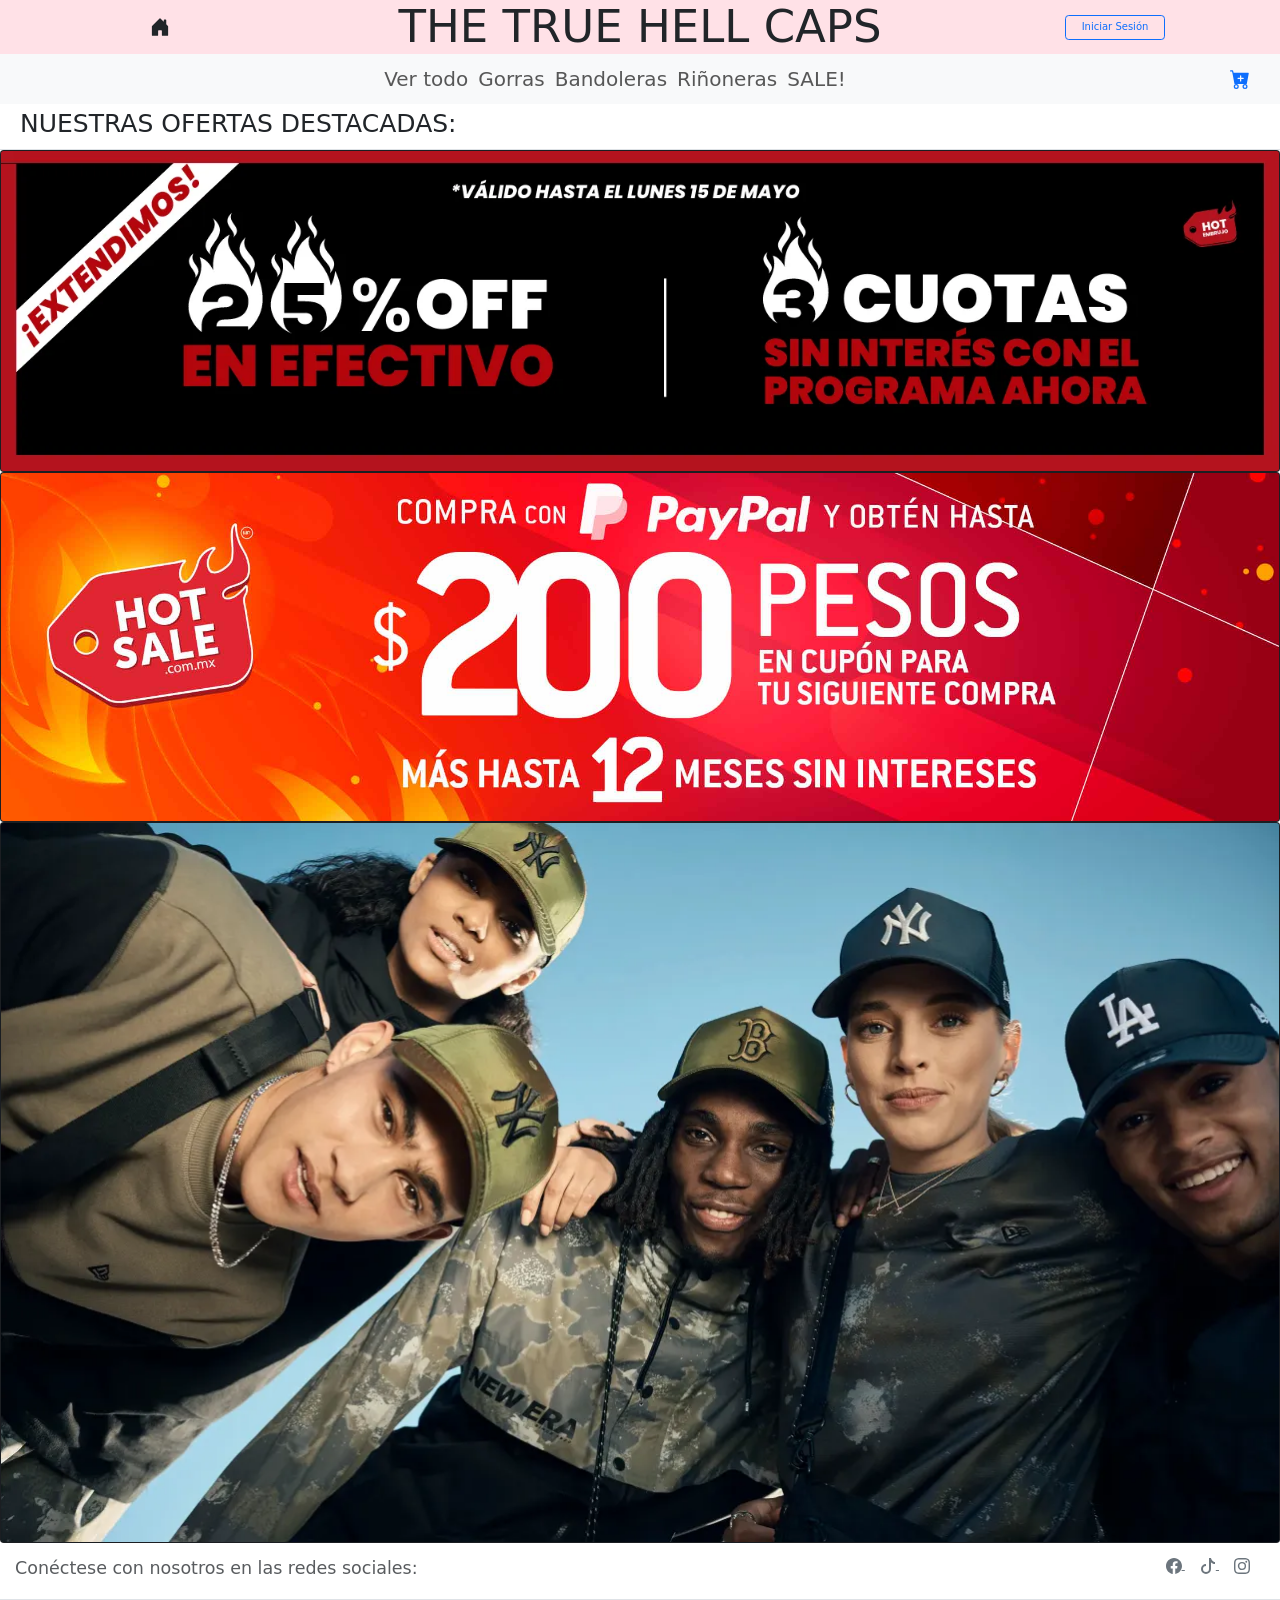
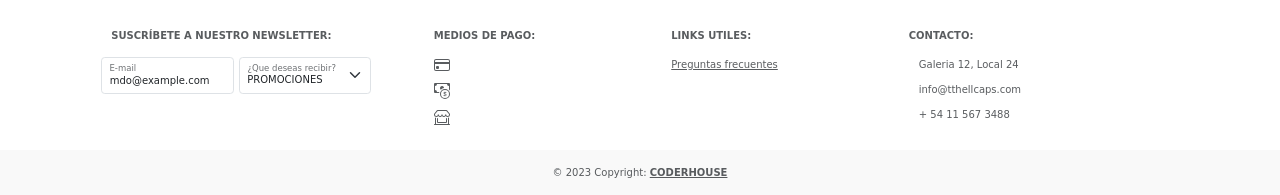
<file: paginas/sale.html>
<!DOCTYPE html>
<html lang="en">
<head>
  <link rel="shortcut icon" href="../multimedia/LOGOTTH.jpg">
    <meta charset="UTF-8">
    <meta http-equiv="X-UA-Compatible" content="IE=edge">
    <meta name="viewport" content="width=device-width, initial-scale=1.0">
    <!--TITULO-->
    <title>THE TRUE HELL CAPS</title>

    <!-- importo bootstrap -->
    <link href="https://cdn.jsdelivr.net/npm/bootstrap@5.3.0-alpha3/dist/css/bootstrap.min.css" rel="stylesheet" integrity="sha384-KK94CHFLLe+nY2dmCWGMq91rCGa5gtU4mk92HdvYe+M/SXH301p5ILy+dN9+nJOZ" crossorigin="anonymous">
    <script src="https://cdn.jsdelivr.net/npm/bootstrap@5.3.0-alpha3/dist/js/bootstrap.bundle.min.js" integrity="sha384-ENjdO4Dr2bkBIFxQpeoTz1HIcje39Wm4jDKdf19U8gI4ddQ3GYNS7NTKfAdVQSZe" crossorigin="anonymous"></script>
    <script src="https://cdn.jsdelivr.net/npm/@popperjs/core@2.11.7/dist/umd/popper.min.js" integrity="sha384-zYPOMqeu1DAVkHiLqWBUTcbYfZ8osu1Nd6Z89ify25QV9guujx43ITvfi12/QExE" crossorigin="anonymous"></script>
    <script src="https://cdn.jsdelivr.net/npm/bootstrap@5.3.0-alpha3/dist/js/bootstrap.min.js" integrity="sha384-Y4oOpwW3duJdCWv5ly8SCFYWqFDsfob/3GkgExXKV4idmbt98QcxXYs9UoXAB7BZ" crossorigin="anonymous"></script>

    <!-- importo mi css -->
   <link rel="stylesheet" href="../css/styles.css">


</head>


<body class="todo">

  <header class="headerProductos">
<!--CASITA PARA VOLVER A INDEX-->
    <svg  class="casitaInicio"xmlns="http://www.w3.org/2000/svg" width="20" height="20" fill="currentColor" class="bi bi-house-door-fill" viewBox="0 0 16 16">
      <a xlink:href="../index.html">
        <path d="M6.5 14.5v-3.505c0-.245.25-.495.5-.495h2c.25 0 .5.25.5.5v3.5a.5.5 0 0 0 .5.5h4a.5.5 0 0 0 .5-.5v-7a.5.5 0 0 0-.146-.354L13 5.793V2.5a.5.5 0 0 0-.5-.5h-1a.5.5 0 0 0-.5.5v1.293L8.354 1.146a.5.5 0 0 0-.708 0l-6 6A.5.5 0 0 0 1.5 7.5v7a.5.5 0 0 0 .5.5h4a.5.5 0 0 0 .5-.5Z"/>
      </a>  
    </svg>
<!--TITULO-->     
    <h1 class="titulo">
        THE TRUE HELL CAPS
    </h1> 

<!--BOTON INIAR SESION-->
    <button type="button" class="btn btn-outline-primary boton_header me-3" data-bs-toggle="modal" data-bs-target="#exampleModal" data-bs-whatever="@mdo">Iniciar Sesión</button>
    

    <div class="modal fade" id="exampleModal" tabindex="-1" aria-labelledby="exampleModalLabel" aria-hidden="true">
      <div class="modal-dialog">
        <div class="modal-content">
          <div class="modal-header">
            <h1 class="modal-title fs-5" id="exampleModalLabel">COMPLETA TUS DATOS:</h1>
            <button type="button" class="btn-close" data-bs-dismiss="modal" aria-label="Close"></button>
          </div>
          <div class="modal-body">
<!--FORMULARIO INICIAR SESION-->
            <form>
              <div class="mb-3">
                <label for="exampleInputEmail1" class="form-label">Correo Electronico:</label>
                <input type="email" class="form-control" id="exampleInputEmail1" aria-describedby="emailHelp">
                <div id="emailHelp" class="form-text"></div>
              </div>
              <div class="mb-3">
                <label for="exampleInputPassword1" class="form-label">Contraseña:</label>
                <input type="password" class="form-control" id="exampleInputPassword1">
              </div>
              <div class="mb-3 form-check">
                <input type="checkbox" class="form-check-input" id="exampleCheck1">
                <label class="form-check-label" for="exampleCheck1">Acepto terminos y condiciones</label>
              </div>
              <button type="submit" class="btn btn-primary">INICIAR</button>
            </form>
          <div class="modal-footer">
            <button type="button" class="btn btn-secondary" data-bs-dismiss="modal">CERRAR</button>
          </div>
        </div>
      </div>
    </div>

  </header>

<!--PRODUCTOS-->
  <nav class="navbar navbar-expand navbar-light bg-light ">
    <div class="collapse navbar-collapse text-center justify-content-center" id="navbarNavDropdown">
      <ul class="navbar-nav te lista-nav">
        <li class="nav-item active">
          <a class="nav-link" href="todo.html">Ver todo <span class="sr-only"></span></a>
        </li>
        <li class="nav-item">
          <a class="nav-link" href="gorras.html">Gorras</a>
        </li>
        <li class="nav-item">
          <a class="nav-link" href="bando.html">Bandoleras</a>
        </li>
        <li class="nav-item">
          <a class="nav-link" href="rin.html">Riñoneras</a>
        </li>
        <li class="nav-item">
          <a class="nav-link" href="sale.html">SALE!</a>
        </li>
          <div class="dropdown-menu" aria-labelledby="navbarDropdownMenuLink">
            <a class="dropdown-item" href="#">Action</a>
            <a class="dropdown-item" href="#">Another action</a>
            <a class="dropdown-item" href="#">Something else here</a>
          </div>
        </li>
      </ul>
    </div>
<!--CARRITO-->
    <a xlink:href="#" class="btn-cta" >
      <rect   data-toggle="modal" data-target="#section-h-modal" id="section-h" 
       x="112.6" y="31.4" class="mapsvg-region" width="35.2" height="69.3" 
       style="vector-effect: non-scaling-stroke; fill: rgb(1, 6, 8);" >
      </rect>
     </a>
     
  <svg class="carrito me-5"   xmlns="http://www.w3.org/2000/svg" width="20" height="20" fill="currentColor" class="bi bi-cart-plus-fill" viewBox="0 0 16 16">
    <g>
      <a xlink:href="#" class="btn-cta" data-bs-toggle="modal" data-bs-target="#exampleModal2" data-bs-whatever="@mdo" >  
        <path transform="translate(-10px, 0px)" d="M.5 1a.5.5 0 0 0 0 1h1.11l.401 1.607 1.498 7.985A.5.5 0 0 0 4 12h1a2 2 0 1 0 0 4 2 2 0 0 0 0-4h7a2 2 0 1 0 0 4 2 2 0 0 0 0-4h1a.5.5 0 0 0 .491-.408l1.5-8A.5.5 0 0 0 14.5 3H2.89l-.405-1.621A.5.5 0 0 0 2 1H.5zM6 14a1 1 0 1 1-2 0 1 1 0 0 1 2 0zm7 0a1 1 0 1 1-2 0 1 1 0 0 1 2 0zM9 5.5V7h1.5a.5.5 0 0 1 0 1H9v1.5a.5.5 0 0 1-1 0V8H6.5a.5.5 0 0 1 0-1H8V5.5a.5.5 0 0 1 1 0z"/>
      </a>
    </g>
  </svg>
  <div class="modal fade" id="exampleModal2" tabindex="-1" aria-labelledby="exampleModalLabel" aria-hidden="true">
    <div class="modal-dialog">
      <div class="modal-content">
        <div class="modal-header">
          <h1 class="modal-title fs-5" id="exampleModalLabel">DATOS DE FACTURACION:</h1>
          <button type="button" class="btn-close" data-bs-dismiss="modal" aria-label="Close"></button>
        </div>
        <div class="modal-body">
<!--FORMULARIO CARRITO-->
          <form>
            <form class="row g-3">
              <div class="col-md-6">
                <label for="inputEmail4" class="form-label">Correo Electronico</label>
                <input type="email" class="form-control" id="inputEmail4">
              </div>
              <div class="col-md-6">
                <label for="inputPassword4" class="form-label">Contraseña</label>
                <input type="password" class="form-control" id="inputPassword4">
              </div>
              <div class="col-12">
                <label for="inputAddress" class="form-label">Domicilio</label>
                <input type="text" class="form-control" id="inputAddress" placeholder="CALLE N°">
              </div>
              <div class="col-12">
                <label for="inputAddress2" class="form-label">Numero de contacto:</label>
                <input type="text" class="form-control" id="inputAddress2" placeholder="">
              </div>
              <div class="col-md-6">
                <label for="inputCity" class="form-label">Entidad bancaria</label>
                <input type="text" class="form-control" id="inputCity">
              </div>
              <div class="col-md-4">
                <label for="inputState" class="form-label">Forma de pago</label>
                <select id="inputState" class="form-select">
                  <option selected>Mercado pago</option>
                  <option>Tarjeta bancaria</option>
                </select>
              </div>
              <div class="col-md-6">
                <label for="inputCity" class="form-label">Ingresar numero de CBU / tarjeta </label>
                <input type="text" class="form-control" id="inputZip">
              </div>
              <div class="col-12">
                <div class="form-check">
                  <input class="form-check-input" type="checkbox" id="gridCheck"> ACEPTO ENVIAR DATOS PERSONALES
                  <label class="form-check-label" for="gridCheck">
                    
                  </label>
                </div>
              </div>
              <div class="col-12">
                <button type="submit" class="btn btn-primary">ENVIAR</button>
              </div>
            </form>
        <div class="modal-footer">
          <button type="button" class="btn btn-secondary" data-bs-dismiss="modal">CERRAR</button>
        </div>
      </div>
    </div>
  </div>
</nav>
  </nav>

  <section class="d-flex justify-content-center justify-content-lg-between p-2 border-bottom" class="categorias">
    <!-- TITULO PAGINA -->
    <div class="ms-4 d-none d-lg-block">
      <h1>NUESTRAS OFERTAS DESTACADAS:</h1>
    </div>
  </section>
    <!--CARDS-->
  <div class="card text-bg-dark">
      <img src="../multimedia/ENVIOS.webp" class="card-img" alt="...">
      <div class="card-img-overlay">
      </div>
  </div>
  <div class="card text-bg-dark">
    <img src="../multimedia/PAYPAL.jpg" class="card-img" alt="...">
    <div class="card-img-overlay">
    </div>
</div>
<div class="card text-bg-dark">
  <img src="../multimedia/GRUPO.webp" class="card-img" alt="...">
  <div class="card-img-overlay">
  </div>
</div>
  
  <!-- Footer -->
  <footer class="text-center text-lg-start bg-white text-muted">
    <!-- Section: Social media -->
    <section class="d-flex justify-content-center justify-content-lg-between p-4 border-bottom">
      <!-- Left -->
      <div class="me-5 d-none d-lg-block">
        <p class="h3">Conéctese con nosotros en las redes sociales:</p>
      </div>
      <!-- Left -->

      <!-- Right -->
      <div>
        <a href="https://www.facebook.com/thetruehellcaps/" class="me-4 link-secondary">
          <svg xmlns="http://www.w3.org/2000/svg" width="16" height="16" fill="currentColor" class="bi bi-facebook" viewBox="0 0 16 16">
            <path d="M16 8.049c0-4.446-3.582-8.05-8-8.05C3.58 0-.002 3.603-.002 8.05c0 4.017 2.926 7.347 6.75 7.951v-5.625h-2.03V8.05H6.75V6.275c0-2.017 1.195-3.131 3.022-3.131.876 0 1.791.157 1.791.157v1.98h-1.009c-.993 0-1.303.621-1.303 1.258v1.51h2.218l-.354 2.326H9.25V16c3.824-.604 6.75-3.934 6.75-7.951z"/>
          </svg>
        </a>
        <a href="https://www.tiktok.com/es/" class="me-4 link-secondary">
          <svg xmlns="http://www.w3.org/2000/svg" width="16" height="16" fill="currentColor" class="bi bi-tiktok" viewBox="0 0 16 16">
            <path d="M9 0h1.98c.144.715.54 1.617 1.235 2.512C12.895 3.389 13.797 4 15 4v2c-1.753 0-3.07-.814-4-1.829V11a5 5 0 1 1-5-5v2a3 3 0 1 0 3 3V0Z"/>
          </svg>
        </a>
        <a href="https://www.instagram.com/thetruehellcaps/?hl=es" class="me-4 link-secondary">
          <svg xmlns="http://www.w3.org/2000/svg" width="16" height="16" fill="currentColor" class="bi bi-instagram" viewBox="0 0 16 16">
            <path d="M8 0C5.829 0 5.556.01 4.703.048 3.85.088 3.269.222 2.76.42a3.917 3.917 0 0 0-1.417.923A3.927 3.927 0 0 0 .42 2.76C.222 3.268.087 3.85.048 4.7.01 5.555 0 5.827 0 8.001c0 2.172.01 2.444.048 3.297.04.852.174 1.433.372 1.942.205.526.478.972.923 1.417.444.445.89.719 1.416.923.51.198 1.09.333 1.942.372C5.555 15.99 5.827 16 8 16s2.444-.01 3.298-.048c.851-.04 1.434-.174 1.943-.372a3.916 3.916 0 0 0 1.416-.923c.445-.445.718-.891.923-1.417.197-.509.332-1.09.372-1.942C15.99 10.445 16 10.173 16 8s-.01-2.445-.048-3.299c-.04-.851-.175-1.433-.372-1.941a3.926 3.926 0 0 0-.923-1.417A3.911 3.911 0 0 0 13.24.42c-.51-.198-1.092-.333-1.943-.372C10.443.01 10.172 0 7.998 0h.003zm-.717 1.442h.718c2.136 0 2.389.007 3.232.046.78.035 1.204.166 1.486.275.373.145.64.319.92.599.28.28.453.546.598.92.11.281.24.705.275 1.485.039.843.047 1.096.047 3.231s-.008 2.389-.047 3.232c-.035.78-.166 1.203-.275 1.485a2.47 2.47 0 0 1-.599.919c-.28.28-.546.453-.92.598-.28.11-.704.24-1.485.276-.843.038-1.096.047-3.232.047s-2.39-.009-3.233-.047c-.78-.036-1.203-.166-1.485-.276a2.478 2.478 0 0 1-.92-.598 2.48 2.48 0 0 1-.6-.92c-.109-.281-.24-.705-.275-1.485-.038-.843-.046-1.096-.046-3.233 0-2.136.008-2.388.046-3.231.036-.78.166-1.204.276-1.486.145-.373.319-.64.599-.92.28-.28.546-.453.92-.598.282-.11.705-.24 1.485-.276.738-.034 1.024-.044 2.515-.045v.002zm4.988 1.328a.96.96 0 1 0 0 1.92.96.96 0 0 0 0-1.92zm-4.27 1.122a4.109 4.109 0 1 0 0 8.217 4.109 4.109 0 0 0 0-8.217zm0 1.441a2.667 2.667 0 1 1 0 5.334 2.667 2.667 0 0 1 0-5.334z"/>
          </svg>
        </a>
      </div>
      <!-- Right -->
    </section>
    <!-- Section: Social media -->

    <!-- Section: Links  -->
    <section class="">
      <div class="container text-center text-md-start mt-5">
        <!-- Grid row -->
        <div class="row mt-3">
          <!-- Grid column -->
          <div class="col-md-3 col-lg-4 col-xl-3 mx-auto mb-4">
            <!-- Content -->
            <h6 class="text-uppercase fw-bold mb-4">
              <i class="fas fa-gem me-3 text-secondary"></i>Suscríbete a nuestro newsletter: 
            </h6>
            <p>
              <div class="row g-2">
                <div class="col-md">
                  <div class="form-floating">
                    <input type="email" class="form-control" id="floatingInputGrid" placeholder="name@example.com" value="mdo@example.com">
                    <label for="floatingInputGrid" class="form-floating-label">E-mail</label>
                  </div>
                </div>
                <div class="col-md">
                  <div class="form-floating">
                    <select class="form-select" id="floatingSelectGrid">
                      <option value="1">PROMOCIONES</option>
                      <option value="2">TODO</option>
                    </select>
                    <label for="floatingSelectGrid" class="form-floating-label">¿Que deseas recibir?</label>
                  </div>
                </div>
              </div>
            </p>
          </div>
          <!-- Grid column -->

          <!-- Grid column -->
          <div class="col-md-2 col-lg-2 col-xl-2 mx-auto mb-4 menu-pagos">
            <!-- Links -->
            <h6 class="text-uppercase fw-bold mb-4">
              Medios de pago:
            </h6>
            <p>
              <svg xmlns="http://www.w3.org/2000/svg" width="16" height="16" fill="currentColor" class="bi bi-credit-card" viewBox="0 0 16 16">
                <path d="M0 4a2 2 0 0 1 2-2h12a2 2 0 0 1 2 2v8a2 2 0 0 1-2 2H2a2 2 0 0 1-2-2V4zm2-1a1 1 0 0 0-1 1v1h14V4a1 1 0 0 0-1-1H2zm13 4H1v5a1 1 0 0 0 1 1h12a1 1 0 0 0 1-1V7z"/>
                <path d="M2 10a1 1 0 0 1 1-1h1a1 1 0 0 1 1 1v1a1 1 0 0 1-1 1H3a1 1 0 0 1-1-1v-1z"/>
              </svg>
            </p>
            <p>
              <svg xmlns="http://www.w3.org/2000/svg" width="16" height="16" fill="currentColor" class="bi bi-cash-coin" viewBox="0 0 16 16">
                <path fill-rule="evenodd" d="M11 15a4 4 0 1 0 0-8 4 4 0 0 0 0 8zm5-4a5 5 0 1 1-10 0 5 5 0 0 1 10 0z"/>
                <path d="M9.438 11.944c.047.596.518 1.06 1.363 1.116v.44h.375v-.443c.875-.061 1.386-.529 1.386-1.207 0-.618-.39-.936-1.09-1.1l-.296-.07v-1.2c.376.043.614.248.671.532h.658c-.047-.575-.54-1.024-1.329-1.073V8.5h-.375v.45c-.747.073-1.255.522-1.255 1.158 0 .562.378.92 1.007 1.066l.248.061v1.272c-.384-.058-.639-.27-.696-.563h-.668zm1.36-1.354c-.369-.085-.569-.26-.569-.522 0-.294.216-.514.572-.578v1.1h-.003zm.432.746c.449.104.655.272.655.569 0 .339-.257.571-.709.614v-1.195l.054.012z"/>
                <path d="M1 0a1 1 0 0 0-1 1v8a1 1 0 0 0 1 1h4.083c.058-.344.145-.678.258-1H3a2 2 0 0 0-2-2V3a2 2 0 0 0 2-2h10a2 2 0 0 0 2 2v3.528c.38.34.717.728 1 1.154V1a1 1 0 0 0-1-1H1z"/>
                <path d="M9.998 5.083 10 5a2 2 0 1 0-3.132 1.65 5.982 5.982 0 0 1 3.13-1.567z"/>
              </svg>
            </p>
            <p>
              <svg xmlns="http://www.w3.org/2000/svg" width="16" height="16" fill="currentColor" class="bi bi-shop-window" viewBox="0 0 16 16">
                <path d="M2.97 1.35A1 1 0 0 1 3.73 1h8.54a1 1 0 0 1 .76.35l2.609 3.044A1.5 1.5 0 0 1 16 5.37v.255a2.375 2.375 0 0 1-4.25 1.458A2.371 2.371 0 0 1 9.875 8 2.37 2.37 0 0 1 8 7.083 2.37 2.37 0 0 1 6.125 8a2.37 2.37 0 0 1-1.875-.917A2.375 2.375 0 0 1 0 5.625V5.37a1.5 1.5 0 0 1 .361-.976l2.61-3.045zm1.78 4.275a1.375 1.375 0 0 0 2.75 0 .5.5 0 0 1 1 0 1.375 1.375 0 0 0 2.75 0 .5.5 0 0 1 1 0 1.375 1.375 0 1 0 2.75 0V5.37a.5.5 0 0 0-.12-.325L12.27 2H3.73L1.12 5.045A.5.5 0 0 0 1 5.37v.255a1.375 1.375 0 0 0 2.75 0 .5.5 0 0 1 1 0zM1.5 8.5A.5.5 0 0 1 2 9v6h12V9a.5.5 0 0 1 1 0v6h.5a.5.5 0 0 1 0 1H.5a.5.5 0 0 1 0-1H1V9a.5.5 0 0 1 .5-.5zm2 .5a.5.5 0 0 1 .5.5V13h8V9.5a.5.5 0 0 1 1 0V13a1 1 0 0 1-1 1H4a1 1 0 0 1-1-1V9.5a.5.5 0 0 1 .5-.5z"/>
              </svg>
            </p>
          </div>
          <!-- Grid column -->

          <!-- Grid column -->
          <div class="col-md-3 col-lg-2 col-xl-2 mx-auto mb-4">
            <!-- Links -->
            <h6 class="text-uppercase fw-bold mb-4">
              Links Utiles:
            </h6>
            <p>
              <a href="preguntas.html" class="text-reset">Preguntas frecuentes</a>
            </p>
          </div>
          <!-- Grid column -->

          <!-- Grid column -->
          <div class="col-md-4 col-lg-3 col-xl-3 mx-auto mb-md-0 mb-4">
            <!-- Links -->
            <h6 class="text-uppercase fw-bold mb-4">Contacto:</h6>
            <p><i class="fas fa-home me-3 text-secondary"></i> Galeria 12, Local 24</p>
            <p>
              <i class="fas fa-envelope me-3 text-secondary"></i>
              info@tthellcaps.com
            </p>
            <p><i class="fas fa-phone me-3 text-secondary"></i> + 54 11 567 3488</p>
          </div>
          <!-- Grid column -->
        </div>
        <!-- Grid row -->
      </div>
    </section>
    <!-- Section: Links  -->

    <!-- Copyright -->
    <div class="text-center p-4" style="background-color: rgba(0, 0, 0, 0.025);">
      © 2023 Copyright:
      <a class="text-reset fw-bold" href="https://mdbootstrap.com/">CODERHOUSE</a>
    </div>
    <!-- Copyright -->
  </footer>
  <!-- Footer -->
</body>
</html>
</html>
</file>
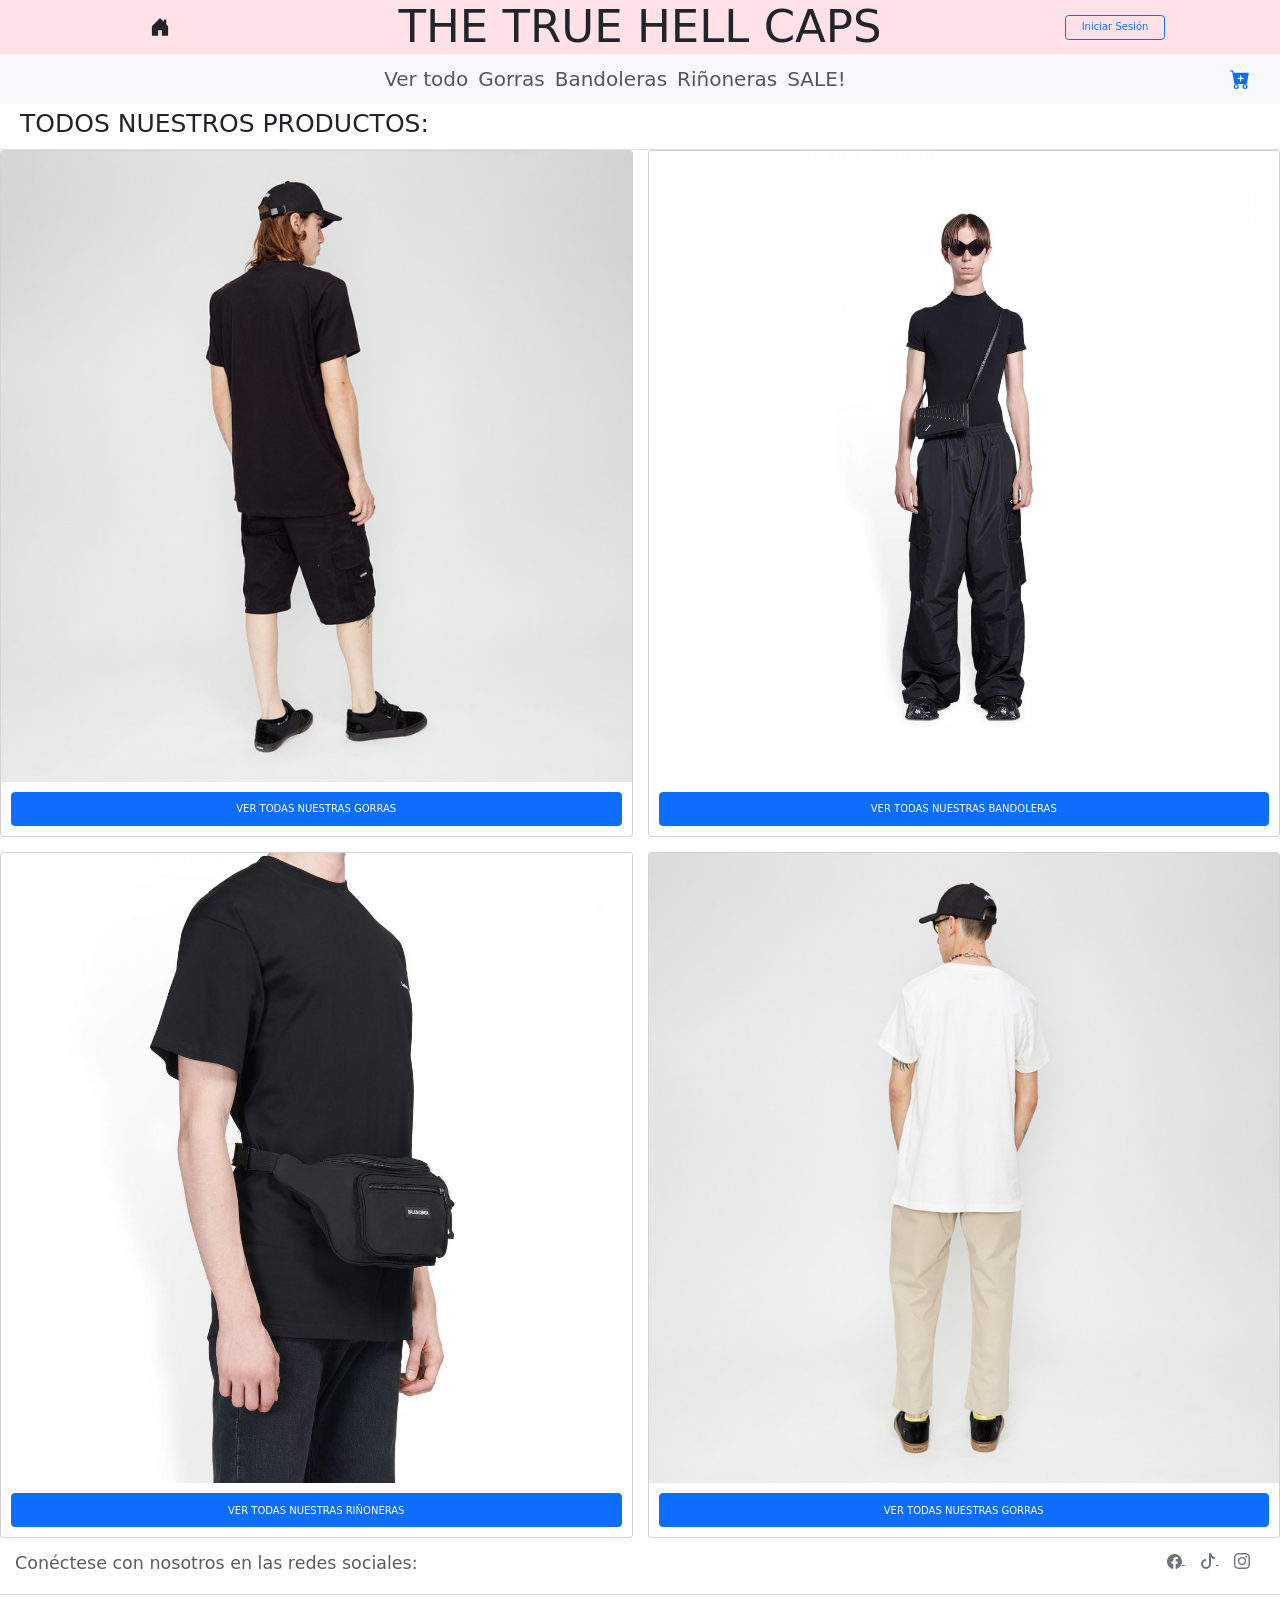
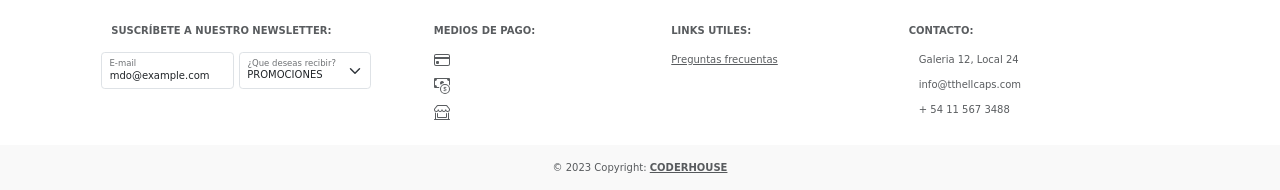
<file: paginas/todo.html>
<!DOCTYPE html>
<html lang="en">
<head>
  <link rel="shortcut icon" href="../multimedia/LOGOTTH.jpg">
    <meta charset="UTF-8">
    <meta http-equiv="X-UA-Compatible" content="IE=edge">
    <meta name="viewport" content="width=device-width, initial-scale=1.0">
<!--TITULO-->
    <title>THE TRUE HELL CAPS</title>

<!-- importo bootstrap -->
    <link href="https://cdn.jsdelivr.net/npm/bootstrap@5.3.0-alpha3/dist/css/bootstrap.min.css" rel="stylesheet" integrity="sha384-KK94CHFLLe+nY2dmCWGMq91rCGa5gtU4mk92HdvYe+M/SXH301p5ILy+dN9+nJOZ" crossorigin="anonymous">
    <script src="https://cdn.jsdelivr.net/npm/bootstrap@5.3.0-alpha3/dist/js/bootstrap.bundle.min.js" integrity="sha384-ENjdO4Dr2bkBIFxQpeoTz1HIcje39Wm4jDKdf19U8gI4ddQ3GYNS7NTKfAdVQSZe" crossorigin="anonymous"></script>
    <script src="https://cdn.jsdelivr.net/npm/@popperjs/core@2.11.7/dist/umd/popper.min.js" integrity="sha384-zYPOMqeu1DAVkHiLqWBUTcbYfZ8osu1Nd6Z89ify25QV9guujx43ITvfi12/QExE" crossorigin="anonymous"></script>
    <script src="https://cdn.jsdelivr.net/npm/bootstrap@5.3.0-alpha3/dist/js/bootstrap.min.js" integrity="sha384-Y4oOpwW3duJdCWv5ly8SCFYWqFDsfob/3GkgExXKV4idmbt98QcxXYs9UoXAB7BZ" crossorigin="anonymous"></script>

<!-- importo mi css -->
   <link rel="stylesheet" href="../css/styles.css">


</head>


<body class="todo">

  <header class="headerProductos">
<!--CASITA PARA VOLVER AL INDEX-->
    <svg  class="casitaInicio"xmlns="http://www.w3.org/2000/svg" width="20" height="20" fill="currentColor" class="bi bi-house-door-fill" viewBox="0 0 16 16">
      <a xlink:href="../index.html">
        <path d="M6.5 14.5v-3.505c0-.245.25-.495.5-.495h2c.25 0 .5.25.5.5v3.5a.5.5 0 0 0 .5.5h4a.5.5 0 0 0 .5-.5v-7a.5.5 0 0 0-.146-.354L13 5.793V2.5a.5.5 0 0 0-.5-.5h-1a.5.5 0 0 0-.5.5v1.293L8.354 1.146a.5.5 0 0 0-.708 0l-6 6A.5.5 0 0 0 1.5 7.5v7a.5.5 0 0 0 .5.5h4a.5.5 0 0 0 .5-.5Z"/>
      </a>  
    </svg>
<!--TITULO-->
    <h1 class="titulo">
        THE TRUE HELL CAPS
    </h1> 

<!--BOTON INICIAR SESION-->
    <button type="button" class="btn btn-outline-primary boton_header me-3" data-bs-toggle="modal" data-bs-target="#exampleModal" data-bs-whatever="@mdo">Iniciar Sesión</button>
    

    <div class="modal fade" id="exampleModal" tabindex="-1" aria-labelledby="exampleModalLabel" aria-hidden="true">
      <div class="modal-dialog">
        <div class="modal-content">
          <div class="modal-header">
            <h1 class="modal-title fs-5" id="exampleModalLabel">COMPLETA TUS DATOS:</h1>
            <button type="button" class="btn-close" data-bs-dismiss="modal" aria-label="Close"></button>
          </div>
          <div class="modal-body">
<!--FORMULARIO PARA INICIAR SESION-->
            <form>
              <div class="mb-3">
                <label for="exampleInputEmail1" class="form-label">Correo Electronico:</label>
                <input type="email" class="form-control" id="exampleInputEmail1" aria-describedby="emailHelp">
                <div id="emailHelp" class="form-text"></div>
              </div>
              <div class="mb-3">
                <label for="exampleInputPassword1" class="form-label">Contraseña:</label>
                <input type="password" class="form-control" id="exampleInputPassword1">
              </div>
              <div class="mb-3 form-check">
                <input type="checkbox" class="form-check-input" id="exampleCheck1">
                <label class="form-check-label" for="exampleCheck1">Acepto terminos y condiciones</label>
              </div>
              <button type="submit" class="btn btn-primary">INICIAR</button>
            </form>
          <div class="modal-footer">
            <button type="button" class="btn btn-secondary" data-bs-dismiss="modal">CERRAR</button>
          </div>
        </div>
      </div>
    </div>

  </header>

<!--PRODUCTOS-->
  <nav class="navbar navbar-expand navbar-light bg-light ">
    <div class="collapse navbar-collapse text-center justify-content-center" id="navbarNavDropdown">
      <ul class="navbar-nav te lista-nav">
        <li class="nav-item active">
          <a class="nav-link" href="todo.html">Ver todo <span class="sr-only"></span></a>
        </li>
        <li class="nav-item">
          <a class="nav-link" href="gorras.html">Gorras</a>
        </li>
        <li class="nav-item">
          <a class="nav-link" href="bando.html">Bandoleras</a>
        </li>
        <li class="nav-item">
          <a class="nav-link" href="rin.html">Riñoneras</a>
        </li>
        <li class="nav-item">
          <a class="nav-link" href="sale.html">SALE!</a>
        </li>
          <div class="dropdown-menu" aria-labelledby="navbarDropdownMenuLink">
            <a class="dropdown-item" href="#">Action</a>
            <a class="dropdown-item" href="#">Another action</a>
            <a class="dropdown-item" href="#">Something else here</a>
          </div>
        </li>
      </ul>
    </div>
<!--CARRITO-->
    <a xlink:href="#" class="btn-cta" >
      <rect   data-toggle="modal" data-target="#section-h-modal" id="section-h" 
       x="112.6" y="31.4" class="mapsvg-region" width="35.2" height="69.3" 
       style="vector-effect: non-scaling-stroke; fill: rgb(24, 26, 28);" >
      </rect>
     </a>
     
  <svg class="carrito me-5"   xmlns="http://www.w3.org/2000/svg" width="20" height="20" fill="currentColor" class="bi bi-cart-plus-fill" viewBox="0 0 16 16">
    <g>
      <a xlink:href="#" class="btn-cta" data-bs-toggle="modal" data-bs-target="#exampleModal2" data-bs-whatever="@mdo" >  
        <path transform="translate(-10px, 0px)" d="M.5 1a.5.5 0 0 0 0 1h1.11l.401 1.607 1.498 7.985A.5.5 0 0 0 4 12h1a2 2 0 1 0 0 4 2 2 0 0 0 0-4h7a2 2 0 1 0 0 4 2 2 0 0 0 0-4h1a.5.5 0 0 0 .491-.408l1.5-8A.5.5 0 0 0 14.5 3H2.89l-.405-1.621A.5.5 0 0 0 2 1H.5zM6 14a1 1 0 1 1-2 0 1 1 0 0 1 2 0zm7 0a1 1 0 1 1-2 0 1 1 0 0 1 2 0zM9 5.5V7h1.5a.5.5 0 0 1 0 1H9v1.5a.5.5 0 0 1-1 0V8H6.5a.5.5 0 0 1 0-1H8V5.5a.5.5 0 0 1 1 0z"/>
      </a>
    </g>
  </svg>
  <div class="modal fade" id="exampleModal2" tabindex="-1" aria-labelledby="exampleModalLabel" aria-hidden="true">
    <div class="modal-dialog">
      <div class="modal-content">
        <div class="modal-header">
          <h1 class="modal-title fs-5" id="exampleModalLabel">DATOS DE FACTURACION:</h1>
          <button type="button" class="btn-close" data-bs-dismiss="modal" aria-label="Close"></button>
        </div>
        <div class="modal-body">
<!--FORMULARIO CARRITO-->
          <form>
            <form class="row g-3">
              <div class="col-md-6">
                <label for="inputEmail4" class="form-label">Correo Electronico</label>
                <input type="email" class="form-control" id="inputEmail4">
              </div>
              <div class="col-md-6">
                <label for="inputPassword4" class="form-label">Contraseña</label>
                <input type="password" class="form-control" id="inputPassword4">
              </div>
              <div class="col-12">
                <label for="inputAddress" class="form-label">Domicilio</label>
                <input type="text" class="form-control" id="inputAddress" placeholder="CALLE N°">
              </div>
              <div class="col-12">
                <label for="inputAddress2" class="form-label">Numero de contacto:</label>
                <input type="text" class="form-control" id="inputAddress2" placeholder="">
              </div>
              <div class="col-md-6">
                <label for="inputCity" class="form-label">Entidad bancaria</label>
                <input type="text" class="form-control" id="inputCity">
              </div>
              <div class="col-md-4">
                <label for="inputState" class="form-label">Forma de pago</label>
                <select id="inputState" class="form-select">
                  <option selected>Mercado pago</option>
                  <option>Tarjeta bancaria</option>
                </select>
              </div>
              <div class="col-md-6">
                <label for="inputCity" class="form-label">Ingresar numero de CBU / tarjeta </label>
                <input type="text" class="form-control" id="inputZip">
              </div>
              <div class="col-12">
                <div class="form-check">
                  <input class="form-check-input" type="checkbox" id="gridCheck"> ACEPTO ENVIAR DATOS PERSONALES
                  <label class="form-check-label" for="gridCheck">
                    
                  </label>
                </div>
              </div>
              <div class="col-12">
                <button input type="submit" class="btn btn-primary" value="ENVIAR FORMULARIO">ENVIAR</button>
              </div>
            </form>
        <div class="modal-footer">
          <button type="button" class="btn btn-secondary" data-bs-dismiss="modal">CERRAR</button>
        </div>
      </div>
    </div>
  </div>
</nav>
  <section class="d-flex justify-content-center justify-content-lg-between p-2 border-bottom" class="categorias">
<!-- TITULO DE LA PAGINA-->
    <div class="ms-4 d-none d-lg-block">
      <h1>TODOS NUESTROS PRODUCTOS:</h1>
    </div>
  </section>
<!--CARDS-->
  <div class="row row-cols-1 row-cols-md-2 g-4">
    <div class="col">
      <div class="card">
        <img src="../multimedia/magazine-tee-over-negra.jpg" class="card-img-top" alt="...">
        <div class="card-body">
          <div class="d-grid gap-2">
            <a  class="btn btn-primary" href="gorras.html">
            <button class="btn btn-primary" type="button">VER TODAS NUESTRAS GORRAS</button>
            </a>
          </div>
        </div>
      </div>
    </div>
    <div class="col">
      <div class="card">
        <img src="../multimedia/bolsos-de-bandolera-messengers-balenciaga-cartera-hc3adbrida-con-correa-car-negro-hombre.jpg" class="card-img-top" alt="../gorras.html">
        <div class="card-body">
          <div class="d-grid gap-2">
            <a  class="btn btn-primary" href="bando.html">
            <button class="btn btn-primary" type="button">VER TODAS NUESTRAS BANDOLERAS</button>
            </a>
          </div>
        </div>
      </div>
    </div>
    <div class="col">
      <div class="card">
        <img src="../multimedia/ric3b1oneras-balenciaga-ric3b1onera-explorer-negro-hombre.jpg" class="card-img-top" alt="...">
        <div class="card-body">
          <div class="d-grid gap-2">
            <a  class="btn btn-primary" href="rin.html">
            <button class="btn btn-primary" type="button">VER TODAS NUESTRAS RIÑONERAS</button>
            </a>
          </div>
        </div>
      </div>
    </div>
    <div class="col">
      <div class="card">
        <img src="../multimedia/magazine-tee-over-blanca.jpg" class="card-img-top" alt="...">
        <div class="card-body">
          <div class="d-grid gap-2">
            <a  class="btn btn-primary" href="gorras.html">
            <button class="btn btn-primary" type="button">VER TODAS NUESTRAS GORRAS</button>
            </a>
          </div>
        </div>
      </div>
    </div>
  </div>

  <!-- Footer -->
  <footer class="text-center text-lg-start bg-white text-muted">
    <!-- Section: Social media -->
    <section class="d-flex justify-content-center justify-content-lg-between p-4 border-bottom">
      <!-- Left -->
      <div class="me-5 d-none d-lg-block">
        <p class="h3">Conéctese con nosotros en las redes sociales:</p>
      </div>
      <!-- Left -->

      <!-- Right -->
      <div>
        <a href="https://www.facebook.com/thetruehellcaps/" class="me-4 link-secondary">
          <svg xmlns="http://www.w3.org/2000/svg" width="15" height="15" fill="currentColor" class="bi bi-facebook" viewBox="0 0 16 16">
            <path d="M16 8.049c0-4.446-3.582-8.05-8-8.05C3.58 0-.002 3.603-.002 8.05c0 4.017 2.926 7.347 6.75 7.951v-5.625h-2.03V8.05H6.75V6.275c0-2.017 1.195-3.131 3.022-3.131.876 0 1.791.157 1.791.157v1.98h-1.009c-.993 0-1.303.621-1.303 1.258v1.51h2.218l-.354 2.326H9.25V16c3.824-.604 6.75-3.934 6.75-7.951z"/>
          </svg>
        </a>
        <a href="https://www.tiktok.com/es/" class="me-4 link-secondary">
          <svg xmlns="http://www.w3.org/2000/svg" width="16" height="16" fill="currentColor" class="bi bi-tiktok" viewBox="0 0 16 16">
            <path d="M9 0h1.98c.144.715.54 1.617 1.235 2.512C12.895 3.389 13.797 4 15 4v2c-1.753 0-3.07-.814-4-1.829V11a5 5 0 1 1-5-5v2a3 3 0 1 0 3 3V0Z"/>
          </svg>
        </a>
        <a href="https://www.instagram.com/thetruehellcaps/?hl=es" class="me-4 link-secondary">
          <svg xmlns="http://www.w3.org/2000/svg" width="16" height="16" fill="currentColor" class="bi bi-instagram" viewBox="0 0 16 16">
            <path d="M8 0C5.829 0 5.556.01 4.703.048 3.85.088 3.269.222 2.76.42a3.917 3.917 0 0 0-1.417.923A3.927 3.927 0 0 0 .42 2.76C.222 3.268.087 3.85.048 4.7.01 5.555 0 5.827 0 8.001c0 2.172.01 2.444.048 3.297.04.852.174 1.433.372 1.942.205.526.478.972.923 1.417.444.445.89.719 1.416.923.51.198 1.09.333 1.942.372C5.555 15.99 5.827 16 8 16s2.444-.01 3.298-.048c.851-.04 1.434-.174 1.943-.372a3.916 3.916 0 0 0 1.416-.923c.445-.445.718-.891.923-1.417.197-.509.332-1.09.372-1.942C15.99 10.445 16 10.173 16 8s-.01-2.445-.048-3.299c-.04-.851-.175-1.433-.372-1.941a3.926 3.926 0 0 0-.923-1.417A3.911 3.911 0 0 0 13.24.42c-.51-.198-1.092-.333-1.943-.372C10.443.01 10.172 0 7.998 0h.003zm-.717 1.442h.718c2.136 0 2.389.007 3.232.046.78.035 1.204.166 1.486.275.373.145.64.319.92.599.28.28.453.546.598.92.11.281.24.705.275 1.485.039.843.047 1.096.047 3.231s-.008 2.389-.047 3.232c-.035.78-.166 1.203-.275 1.485a2.47 2.47 0 0 1-.599.919c-.28.28-.546.453-.92.598-.28.11-.704.24-1.485.276-.843.038-1.096.047-3.232.047s-2.39-.009-3.233-.047c-.78-.036-1.203-.166-1.485-.276a2.478 2.478 0 0 1-.92-.598 2.48 2.48 0 0 1-.6-.92c-.109-.281-.24-.705-.275-1.485-.038-.843-.046-1.096-.046-3.233 0-2.136.008-2.388.046-3.231.036-.78.166-1.204.276-1.486.145-.373.319-.64.599-.92.28-.28.546-.453.92-.598.282-.11.705-.24 1.485-.276.738-.034 1.024-.044 2.515-.045v.002zm4.988 1.328a.96.96 0 1 0 0 1.92.96.96 0 0 0 0-1.92zm-4.27 1.122a4.109 4.109 0 1 0 0 8.217 4.109 4.109 0 0 0 0-8.217zm0 1.441a2.667 2.667 0 1 1 0 5.334 2.667 2.667 0 0 1 0-5.334z"/>
          </svg>
        </a>
      </div>
      <!-- Right -->
    </section>
    <!-- Section: Social media -->

    <!-- Section: Links  -->
    <section class="">
      <div class="container text-center text-md-start mt-5">
        <!-- Grid row -->
        <div class="row mt-3">
          <!-- Grid column -->
          <div class="col-md-3 col-lg-4 col-xl-3 mx-auto mb-4">
            <!-- Content -->
            <h6 class="text-uppercase fw-bold mb-4">
              <i class="fas fa-gem me-3 text-secondary"></i>Suscríbete a nuestro newsletter: 
            </h6>
            <p>
              <div class="row g-2">
                <div class="col-md">
                  <div class="form-floating">
                    <input type="email" class="form-control" id="floatingInputGrid" placeholder="name@example.com" value="mdo@example.com">
                    <label for="floatingInputGrid" class="form-floating-label">E-mail</label>
                  </div>
                </div>
                <div class="col-md">
                  <div class="form-floating">
                    <select class="form-select" id="floatingSelectGrid">
                      <option value="1">PROMOCIONES</option>
                      <option value="2">TODO</option>
                    </select>
                    <label for="floatingSelectGrid" class="form-floating-label">¿Que deseas recibir?</label>
                  </div>
                </div>
              </div>
            </p>
          </div>
          <!-- Grid column -->

          <!-- Grid column -->
          <div class="col-md-2 col-lg-2 col-xl-2 mx-auto mb-4 menu-pagos">
            <!-- Links -->
            <h6 class="text-uppercase fw-bold mb-4">
              Medios de pago:
            </h6>
            <p>
              <svg xmlns="http://www.w3.org/2000/svg" width="16" height="16" fill="currentColor" class="bi bi-credit-card" viewBox="0 0 16 16">
                <path d="M0 4a2 2 0 0 1 2-2h12a2 2 0 0 1 2 2v8a2 2 0 0 1-2 2H2a2 2 0 0 1-2-2V4zm2-1a1 1 0 0 0-1 1v1h14V4a1 1 0 0 0-1-1H2zm13 4H1v5a1 1 0 0 0 1 1h12a1 1 0 0 0 1-1V7z"/>
                <path d="M2 10a1 1 0 0 1 1-1h1a1 1 0 0 1 1 1v1a1 1 0 0 1-1 1H3a1 1 0 0 1-1-1v-1z"/>
              </svg>
            </p>
            <p>
              <svg xmlns="http://www.w3.org/2000/svg" width="16" height="16" fill="currentColor" class="bi bi-cash-coin" viewBox="0 0 16 16">
                <path fill-rule="evenodd" d="M11 15a4 4 0 1 0 0-8 4 4 0 0 0 0 8zm5-4a5 5 0 1 1-10 0 5 5 0 0 1 10 0z"/>
                <path d="M9.438 11.944c.047.596.518 1.06 1.363 1.116v.44h.375v-.443c.875-.061 1.386-.529 1.386-1.207 0-.618-.39-.936-1.09-1.1l-.296-.07v-1.2c.376.043.614.248.671.532h.658c-.047-.575-.54-1.024-1.329-1.073V8.5h-.375v.45c-.747.073-1.255.522-1.255 1.158 0 .562.378.92 1.007 1.066l.248.061v1.272c-.384-.058-.639-.27-.696-.563h-.668zm1.36-1.354c-.369-.085-.569-.26-.569-.522 0-.294.216-.514.572-.578v1.1h-.003zm.432.746c.449.104.655.272.655.569 0 .339-.257.571-.709.614v-1.195l.054.012z"/>
                <path d="M1 0a1 1 0 0 0-1 1v8a1 1 0 0 0 1 1h4.083c.058-.344.145-.678.258-1H3a2 2 0 0 0-2-2V3a2 2 0 0 0 2-2h10a2 2 0 0 0 2 2v3.528c.38.34.717.728 1 1.154V1a1 1 0 0 0-1-1H1z"/>
                <path d="M9.998 5.083 10 5a2 2 0 1 0-3.132 1.65 5.982 5.982 0 0 1 3.13-1.567z"/>
              </svg>
            </p>
            <p>
              <svg xmlns="http://www.w3.org/2000/svg" width="16" height="16" fill="currentColor" class="bi bi-shop-window" viewBox="0 0 16 16">
                <path d="M2.97 1.35A1 1 0 0 1 3.73 1h8.54a1 1 0 0 1 .76.35l2.609 3.044A1.5 1.5 0 0 1 16 5.37v.255a2.375 2.375 0 0 1-4.25 1.458A2.371 2.371 0 0 1 9.875 8 2.37 2.37 0 0 1 8 7.083 2.37 2.37 0 0 1 6.125 8a2.37 2.37 0 0 1-1.875-.917A2.375 2.375 0 0 1 0 5.625V5.37a1.5 1.5 0 0 1 .361-.976l2.61-3.045zm1.78 4.275a1.375 1.375 0 0 0 2.75 0 .5.5 0 0 1 1 0 1.375 1.375 0 0 0 2.75 0 .5.5 0 0 1 1 0 1.375 1.375 0 1 0 2.75 0V5.37a.5.5 0 0 0-.12-.325L12.27 2H3.73L1.12 5.045A.5.5 0 0 0 1 5.37v.255a1.375 1.375 0 0 0 2.75 0 .5.5 0 0 1 1 0zM1.5 8.5A.5.5 0 0 1 2 9v6h12V9a.5.5 0 0 1 1 0v6h.5a.5.5 0 0 1 0 1H.5a.5.5 0 0 1 0-1H1V9a.5.5 0 0 1 .5-.5zm2 .5a.5.5 0 0 1 .5.5V13h8V9.5a.5.5 0 0 1 1 0V13a1 1 0 0 1-1 1H4a1 1 0 0 1-1-1V9.5a.5.5 0 0 1 .5-.5z"/>
              </svg>
            </p>
          </div>
          <!-- Grid column -->

          <!-- Grid column -->
          <div class="col-md-3 col-lg-2 col-xl-2 mx-auto mb-4">
            <!-- Links -->
            <h6 class="text-uppercase fw-bold mb-4">
              Links Utiles:
            </h6>
            <p>
              <a href="preguntas.html" class="text-reset">Preguntas frecuentas</a>
            </p>
          </div>
          <!-- Grid column -->

          <!-- Grid column -->
          <div class="col-md-4 col-lg-3 col-xl-3 mx-auto mb-md-0 mb-4">
            <!-- Links -->
            <h6 class="text-uppercase fw-bold mb-4">Contacto:</h6>
            <p><i class="fas fa-home me-3 text-secondary"></i> Galeria 12, Local 24</p>
            <p>
              <i class="fas fa-envelope me-3 text-secondary"></i>
              info@tthellcaps.com
            </p>
            <p><i class="fas fa-phone me-3 text-secondary"></i> + 54 11 567 3488</p>
          </div>
          <!-- Grid column -->
        </div>
        <!-- Grid row -->
      </div>
    </section>
    <!-- Section: Links  -->

    <!-- Copyright -->
    <div class="text-center p-4" style="background-color: rgba(0, 0, 0, 0.025);">
      © 2023 Copyright:
      <a class="text-reset fw-bold" href="https://mdbootstrap.com/">CODERHOUSE</a>
    </div>
    <!-- Copyright -->
  </footer>
  <!-- Footer -->
</body>
</html>
</file>
<file: css/styles.css>
.titulo {
  font-family: system-ui, -apple-system, BlinkMacSystemFont, "Segoe UI", Roboto, Oxygen, Ubuntu, Cantarell, "Open Sans", "Helvetica Neue", sans-serif;
  font-size: bolder;
  /*display: grid;*/
  grid-area: titulo;
  margin: 0;
  /*justify-content: center;
  align-content: center;*/
  font-size: 45px;
}

.headerProductos {
  background-color: rgba(255, 199, 209, 0.527);
  display: grid;
  grid-template-columns: 1fr 1fr 1fr 1fr;
  grid-template-rows: 1fr;
  grid-template-areas: "casitaInicio titulo titulo boton";
  justify-items: center;
  align-items: center;
}

.boton_header {
  display: grid;
  height: 25px;
  width: 100px;
  grid-area: boton;
  justify-self: center;
}

.casitaInicio {
  grid-area: casitaInicio;
}

.nav-item {
  font-size: 20px;
  justify-content: center;
  font-family: system-ui, -apple-system, BlinkMacSystemFont, "Segoe UI", Roboto, Oxygen, Ubuntu, Cantarell, "Open Sans", "Helvetica Neue", sans-serif;
}

* {
  margin: 0;
  padding: 0;
  box-sizing: border-box;
}

html {
  font-size: 62.5%;
}

@media screen and (max-width: 376px) {
  .nav-item {
    font-size: 15px;
  }
}
@media screen and (max-width: 768px) {
  .form-floating-label {
    font-size: 8.5px;
  }
}
@media screen and (max-width: 768px) and (min-width: 517px) {
  .titulo {
    font-size: 25px;
  }
}
@media screen and (max-width: 516px) and (min-width: 321px) {
  .titulo {
    font-size: 15px;
  }
  .nav-item {
    font-size: 10px;
  }
}
@media screen and (max-width: 320px) {
  .titulo {
    font-size: 10px;
  }
  .nav-item {
    font-size: 10px;
  }
}
@font-face {
  font-family: "fuentelocal";
  src: url(../fuentes/fuentelocal.ttf);
}
.lista-nav {
  font-size: 50px;
}

.navbar-brand {
  font-size: 25px;
}

/*# sourceMappingURL=styles.css.map */
</file>
